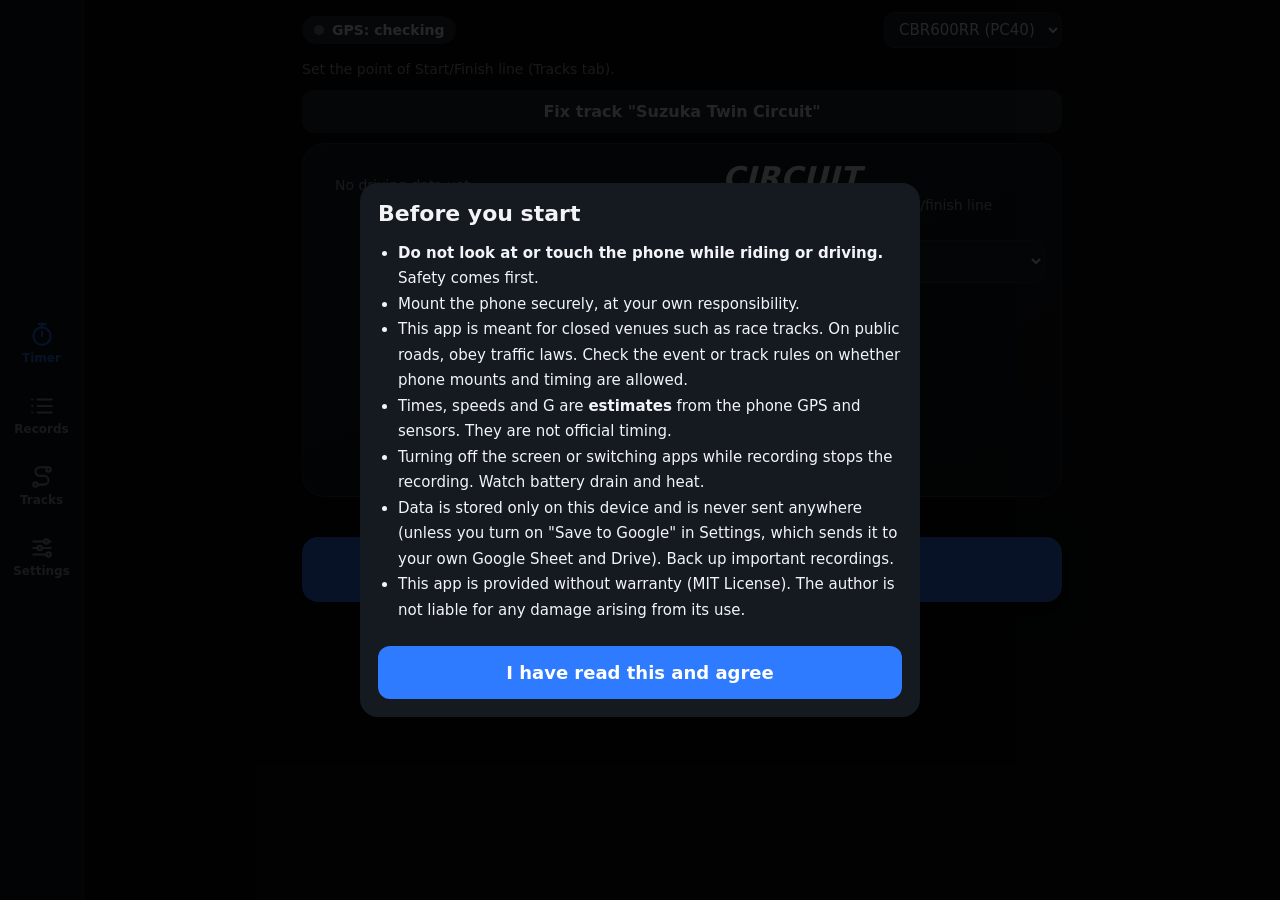
<file: index.html>
<!doctype html>
<html lang="ja">
<head>
<meta charset="utf-8">
<meta name="viewport" content="width=device-width, initial-scale=1, maximum-scale=1, user-scalable=no, viewport-fit=cover">
<meta name="theme-color" content="#0b0d10">
<!-- 外部との通信は、設定で「Googleに保存」を使うときの Apps Script だけを許す（それ以外はこの端末から出さない） -->
<meta http-equiv="Content-Security-Policy" content="default-src 'none'; script-src 'self' 'unsafe-inline'; style-src 'unsafe-inline'; img-src 'self' data: blob:; connect-src https://script.google.com https://script.googleusercontent.com; font-src 'none'; frame-src 'none'; worker-src 'self'; manifest-src 'self'; media-src 'none'; object-src 'none'; base-uri 'none'; form-action 'none'">
<link rel="manifest" href="manifest.webmanifest">
<link rel="icon" href="icon.svg" type="image/svg+xml">
<link rel="apple-touch-icon" href="icon-192.png">
<meta name="mobile-web-app-capable" content="yes">
<meta name="apple-mobile-web-app-capable" content="yes">
<meta name="apple-mobile-web-app-status-bar-style" content="black-translucent">
<meta name="referrer" content="no-referrer">
<title>Lap Logger</title>
<style>
:root {
  --bg: #0b0d10;
  --panel: #151a21;
  --panel2: #1d232c;
  --line: #2a313b;
  --text: #f2f4f7;
  --sub: #9aa3ae;
  --accent: #2f7bff;
  --good: #30d158;
  --bad: #ff453a;
  --best: #bf5af2;
  --warn: #ffd60a;
  --btn: #262d37;
}
* {
  box-sizing: border-box;
}
html,
body {
  margin: 0;
  background: var(--bg);
  color: var(--text);
  overscroll-behavior: none;
  font-family:
    system-ui,
    -apple-system,
    'Hiragino Sans',
    'Noto Sans JP',
    sans-serif;
  -webkit-text-size-adjust: 100%;
}
body {
  padding-top: env(safe-area-inset-top);
  padding-bottom: calc(70px + env(safe-area-inset-bottom));
}
button,
input,
select {
  font: inherit;
  color: inherit;
}
button {
  background: var(--btn);
  border: 0;
  border-radius: 12px;
  padding: 12px 14px;
  font-weight: 600;
  cursor: pointer;
}
button:active {
  filter: brightness(1.3);
}
button:disabled {
  opacity: 0.45;
}
input,
select {
  background: var(--panel2);
  border: 1px solid var(--line);
  border-radius: 10px;
  padding: 10px;
  min-width: 0;
  font-size: 16px;
}
h3 {
  margin: 22px 0 8px;
  font-size: 15px;
  color: var(--sub);
  letter-spacing: 0.04em;
}
h4 {
  margin: 0 0 6px;
  font-size: 13px;
  color: var(--sub);
  letter-spacing: 0.08em;
}
.note {
  color: var(--sub);
  font-size: 14px;
  line-height: 1.6;
}
.warnText {
  color: var(--warn);
}
#homeNote {
  margin: 0 0 10px;
}
#homeNote:empty {
  display: none;
}
#homeFix {
  margin: 0 0 10px;
}
details.help {
  margin: 8px 0;
}
details.help summary {
  color: var(--sub);
  font-size: 14px;
  padding: 8px 0;
  cursor: pointer;
}
details.help[open] summary {
  color: var(--text);
}
.row {
  display: flex;
  gap: 8px;
  margin: 8px 0;
}
.row > * {
  flex: 1;
}
.row > button {
  flex: 0 0 auto;
}
.row.eq > button {
  flex: 1;
}
.wide {
  width: 100%;
}
.sub {
  color: var(--sub);
  font-size: 14px;
}
.good {
  color: var(--good);
}
.bad {
  color: var(--bad);
}
.bestc {
  color: var(--best);
}
.danger {
  background: #5a1d1a;
  color: #fff;
}
.primary {
  background: var(--accent);
  color: #fff;
}
#banner {
  background: #5a4a00;
  color: #fff;
  padding: 10px 16px;
  font-size: 14px;
}
#updBar:not([hidden]) {
  display: flex;
  align-items: center;
  justify-content: space-between;
  gap: 10px;
  background: #12305e;
  color: #fff;
  padding: 8px 16px;
  font-size: 14px;
}
#updBar button {
  padding: 8px 14px;
}
.dueBox:not([hidden]) {
  display: flex;
  align-items: center;
  gap: 10px;
  background: #3a3000;
  border-radius: 12px;
  padding: 10px 12px;
  margin: 8px 0;
  font-size: 14px;
}
.dueBox button {
  flex: 0 0 auto;
  padding: 8px 12px;
}
html,
body {
  touch-action: manipulation;
}
/* iPhone のホーム画面アプリは、ページが短いと画面の高さを上の余白（時計のあたり）の分だけ短く見積もり、下のバーがその分だけ上にずれる。
   ページの高さを上の余白の分だけ足して、画面の下まで届かせる */
html {
  min-height: calc(100% + env(safe-area-inset-top));
}
canvas {
  display: block;
  width: 100%;
  background: var(--panel);
  border-radius: 14px;
  touch-action: pan-y;
}
#cPreview {
  touch-action: none;
  cursor: crosshair;
}

/* 下に40px はみ出させて、iPhone のホーム画面アプリで画面の下に隙間が出ても背景で埋める（ボタンの位置は変わらない） */
nav {
  position: fixed;
  bottom: -40px;
  left: 0;
  right: 0;
  display: flex;
  background: #10141a;
  border-top: 1px solid var(--line);
  padding-bottom: calc(40px + env(safe-area-inset-bottom));
  z-index: 10;
}
nav button {
  flex: 1;
  background: none;
  border-radius: 0;
  color: var(--sub);
  font-size: 12px;
  padding: 8px 0 10px;
  display: flex;
  flex-direction: column;
  align-items: center;
  gap: 3px;
}
nav svg {
  width: 26px;
  height: 26px;
  fill: none;
  stroke: currentColor;
  stroke-width: 2;
  stroke-linecap: round;
  stroke-linejoin: round;
}
nav button.on {
  color: var(--accent);
}
section {
  display: none;
  padding: 12px 16px;
  padding-right: max(16px, env(safe-area-inset-right));
}
section.on {
  display: block;
}
.wrap {
  max-width: 760px;
  margin: 0 auto;
}
body.recording {
  padding-bottom: env(safe-area-inset-bottom);
}
body.recording nav {
  display: none;
}

/* GPS */
.gpsPill {
  display: inline-flex;
  align-items: center;
  gap: 8px;
  padding: 6px 12px;
  border-radius: 999px;
  background: #2a2f37;
  font-size: 14px;
  font-weight: 700;
  color: #fff;
}
.gpsPill::before {
  content: '';
  width: 10px;
  height: 10px;
  border-radius: 50%;
  background: #888;
}
.gpsPill.ok {
  background: #123d22;
}
.gpsPill.ok::before {
  background: var(--good);
}
.gpsPill.weak {
  background: #453b00;
}
.gpsPill.weak::before {
  background: var(--warn);
}
.gpsPill.bad {
  background: #4a1512;
}
.gpsPill.bad::before {
  background: var(--bad);
}

/* ホーム */
.topbar {
  display: flex;
  justify-content: space-between;
  align-items: center;
  gap: 8px;
  margin-bottom: 10px;
}
.topbar select {
  max-width: 55%;
  padding: 7px 10px;
  font-size: 15px;
}
.carousel {
  display: flex;
  overflow-x: auto;
  scroll-snap-type: x mandatory;
  gap: 12px;
  scrollbar-width: none;
}
.carousel::-webkit-scrollbar {
  display: none;
}
.mcard {
  flex: 0 0 100%;
  scroll-snap-align: center;
  background: linear-gradient(160deg, #18212d, #0f1318);
  border: 1px solid var(--line);
  border-radius: 22px;
  padding: 16px;
  display: flex;
  flex-direction: column;
  gap: 10px;
  min-width: 0;
}
.mcard h2 {
  margin: 0;
  font-size: 30px;
  font-weight: 900;
  font-style: italic;
  letter-spacing: 0.02em;
}
.mcard p {
  margin: 2px 0 0;
  color: var(--sub);
  font-size: 14px;
}
.outline {
  height: clamp(120px, 27vh, 300px);
  background: none;
}
.fld {
  display: flex;
  flex-direction: column;
  gap: 4px;
  font-size: 13px;
  color: var(--sub);
}
.fld select,
.fld input {
  color: var(--text);
}
.chips {
  display: flex;
  flex-wrap: wrap;
  gap: 8px;
}
.chips button {
  padding: 8px 12px;
  border-radius: 999px;
  border: 1px solid var(--line);
  background: none;
  color: var(--sub);
}
.chips button.on {
  background: var(--accent);
  border-color: var(--accent);
  color: #fff;
}
.dots {
  display: flex;
  justify-content: center;
  gap: 10px;
  margin: 10px 0;
}
.dots button {
  width: 10px;
  height: 10px;
  padding: 0;
  border-radius: 50%;
  background: #3a414c;
}
.dots button.on {
  background: #fff;
}
.startBtn {
  width: 100%;
  padding: 20px;
  font-size: 22px;
  border-radius: 16px;
  background: var(--accent);
  color: #fff;
  margin-top: 10px;
  letter-spacing: 0.06em;
  position: sticky;
  bottom: calc(78px + env(safe-area-inset-bottom));
  box-shadow: 0 6px 24px rgba(0, 0, 0, 0.6);
}

/* 計測中（走行中はチラ見するだけなので、大きく・高コントラストに） */
body.recording {
  --bg: #000;
  --panel: #000;
  --sub: #e6e6e6;
  --line: #fff;
}
#live:not([hidden]) {
  display: flex;
  flex-direction: column;
  gap: 8px;
  min-height: calc(100vh - env(safe-area-inset-top) - env(safe-area-inset-bottom) - 24px);
  min-height: calc(100dvh - env(safe-area-inset-top) - env(safe-area-inset-bottom) - 24px);
}
.runHead {
  display: flex;
  flex-wrap: wrap;
  align-items: center;
  gap: 6px 12px;
}
.runMain {
  flex: 1;
  display: flex;
  flex-direction: column;
  align-items: center;
  justify-content: center;
  min-height: 0;
  text-align: center;
}
#runNote {
  margin: 0;
}
.mainLbl {
  font-size: 20px;
  font-weight: 700;
  color: var(--sub);
}
.big {
  font-size: clamp(56px, 19vw, 150px);
  font-weight: 800;
  font-variant-numeric: tabular-nums;
  line-height: 1.05;
  letter-spacing: -0.02em;
  white-space: nowrap;
}
.big.short {
  font-size: clamp(64px, 27vw, 200px);
}
.mainSub {
  font-size: clamp(24px, 8vw, 48px);
  font-weight: 700;
  font-variant-numeric: tabular-nums;
  white-space: nowrap;
}
.dragList {
  font-size: 20px;
  font-variant-numeric: tabular-nums;
  text-align: center;
  line-height: 1.5;
}
.cells {
  display: grid;
  grid-template-columns: 1fr 1fr;
  gap: 8px;
}
.cell {
  background: var(--panel);
  border: 2px solid var(--line);
  border-radius: 14px;
  padding: 8px 12px;
  transition: background 0.3s;
  min-width: 0;
}
.cell.span {
  grid-column: 1/-1;
}
.cell.flash {
  background: #34404f;
  color: #fff;
}
.cell.flash.good {
  background: #0d5c26;
  color: #fff;
}
.cell.flash.bad {
  background: #7a1a14;
  color: #fff;
}
.cell.flash.bestc {
  background: #4b1f6e;
  color: #fff;
}
.cell.flash .diff {
  color: #fff;
}
.lbl {
  font-size: 16px;
  color: var(--sub);
  white-space: nowrap;
  overflow: hidden;
  text-overflow: ellipsis;
}
.val {
  font-size: clamp(28px, 9vw, 56px);
  font-weight: 700;
  font-variant-numeric: tabular-nums;
  line-height: 1.1;
  white-space: nowrap;
}
.diff {
  font-size: clamp(20px, 6vw, 36px);
  font-weight: 700;
  font-variant-numeric: tabular-nums;
  min-height: 1.2em;
  white-space: nowrap;
}
.gbox {
  display: flex;
  align-items: center;
  justify-content: center;
  gap: 14px;
}
.gbox[hidden] {
  display: none;
}
#gCanvas {
  width: min(50vw, 240px, 28vh);
  background: none;
  border-radius: 50%;
}
.gvals {
  font-size: 15px;
  color: var(--sub);
  display: flex;
  flex-direction: column;
  gap: 6px;
}
.gvals b {
  display: block;
  color: var(--text);
  font-size: 26px;
  font-variant-numeric: tabular-nums;
}
.runBtns {
  position: relative;
  z-index: 41;
  display: flex;
  gap: 8px;
} /* ラップ完了の全画面表示の上に出して、停止ボタンを隠さない */
.runBtns .hold {
  flex: 1;
}
.runBtns button {
  width: 100%;
  padding: 20px;
  font-size: 22px;
  border-radius: 16px;
}
#live .runBtns #dimBtn {
  width: auto;
  flex: 0 0 auto;
  padding-left: 14px;
  padding-right: 14px;
  font-size: 15px;
  background: var(--btn);
}
/* 省電力表示：黒の上に暗めの文字。有機ELの画面では、黒い部分はほとんど電気を使わない */
body.dim.recording {
  --bg: #000;
  --text: #a8a8a8;
  --sub: #6e6e6e;
  --panel: #000;
}
body.dim.recording #live {
  color: var(--text);
}
body.dim.recording #live .gbox {
  display: none;
}
body.dim.recording #live .cell {
  border: 1px solid #1c1c1c;
}
body.dim.recording #live .gpsPill {
  opacity: 0.6;
}
.hold {
  position: relative;
  overflow: hidden;
  user-select: none;
  -webkit-user-select: none;
  -webkit-touch-callout: none;
  touch-action: none;
}
.hold .fill {
  position: absolute;
  inset: 0;
  background: rgba(255, 255, 255, 0.28);
  transform: scaleX(0);
  transform-origin: left;
}
.hold.pressing .fill {
  transform: scaleX(1);
  transition: transform 1s linear;
}
.hold span {
  position: relative;
  pointer-events: none;
}
/* ラップ完了：数秒だけ画面全体を結果の色にする（触っても下のボタンに届く） */
#lapFlash:not([hidden]) {
  position: fixed;
  inset: 0;
  z-index: 40;
  pointer-events: none;
  display: flex;
  flex-direction: column;
  align-items: center;
  justify-content: center;
  background: #1d4fa8;
  color: #fff;
  text-align: center;
  padding: 16px;
  font-variant-numeric: tabular-nums;
}
#lapFlash.good {
  background: #0d6b2c;
}
#lapFlash.bad {
  background: #a3150c;
}
#lapFlash.bestc {
  background: #6a1fa0;
}
#lapFlash .lfN {
  font-size: clamp(24px, 7vw, 48px);
  font-weight: 800;
}
#lapFlash .lfD {
  font-size: clamp(72px, 28vw, 220px);
  font-weight: 900;
  line-height: 1.05;
  white-space: nowrap;
}
#lapFlash .lfT {
  font-size: clamp(36px, 12vw, 96px);
  font-weight: 800;
  white-space: nowrap;
}

/* 記録 */
.rcard,
.lcard {
  display: block;
  width: 100%;
  text-align: left;
  background: var(--panel);
  border-radius: 16px;
  padding: 14px;
  margin: 8px 0;
  position: relative;
}
.rmode {
  display: inline-block;
  font-size: 12px;
  color: var(--accent);
  font-weight: 800;
  letter-spacing: 0.08em;
}
.rtitle {
  display: block;
  font-size: 19px;
  font-weight: 700;
  margin: 2px 0;
}
.rbest {
  position: absolute;
  right: 14px;
  top: 14px;
  font-size: 19px;
  font-weight: 700;
  font-variant-numeric: tabular-nums;
}
.rsub {
  display: block;
  color: var(--sub);
  font-size: 13px;
  font-weight: 500;
}
.hdr {
  display: flex;
  align-items: center;
  gap: 12px;
  margin-bottom: 8px;
}
.back {
  width: 44px;
  height: 44px;
  border-radius: 50%;
  font-size: 24px;
  padding: 0;
  flex: 0 0 auto;
}
.htitle {
  font-size: 19px;
  font-weight: 700;
  line-height: 1.3;
}
.block {
  background: var(--panel);
  border-radius: 16px;
  padding: 12px 14px;
  margin: 10px 0;
  font-size: 15px;
  line-height: 1.6;
}
.lcard .lt {
  font-size: 22px;
  font-weight: 700;
  font-variant-numeric: tabular-nums;
}
.lcard .ls {
  font-size: 14px;
  color: var(--sub);
  font-weight: 500;
  line-height: 1.5;
  margin-top: 2px;
  padding-right: 72px;
}
.lcard .det {
  position: absolute;
  right: 12px;
  top: 50%;
  transform: translateY(-50%);
  border: 1px solid #fff;
  border-radius: 8px;
  padding: 6px 10px;
  font-size: 13px;
}
.lcard.best {
  background: #26213a;
}
.lcard {
  cursor: pointer;
}
.lcard.excl {
  opacity: 0.5;
}
.lcard .ex {
  position: absolute;
  right: 12px;
  bottom: 10px;
  padding: 4px 10px;
  font-size: 12px;
  border-radius: 8px;
}
.lcard .det {
  top: 14px;
  transform: none;
}
#consent:not([hidden]) {
  position: fixed;
  inset: 0;
  z-index: 50;
  background: rgba(0, 0, 0, 0.85);
  display: flex;
  align-items: center;
  justify-content: center;
  padding: 16px;
}
#consent .box {
  background: var(--panel);
  border-radius: 18px;
  max-width: 560px;
  width: 100%;
  max-height: 90vh;
  overflow: auto;
  padding: 18px;
}
#consent h2 {
  margin: 0 0 10px;
  font-size: 22px;
}
#consent ul {
  padding-left: 20px;
  line-height: 1.7;
  font-size: 15px;
}
#consent button {
  width: 100%;
  padding: 16px;
  font-size: 18px;
  margin-top: 8px;
}
.modal:not([hidden]) {
  position: fixed;
  inset: 0;
  z-index: 49;
  background: rgba(0, 0, 0, 0.85);
  display: flex;
  align-items: center;
  justify-content: center;
  padding: 16px;
}
.modal .box {
  background: var(--panel);
  border-radius: 18px;
  max-width: 480px;
  width: 100%;
  max-height: 90vh;
  overflow: auto;
  padding: 18px;
}
.modal h2 {
  margin: 0 0 10px;
  font-size: 20px;
}
.modal p {
  overflow-wrap: anywhere;
}
.modal button {
  width: 100%;
  padding: 14px;
  margin-top: 8px;
}
#qrCv {
  width: auto;
  max-width: 100%;
  margin: 8px auto;
  background: #fff;
  border-radius: 8px;
  image-rendering: pixelated;
  touch-action: auto;
}
/* 色覚に配慮した配色 */
body.cb {
  --good: #4da3ff;
  --bad: #ff9f0a;
  --best: #f0e442;
}
/* 屋外向けの高コントラスト表示 */
body.hc {
  --bg: #000;
  --panel: #000;
  --panel2: #111;
  --line: #fff;
  --text: #fff;
  --sub: #e6e6e6;
  --btn: #222;
}
body.hc .cell,
body.hc .block,
body.hc .rcard,
body.hc .lcard,
body.hc .mcard,
body.hc .lineCard {
  border: 2px solid #fff;
}
body.hc .lbl,
body.hc .note {
  font-size: 16px;
}
body.hc button {
  border: 2px solid #fff;
}
body.hc .lcard.excl {
  opacity: 0.8;
  text-decoration: line-through;
}
.player {
  display: flex;
  align-items: center;
  gap: 10px;
  margin: 10px 0;
}
.player input {
  flex: 1;
  padding: 0;
  accent-color: var(--accent);
  background: none;
  border: 0;
}
.player button {
  width: 52px;
  padding: 12px 0;
}
.readout {
  display: grid;
  grid-template-columns: repeat(auto-fill, minmax(140px, 1fr));
  gap: 6px;
  font-variant-numeric: tabular-nums;
}
.readout div {
  background: var(--panel);
  border-radius: 10px;
  padding: 6px 10px;
}
.readout i {
  display: block;
  font-style: normal;
  font-size: 12px;
  color: var(--sub);
}
.readout b {
  font-size: 18px;
}
.hrow {
  display: flex;
  align-items: center;
  justify-content: space-between;
  gap: 8px;
  margin: 22px 0 8px;
}
.hrow h3 {
  margin: 0;
}
.hrow select {
  padding: 6px 10px;
  font-size: 15px;
}
.legend {
  font-size: 13px;
  color: var(--sub);
  margin: 6px 0;
  display: flex;
  align-items: center;
  gap: 8px;
  flex-wrap: wrap;
}
.sw {
  display: inline-block;
  width: 10px;
  height: 10px;
  border-radius: 2px;
  margin-right: 6px;
  vertical-align: middle;
}
.grad {
  display: inline-block;
  width: 110px;
  height: 10px;
  border-radius: 5px;
}
.lapGrid {
  display: grid;
  gap: 0 18px;
}
@media (min-width: 820px) {
  .lapGrid {
    grid-template-columns: 1.1fr 1fr;
  }
}

/* コース */
.seg {
  display: flex;
  gap: 0;
  background: var(--panel2);
  border-radius: 12px;
  padding: 3px;
  margin: 8px 0;
}
.seg button,
.seg label {
  flex: 1;
  background: none;
  border-radius: 10px;
  padding: 10px;
  text-align: center;
  color: var(--sub);
  display: flex;
  align-items: center;
  justify-content: center;
  gap: 8px;
}
.seg button.on {
  background: var(--accent);
  color: #fff;
}
.lineCard {
  background: var(--panel);
  border-radius: 14px;
  padding: 10px 12px;
  margin: 10px 0;
}
.lineCard.sel {
  outline: 2px solid var(--accent);
}
.lineHead {
  display: flex;
  justify-content: space-between;
  align-items: center;
  gap: 8px;
  cursor: pointer;
}
.lineHead .sub {
  text-align: right;
}
.lineBody {
  margin-top: 8px;
}
.pad {
  display: grid;
  grid-template-columns: repeat(4, 1fr);
  gap: 6px;
  margin-top: 8px;
}
.pad button {
  padding: 10px 4px;
  font-size: 14px;
}
.pad .w2 {
  grid-column: span 2;
}
.pad .w4 {
  grid-column: span 4;
}
label.f {
  display: block;
  margin: 10px 0;
  font-size: 14px;
  color: var(--sub);
}
label.f input {
  display: block;
  width: 100%;
  margin-top: 4px;
  color: var(--text);
}
.chk {
  display: flex;
  align-items: center;
  gap: 8px;
  background: var(--panel);
  border-radius: 10px;
  padding: 10px 12px;
  font-size: 16px;
}
input[type='checkbox'],
input[type='radio'] {
  width: 22px;
  height: 22px;
  padding: 0;
  margin: 0;
}

/* 横画面 */
@media (orientation: landscape) {
  body {
    padding-bottom: 0;
    padding-left: calc(84px + env(safe-area-inset-left));
  }
  body.recording {
    padding-left: env(safe-area-inset-left);
    padding-bottom: 0;
  }
  nav {
    top: 0;
    bottom: 0;
    right: auto;
    width: calc(84px + env(safe-area-inset-left));
    flex-direction: column;
    justify-content: center;
    border-top: 0;
    border-right: 1px solid var(--line);
    padding: env(safe-area-inset-top) 0 0 env(safe-area-inset-left);
  }
  nav button {
    flex: 0 0 auto;
    padding: 14px 0;
  }
  .startBtn {
    bottom: 10px;
  }
  .mcard {
    display: grid;
    grid-template-columns: 1.2fr 1fr;
    grid-template-rows: auto 1fr;
    gap: 8px 16px;
    align-items: start;
  }
  .mcard .outline {
    grid-row: 1/3;
    grid-column: 1;
    height: clamp(140px, 52vh, 320px);
  }
  #live:not([hidden]) {
    display: grid;
    grid-template-columns: 1.25fr 1fr;
    gap: 6px 16px;
    align-items: stretch;
    grid-template-areas: 'head head' 'main cells' 'g btns' 'note note';
    grid-template-rows: auto 1fr auto auto;
  }
  .runHead {
    grid-area: head;
  }
  .runMain {
    grid-area: main;
  }
  .cells {
    grid-area: cells;
  }
  .gbox {
    grid-area: g;
  }
  .runBtns {
    grid-area: btns;
    align-self: end;
  }
  .cells {
    align-self: start;
  }
  #runNote {
    grid-area: note;
  }
  .big {
    font-size: clamp(40px, 22vh, 150px);
  }
  .big.short {
    font-size: clamp(48px, 32vh, 220px);
  }
  .mainSub {
    font-size: clamp(20px, 9vh, 48px);
  }
  .mainLbl {
    font-size: 17px;
  }
  .dragList {
    font-size: 16px;
  }
  .cell {
    padding: 4px 10px;
  }
  .lbl {
    font-size: 14px;
  }
  .val {
    font-size: clamp(22px, 8vh, 48px);
  }
  .diff {
    font-size: clamp(14px, 5vh, 28px);
  }
  .gbox {
    gap: 10px;
    flex-direction: row;
  }
  #gCanvas {
    width: min(26vh, 18vw);
  }
  .gvals {
    flex-direction: row;
    gap: 14px;
  }
  .gvals b {
    display: inline;
    font-size: 20px;
    margin-left: 4px;
  }
  .runBtns button {
    padding: 14px;
    font-size: 18px;
  }
  #lapFlash .lfD {
    font-size: clamp(64px, 36vh, 240px);
  }
  #lapFlash .lfT {
    font-size: clamp(32px, 15vh, 110px);
  }
}
/* 走行中の数字が枠からはみ出さないように、枠の幅に合わせて字を小さくする */
.cell,
.runMain {
  container-type: inline-size;
}
.runMain {
  min-width: 0;
}
.val,
.diff,
.big {
  overflow: hidden;
  text-overflow: clip;
}
.mainSub {
  white-space: normal;
  overflow-wrap: anywhere;
  max-width: 100%;
}
@supports (width: 1cqi) {
  .val {
    font-size: min(clamp(28px, 9vw, 56px), 21cqi);
  }
  .diff {
    font-size: min(clamp(20px, 6vw, 36px), 16cqi);
  }
  .big {
    font-size: min(clamp(56px, 19vw, 150px), 22cqi);
  }
  .big.short {
    font-size: min(clamp(64px, 27vw, 200px), 30cqi);
  }
  @media (orientation: landscape) {
    .val {
      font-size: min(clamp(22px, 8vh, 48px), 21cqi);
    }
    .diff {
      font-size: min(clamp(14px, 5vh, 28px), 16cqi);
    }
    .big {
      font-size: min(clamp(40px, 22vh, 150px), 22cqi);
    }
    .big.short {
      font-size: min(clamp(48px, 32vh, 220px), 30cqi);
    }
  }
}
</style>
</head>
<body>
<div id="banner" hidden></div>
<div id="lapFlash" hidden aria-live="assertive"><div class="lfN" id="lfN"></div><div class="lfD" id="lfD"></div><div class="lfT" id="lfT"></div></div>
<div id="shareBox" class="modal" hidden role="dialog" aria-modal="true" aria-labelledby="shareH"><div class="box">
  <h2 id="shareH" data-i18n="shareCourse"></h2><p id="shareName"></p>
  <canvas id="qrCv" role="img" aria-label="QR"></canvas><p class="note" id="qrMsg"></p>
  <button id="qrCopy" class="primary" data-i18n="copyLink"></button><button id="qrFile" data-i18n="shareFile"></button><button id="qrClose" data-i18n="qrClose"></button>
</div></div>
<div id="impBox" class="modal" hidden role="dialog" aria-modal="true" aria-labelledby="impH"><div class="box">
  <h2 id="impH" data-i18n="impTitle"></h2><p id="impInfo"></p>
  <button id="impAdd" class="primary" data-i18n="impAdd"></button><button id="impCopy" data-i18n="impCopy"></button>
  <p class="note" data-i18n="impIosNote"></p><button id="impCancel" data-i18n="impCancel"></button>
</div></div>
<div id="consent" hidden><div class="box"><h2 data-i18n="consentTitle"></h2><div data-i18n-html="consentBody"></div><button id="consentOk" class="primary" data-i18n="consentOk"></button></div></div>
<div id="updBar" hidden><span data-i18n="updateAvail"></span><button id="updBtn" class="primary" data-i18n="updateBtn"></button></div>

<section id="v-run" class="on">
  <div id="home" class="wrap">
    <div class="topbar"><span class="gpsPill" data-gps><span class="gtxt"></span></span><select id="selVeh" aria-label="vehicle"></select></div>
    <div class="dueBox" id="dueBox" hidden><span id="dueText"></span><button id="dueBtn" class="primary" data-i18n="backupNow"></button></div>
    <p class="note" id="homeNote" aria-live="polite"></p>
    <button id="homeFix" class="wide" hidden></button>
    <div class="carousel" id="carousel">
      <div class="mcard" data-mode="circuit">
        <canvas class="outline" id="olCircuit"></canvas>
        <div><h2 data-i18n="modeCircuit"></h2><p data-i18n="descCircuit"></p></div>
        <label class="fld"><span data-i18n="course"></span><select id="selCircuit"></select></label>
      </div>
      <div class="mcard" data-mode="drag">
        <canvas class="outline" id="olDrag"></canvas>
        <div><h2 data-i18n="modeDrag"></h2><p data-i18n="descDrag"></p></div>
        <div class="fld"><span data-i18n="dragDists"></span><div class="chips" id="dragChips"></div><span data-i18n="dragSpeeds"></span></div>
      </div>
      <div class="mcard" data-mode="segment">
        <canvas class="outline" id="olSegment"></canvas>
        <div><h2 data-i18n="modeSegment"></h2><p data-i18n="descSegment"></p></div>
        <label class="fld"><span data-i18n="course"></span><select id="selSegment"></select></label>
      </div>
      <div class="mcard" data-mode="free">
        <canvas class="outline" id="olFree"></canvas>
        <div><h2 data-i18n="modeFree"></h2><p data-i18n="descFree"></p></div>
      </div>
    </div>
    <div class="dots" id="dots"><button data-i="0" aria-label="1"></button><button data-i="1" aria-label="2"></button><button data-i="2" aria-label="3"></button><button data-i="3" aria-label="4"></button></div>
    <button id="startBtn" class="startBtn" disabled></button>
  </div>
  <div id="live" hidden>
    <div class="runHead"><span class="gpsPill" data-gps><span class="gtxt"></span></span><span id="wakeText" class="sub"></span><span id="runLabel" class="sub"></span></div>
    <div class="runMain"><div class="mainLbl" id="mainLbl"></div><div class="big" id="mainVal">-:--.-</div><div class="mainSub" id="mainSub"></div><div class="dragList" id="dragList"></div></div>
    <div class="cells">
      <div class="cell" id="cellCur"><div class="lbl" id="lapNo"></div><div class="val" id="curLap">-:--.-</div></div>
      <div class="cell" id="cellLast"><div class="lbl" id="lblLast"></div><div class="val" id="lastLap">--</div><div class="diff" id="lastDiff"></div></div>
      <div class="cell" id="cellBest"><div class="lbl" id="lblBest" data-i18n="pb"></div><div class="val" id="bestLap">--</div></div>
      <div class="cell" id="cellSec"><div class="lbl" id="secLbl"></div><div class="val" id="secTime">--</div><div class="diff" id="secDiff"></div></div>
    </div>
    <div class="gbox" id="gbox">
      <canvas id="gCanvas"></canvas>
      <div class="gvals"><div><span data-i18n="gLat"></span><b id="gLat">--</b></div><div><span data-i18n="gLon"></span><b id="gLon">--</b></div></div>
    </div>
    <div class="runBtns"><button id="stopBtn" class="danger hold"><span class="fill"></span><span data-i18n="holdStop"></span></button><button id="dimBtn"></button></div>
    <p class="note" id="runNote"></p>
  </div>
</section>

<section id="v-rec"><div class="wrap" style="max-width:1100px">
  <div id="recList">
    <div class="row"><select id="recVeh" aria-label="vehicle"></select><button id="impJson" data-i18n="importJson"></button></div>
    <div id="recCards"></div>
    <p class="note" data-i18n="iosNote"></p>
  </div>
  <div id="recSess" hidden>
    <div class="hdr"><button class="back" data-back aria-label="back">‹</button><div class="htitle" id="sTitle"></div></div>
    <div id="sBody"></div>
  </div>
  <div id="recLap" hidden>
    <div class="hdr"><button class="back" data-back aria-label="back">‹</button><div class="htitle" id="lTitle"></div></div>
    <div class="row" id="cmpRow"><select id="cmpSel" aria-label="compare"></select></div>
    <div class="player"><button id="playBtn" class="primary">▶</button><input type="range" id="seek" min="0" max="1000" step="100" value="0"><button id="rateBtn">×1</button></div>
    <div class="readout" id="readout"></div>
    <div class="lapGrid">
      <div>
        <div class="hrow"><h3 data-i18n="map"></h3>
          <select id="mapMode"><option value="v" data-i18n="mSpeed"></option><option value="lat" data-i18n="gLat"></option><option value="lon" data-i18n="gLon"></option><option value="sum" data-i18n="mSum"></option></select></div>
        <canvas id="lMap"></canvas>
        <div class="legend" id="lMapLegend"></div>
        <p class="note" data-i18n="tapHint"></p>
      </div>
      <div>
        <h3 data-i18n="speedGraph"></h3><canvas id="lSpd"></canvas><div class="legend" id="lSpdLegend"></div>
        <div id="deltaBox"><h3 data-i18n="deltaGraph"></h3><canvas id="lDelta"></canvas></div>
        <h3 data-i18n="gGraph"></h3><canvas id="lG"></canvas><div class="legend" id="lGLegend"></div>
        <h3 data-i18n="ggTitle"></h3><canvas id="lGG"></canvas>
      </div>
    </div>
    <div class="block" id="lStats"></div>
  </div>
  <input type="file" id="impFile" accept=".json,application/json" hidden>
</div></section>

<section id="v-course"><div class="wrap">
  <div class="row"><select id="cSel" aria-label="track"></select><button id="cNew" data-i18n="newBtn"></button></div>
  <label class="f"><span data-i18n="courseName"></span><input id="cName" autocomplete="off"></label>
  <div class="seg" id="cType"><button data-t="circuit" data-i18n="typeCircuit"></button><button data-t="segment" data-i18n="typeSegment"></button></div>
  <div class="block" id="cStatus" aria-live="polite"></div>
  <button id="cRound" class="wide" data-i18n="roundBtn" hidden></button>
  <h3 data-i18n="traceTitle"></h3>
  <details class="help"><summary data-i18n="helpMore"></summary><p class="note" data-i18n="traceNote"></p></details>
  <div class="row"><select id="cSessSel" aria-label="recording"></select></div>
  <p class="note" id="cTapHint" aria-live="polite"></p>
  <canvas id="cPreview"></canvas>
  <div class="row eq"><button id="cZin" data-i18n="zoomIn"></button><button id="cZout" data-i18n="zoomOut"></button><button id="cZfit" data-i18n="zoomFit"></button></div>
  <div class="row eq"><button id="cBuild" class="primary" data-i18n="autoBuild"></button><button id="cAuto" data-i18n="autoBtn"></button></div>
  <p class="note" data-i18n="pitNote"></p>
  <div id="cLines"></div>
  <button id="cAddLine" class="wide" data-i18n="addSector"></button>
  <details class="help"><summary data-i18n="helpMore"></summary><p class="note" data-i18n="howToPoint"></p></details>
  <h3 data-i18n="shareCourseTitle"></h3>
  <details class="help"><summary data-i18n="helpMore"></summary><p class="note" data-i18n="shareCourseNote"></p></details>
  <div class="row eq"><button id="cShare" class="primary" data-i18n="shareCourse"></button><button id="cImport" data-i18n="importCourse"></button></div>
  <button id="cPaste" class="wide" data-i18n="pasteCourse"></button>
  <h3 data-i18n="deleteCourse"></h3>
  <button id="cDel" class="danger wide" data-i18n="delCourseBtn"></button>
</div></section>

<section id="v-set"><div class="wrap">
  <h3 data-i18n="language"></h3>
  <div class="seg" id="langSeg"><button data-l="ja">日本語</button><button data-l="en">English</button></div>
  <h3 data-i18n="vehicle"></h3>
  <div class="row"><select id="vehSel" aria-label="vehicle"></select><button id="vehNew" data-i18n="newBtn"></button></div>
  <label class="f"><span data-i18n="vehName"></span><input id="vehName" autocomplete="off"></label>
  <div class="seg">
    <label><input type="radio" name="vehType" value="bike"><span data-i18n="bike"></span></label>
    <label><input type="radio" name="vehType" value="car"><span data-i18n="car"></span></label>
  </div>
  <p class="note" id="bikeBox" data-i18n="bikeNote"></p>
  <div id="carBox">
    <p class="note" data-i18n-html="carNote"></p>
    <button id="calBtn" class="wide" data-i18n="calBtn"></button>
    <p class="note" id="calInfo"></p>
    <p class="note" data-i18n="flipNote"></p>
    <div class="row"><label class="chk"><input type="checkbox" id="flipF"><span data-i18n="flipF"></span></label><label class="chk"><input type="checkbox" id="flipL"><span data-i18n="flipL"></span></label></div>
  </div>
  <button id="vehDel" class="danger wide" data-i18n="delVeh"></button>
  <h3 data-i18n="display"></h3>
  <div class="seg" id="unitSeg"><button data-u="kmh">km/h</button><button data-u="mph">mph</button></div>
  <h4 style="margin-top:14px" data-i18n="liveMainTitle"></h4>
  <div class="seg" id="mainSeg"><button data-m="last" data-i18n="mainLast"></button><button data-m="delta" data-i18n="mainDelta"></button></div>
  <p class="note" data-i18n="liveMainNote"></p>
  <div class="row"><label class="chk"><input type="checkbox" id="optLiveG"><span data-i18n="optLiveG"></span></label></div>
  <div class="row"><label class="chk"><input type="checkbox" id="optHc"><span data-i18n="optHc"></span></label></div>
  <div class="row"><label class="chk"><input type="checkbox" id="optCb"><span data-i18n="optCb"></span></label></div>
  <button id="showConsent" class="wide" data-i18n="showConsent"></button>
  <h3 data-i18n="judge"></h3>
  <label class="f"><span data-i18n="minLap"></span><input id="optMinLap" type="number" inputmode="decimal" min="5"></label>
  <label class="f"><span data-i18n="maxAcc"></span><input id="optAcc" type="number" inputmode="decimal" min="3"></label>
  <p class="note" data-i18n="minCross"></p>
  <h3 data-i18n="dataTitle"></h3>
  <p class="note" data-i18n="dataNote"></p>
  <p class="note" id="lastBackup"></p>
  <div class="row eq"><button id="backupBtn" class="primary" data-i18n="backupBtn"></button><button id="restoreBtn" data-i18n="restoreBtn"></button></div>
  <h4 style="margin-top:14px" data-i18n="autoBackupTitle"></h4>
  <div id="autoBackups"></div>
  <h3 data-i18n="gsTitle"></h3>
  <p class="note" data-i18n="gsNote"></p>
  <button id="gsGuide" class="wide" data-i18n="gsGuide"></button>
  <label class="f"><span data-i18n="gsUrl"></span><input id="gsUrl" type="url" inputmode="url" autocomplete="off" spellcheck="false" placeholder="https://script.google.com/macros/s/…/exec"></label>
  <label class="f"><span data-i18n="gsToken"></span><input id="gsToken" type="password" autocomplete="off" spellcheck="false"></label>
  <label class="f"><span data-i18n="gsName"></span><input id="gsName" autocomplete="off" maxlength="40"></label>
  <div class="row"><label class="chk"><input type="checkbox" id="gsAuto"><span data-i18n="gsAuto"></span></label></div>
  <div class="row eq"><button id="gsTest" data-i18n="gsTest"></button><button id="gsSendAll" data-i18n="gsSendAll"></button></div>
  <p class="note" id="gsStatus"></p>
  <h3 data-i18n="supportTitle"></h3>
  <p class="note" data-i18n="supportNote"></p>
  <div class="row eq"><button id="copyInfo" data-i18n="copyInfo"></button><button id="openIssues" data-i18n="openIssues"></button></div>
  <p class="note" id="verInfo"></p>
</div></section>

<nav>
  <button data-v="v-run" class="on"><svg viewBox="0 0 24 24"><circle cx="12" cy="13" r="8"/><path d="M12 13V9M9 2h6M12 2v3"/></svg><span data-i18n="tabRun"></span></button>
  <button data-v="v-rec"><svg viewBox="0 0 24 24"><path d="M8 6h13M8 12h13M8 18h13M3 6h.01M3 12h.01M3 18h.01"/></svg><span data-i18n="tabRec"></span></button>
  <button data-v="v-course"><svg viewBox="0 0 24 24"><circle cx="6" cy="19" r="2"/><circle cx="18" cy="5" r="2"/><path d="M8 19h6a4 4 0 0 0 0-8h-4a4 4 0 0 1 0-8h6"/></svg><span data-i18n="tabCourse"></span></button>
  <button data-v="v-set"><svg viewBox="0 0 24 24"><path d="M4 6h10M18 6h2M4 12h4M12 12h8M4 18h12M20 18h0"/><circle cx="16" cy="6" r="2"/><circle cx="10" cy="12" r="2"/><circle cx="18" cy="18" r="2"/></svg><span data-i18n="tabSet"></span></button>
</nav>

<script>
'use strict';
// ---------- 言語 ----------
const I18N = {
  ja: {
    liveMainTitle: '走行中の大きな表示',
    mainLast: '前ラップとの差',
    mainDelta: 'ベストとの今の差（予測ラップ）',
    optLiveG: '走行中にGメーターも表示する',
    liveMainNote:
      '「前ラップとの差」は、ラインを越えるたびに、そのラップとベストとの差を大きく出します。「ベストとの今の差」は、ベストラップの同じ地点と比べた今の差と、このまま走ったときの予測ラップを出します（GPSの更新ごと、ふつうは1秒に1回）。',
    lblVsBest: 'ベストとの差',
    lblDeltaNow: 'ベストとの今の差',
    predLap: v => `予測 ${v}`,
    noRefYet: 'ベストラップがまだありません',
    newBest: 'ベスト更新',
    tabRun: '計測',
    tabRec: '記録',
    tabCourse: 'コース',
    tabSet: '設定',
    modeCircuit: 'サーキット',
    modeDrag: 'ドラッグ',
    modeSegment: 'セグメント',
    modeFree: 'フリー走行',
    descFree: 'コース不要。一般道やツーリングを、休憩を挟んで半日でも続けて記録',
    freeNote:
      '長時間の記録は、充電しながら使ってください。iPhoneは「設定 › 画面表示と明るさ › 自動ロック」を「なし」にすると、画面が消えて記録が止まるのを防げます（走ったあとは元に戻してください）。',
    freeDist: '距離',
    freeSpeed: () => `速度 ${U()}`,
    freeMax: () => `最高速 ${U()}`,
    freeAvg: () => `平均 ${U()}（走行中）`,
    freeTimes: (m, st) => `走行 ${m}・停車 ${st}`,
    dimOn: '省電力表示',
    dimOff: '通常表示',
    gapNote: d => `GPSが ${d} 途切れていました。画面が消えたか、他のアプリに切り替わった可能性があります。この区間は線をつなぎません。`,
    rideAll: '全体',
    legN: n => `区間 ${n}`,
    freeNoTrace: 'フリー走行の記録はまだありません',
    rideStat1: (d, tot) => `距離 ${d}・全体 ${tot}`,
    rideStat2: (m, st) => `走行 ${m}・停車 ${st}`,
    rideStat3: (av, mx) => `平均 ${av} ${U()}（走行中）・最高 ${mx} ${U()}`,
    rideGaps: (n, d) => `GPSの途切れ ${n}回（合計 ${d}）`,
    rideRange: (a, b) => `${a}〜${b}`,
    rideDef:
      '「停車」は時速3km未満の時間です。3分以上止まった（またはGPSが途切れた）ところで区間を分けます。GPSが10秒以上途切れたところは、距離にも走行時間にも入れず、線もつなぎません。',
    descCircuit: 'コントロールラインで周回を計測',
    descDrag: '停止から加速。距離と速度のタイム',
    descSegment: 'スタートからゴールまでを1本ずつ計測',
    course: 'コース',
    vehicle: '車両',
    start: '計測開始',
    preparing: '準備中…',
    holdStop: '長押しで停止',
    gpsCheck: 'GPS 確認中',
    gpsGood: a => `GPS 良好 ±${a}m`,
    gpsWeak: a => `GPS 弱い ±${a}m`,
    gpsLost: s => `GPS 途切れ ${s}秒`,
    gpsDenied: 'GPS 使用不可',
    wakeOk: '画面ON固定',
    wakeNo: '画面の自動消灯を手動で切ってください',
    wakeFail: '画面ON固定に失敗（再試行中）',
    noCourse: 'コースがありません。コースタブで作ってください。',
    noCourseOpt: '（コースがありません）',
    needHttps: 'このページは https:// で開いてください。位置情報が使えません。',
    noGeo: 'このブラウザでは位置情報が使えません。',
    recNote: '記録中は画面を消したり、他のアプリに切り替えたりしないでください。記録が止まります。',
    courseIncomplete: p => `${p}\nこのままではラップは計測されません。記録だけ始めますか？（あとで向きを決めて再計算できます）`,
    recordOnly: '記録のみ（ラップ計測なし）',
    outLapWait: 'アウトラップ（ライン通過で計測開始）',
    lapN: n => `ラップ ${n}`,
    segWait: 'スタートライン待ち',
    segRun: '計測中',
    lastLap: '前ラップ',
    lastRun: '前回',
    pb: '自己ベスト',
    sector: 'セクター',
    sectorN: k => `セクター${k}`,
    missed: '取りこぼし',
    bestBadge: 'ベスト',
    gLat: '横G',
    gLon: '前後G',
    mSpeed: '速度',
    mSum: '合成G',
    noG: 'Gなし',
    R: '右',
    L: '左',
    dragStop: '停止してください（2秒止まると準備完了）',
    dragReady: 'スタートできます',
    dragRun: '計測中',
    dragDone: '完了（止まると次の計測）',
    dragDists: '計測する距離',
    dragSpeeds: () =>
      `速度のタイム：${spdTargets()
        .map(x => '0-' + x)
        .join('・')}${U()}`,
    drag1hz: 'スマホのGPSは1秒に1回の更新のため、ドラッグのタイムは目安です。',
    saved: n => `${n}件を保存しました。記録タブで確認できます。`,
    saveFail: '保存に失敗しました。記録タブからJSONで書き出してください。',
    saveFailBanner: '記録を保存できませんでした。容量不足の可能性があります。JSONで書き出してください。',
    dbFail: 'この端末では記録を保存できません（ブラウザの保存領域が使えません）。',
    lsFail: '設定を保存できませんでした。',
    calNeeded: 'この車両はGセンサーのゼロ合わせがまだです（設定タブ）。',
    calNeededConfirm: 'この車両はGセンサーのゼロ合わせがまだです。Gなしで計測を始めますか？',
    motionNo: '加速度センサーが使えないため、Gなしで計測します。',
    motionSilent: '加速度センサーの値が届いていません。Gは記録されません。',
    geoDenied: '位置情報が許可されていません。ブラウザの設定で、このサイトの位置情報を許可してください。',
    geoTimeout: 'GPSの応答を待っています…',
    geoErr: m => 'GPSが使えません：' + m,
    recAllVeh: 'すべての車両',
    importJson: 'JSONを読み込む',
    noRecords: '記録がありません',
    iosNote: 'iPhoneのブラウザは、しばらく開かないサイトの保存データを消すことがあります。大事な記録はJSONで書き出して保管してください。',
    nLaps: n => `${n}周`,
    helpMore: '使い方の説明',
    moreOps: '書き出し（CSV・JSON）・削除・その他',
    fixCourse: n => `コース「${n}」を直す`,
    nRuns: n => `${n}本`,
    recording: '（記録中）',
    statsGps: (hz, n, acc) => `GPS 平均 ${hz} Hz（${n}点、±${acc}m）`,
    statsG: n => `Gセンサー ${n}サンプル`,
    theo: v => `理論ベスト ${v}`,
    pbVehCourse: v => `この車両・コースの自己ベスト ${v}`,
    pbVehDrag: v => `この車両の自己ベスト ${v}`,
    outLap: 'アウトラップ',
    inLap: 'インラップ',
    runN: n => `ラン ${n}`,
    lapStat1: (mn, mx, av) => `速度 ${mn}〜${mx} ${U()}・平均 ${av}`,
    lapStat2: (b, c) => `ブレーキ ${b}秒・惰性 ${c}秒`,
    statDef:
      '「ブレーキ」は前後Gが −0.15G 以下、「惰性」は −0.15G より大きく +0.05G 未満の時間です。⚠はGPSが3秒以上途切れたラップで、ベストに数えません。*はラインで区切られていない周回です。',
    detail: '詳細',
    recalc: '今の設定で再計算',
    recalcConfirm: n => `コース「${n}」と今の設定で計算し直しますか？（GPSとセンサーの記録はそのまま残ります）`,
    recalcDrag: '今のドラッグ設定（距離）と車両設定で計算し直しますか？',
    recalcActive: '記録中は再計算できません。',
    courseGone: '元のコースが見つかりません。',
    autoFromThis: 'この記録からコースの向きを決める',
    del: '削除',
    delConfirm: d => `${d} の記録を削除しますか？元に戻せません。`,
    delActive: '記録中のデータは削除できません。',
    noLapsYet: '完了したラップがありません',
    whyNone: '0周の理由',
    whyFar: (d, w) =>
      `スタートライン（コントロールライン）にいちばん近づいたのは約${d}でした。ラインの長さは${w}mなので、ラインの上を通っていません。コース画面でラインを走ったところへ動かしてから「今の設定で再計算」を押してください。`,
    whyRevOnly: n =>
      `スタートラインを逆向きにだけ通っています（${n}回）。ラインの向きが逆の可能性があります。コース画面でラインを180°回してから「今の設定で再計算」を押してください。`,
    whyOnce:
      '周回は、スタートラインを進行方向に2回通ってはじめて1周と数えます。1回目の通過で計測が始まり（それまではアウトラップ）、2回目で1周です。この記録で進行方向に通ったのは1回だけでした。',
    whyOnceRev: n =>
      `逆向きの通過も${n}回ありました。行きと帰りで同じ道を通る場所にラインがあると、1周で1回しか数えられません。1周して戻ってくる道のうち、1周で1回だけ同じ向きに通る場所にラインを置いてください。ピットを出て1周して戻るだけなら、コースの種類を「区間」にして、スタートとゴールを置く方法もあります。`,
    whyNoCross:
      '走った線はスタートラインの近くを通っていますが、ラインを横切っていません。ラインの長さ（幅）を広げるか、位置を直してください。',
    whySlow: n =>
      `時速${Math.round(MIN_CROSS_V * 3.6)}km未満でラインを通った${n}回は、止まっているときのGPSの揺れとみなして数えていません。`,
    whyShort: (n, m) =>
      `最短ラップ（${m}秒）より短い${n}回の通過は、ラインを二度踏んだとみなして数えていません。設定の「最短ラップ」を確かめてください。`,
    revCross: 'スタートラインを逆向きに通りました（数えません）',
    whySegGoal: (d, w) =>
      `スタートは通りましたが、ゴールを通っていません（いちばん近づいたのは約${d}、ゴールの長さは${w}m）。ゴールの位置と向きを確かめてください。`,
    whySegRev: n => `スタートを逆向きにだけ通っています（${n}回）。途中から始めた記録か、スタートの向きが逆です。`,
    w0Far: 'ラインを通っていません',
    w0Rev: 'ラインを逆向きに通過',
    w0Once: 'ライン通過が1回だけ',
    w0Goal: 'ゴールを通っていません',
    w0Other: '計測できず',
    w0Course: 'コース未完成',
    csOk: '完成：計測できます',
    csNg: '未完成：このままでは計測できません',
    csTry: (d, r) => `${d} の記録で試すと：${r}`,
    csTryLaps: (n, t) => `${n}周（ベスト ${t}）`,
    csTryRuns: (n, t) => `${n}本（${t}）`,
    csTry0: '計測できません。',
    csNoTrace: 'このコースを走った記録がまだないため、実際に計測できるかは試せていません。',
    roundBtn: 'スタートと同じ地点にゴールを置く（1周して戻るコース）',
    roundDone: 'スタートと同じ地点に、逆向きのゴールを置きました。出ていくときに計測が始まり、戻ってきたときに止まります。',
    roundNeed: '先にスタートの地点を決めてください。',
    farStart: d => `今いる場所からスタートラインまで約${d}あります。コースは合っていますか？このまま始めますか？`,
    recalcOther: '別のコースで計算し直す',
    recalcPick: 'コースを選ぶ',
    dragRunLine: (d, t, v) => `${distLabel(d)}  ${t}秒  ${v}${U()}`,
    spdTime: (s, t, u) => `0-${s}${u}  ${t}秒`,
    maxSpd: v => `最高 ${v} ${U()}`,
    importBad: 'このアプリで書き出した記録ではありません。',
    importParse: 'JSONとして読めませんでした。',
    importDup: '同じ記録がすでにあります。上書きしますか？',
    importOk: '読み込みました。',
    compareNone: '比較なし',
    compareWith: x => `比較：${x}`,
    rdTime: '経過',
    rdSector: 'セクター',
    rdSpeed: '速度',
    rdLat: '緯度',
    rdLon: '経度',
    rdHdg: '向き',
    rdDelta: '比較との差',
    map: '走行ライン',
    speedGraph: '速度（距離）',
    deltaGraph: '比較とのタイム差（上が遅い）',
    gGraph: 'G（距離）',
    ggTitle: 'G-G図（上：加速、下：ブレーキ、右：右コーナー）',
    noGData: 'この記録にはGのデータがありません',
    brake: 'ブレーキ',
    accel: '加速',
    latPlus: '横G（右が＋）',
    lonPlus: '前後G（加速が＋）',
    tapHint: '地図やグラフを押すと、その地点に移動します。数字は、速度ならコーナーの最低速度と直線の最高速度、Gならピークの値です。',
    courseName: 'コース名',
    newBtn: '新規',
    newCourse: '新しいコース',
    typeCircuit: 'サーキット（周回）',
    typeSegment: 'セグメント（区間）',
    howToPoint:
      'Googleマップで地点を長押しすると座標が表示されます。それをコピーして、各ラインの欄に貼り付けてください。現地でラインの中央に立って「現在地」を押しても登録できます。向きは、数周走った記録から自動で決められます。',
    lnControl: 'コントロールライン',
    lnStart: 'スタート',
    lnFinish: 'ゴール',
    lnSector: i => `セクターライン${i}`,
    addSector: 'セクターラインを追加',
    paste: '貼り付け',
    here: '現在地',
    measuring: n => `測定中${n}`,
    ptPh: '例：34.84321, 136.54102',
    hdgUnset: '向き未設定',
    ptUnset: '地点未設定',
    lineSummary: (h, w) => `向き ${h}°・幅 ${w}m`,
    fwd: m => `前へ${m}m`,
    bwd: m => `後ろへ${m}m`,
    leftM: m => `左へ${m}m`,
    rightM: m => `右へ${m}m`,
    rotL: d => `⟲ ${d}°`,
    rotR: d => `⟳ ${d}°`,
    wMinus: '幅 −2m',
    wPlus: '幅 +2m',
    snap: '走行ラインに寄せる',
    hdgThis: 'この線の向きを自動で',
    delLine: 'この線を削除',
    delLineConfirm: n => `${n}を削除しますか？`,

    autoBtn: '向きだけ決め直す',
    allSess: 'このコースのすべての記録',
    noSessForCourse: 'まだ記録がありません',
    traceTitle: '走った記録から作る',
    traceNote:
      'まず「記録だけ」で数周走ります（計測画面でコースが未完成なら、記録だけになります）。その記録を選び、下の図の走行ラインをタップすると、選んでいるライン（CL・S1…）がそこに置かれ、向きも自動で決まります。2本指で拡大・移動できます。「自動で作る」は、スタート/ゴールを自動で置きます。',
    tapPlace: n => `タップで置くライン：${n}`,
    tapFar: '走行ラインの近くをタップしてください。',
    zoomIn: '拡大',
    zoomOut: '縮小',
    zoomFit: '全体',
    autoBuild: '自動で作る',
    autoBuildSeg: 'セグメントは自動で作れません。スタートとゴールをタップで置いてください。',
    autoBuildNone: '周回が見つかりませんでした。同じコースを2周以上走った記録を選ぶか、タップで置いてください。',
    autoBuildDone: n => `スタート/ゴールを置きました（${n}回の通過を確認）。位置が違うときは、図をタップして直してください。`,
    autoBuildOver: 'いまのスタート/ゴールの位置を置き換えますか？',
    recalcInto: (n, name, m) =>
      `選んだ記録${n}件を「${name}」で計算し直しますか？` +
      (m
        ? `
そのうち${m}件は別のコースの記録で、このコースの記録に移ります（元のコースでの結果は消えます）。`
        : ''),
    autoNoNear: n => `${n}：近く（25m以内）を走った記録がありません。地点を確認してください。`,
    autoMixed: n => `${n}：走る向きがばらついています。地点を確認してください。`,
    autoDone: n => `${n}本のラインの向きを決めました。`,
    autoRecalcConfirm: n => `記録${n}件を新しいコース設定で再計算しますか？`,
    snapNo: '近く（25m以内）を走った記録がありません。',
    pasteFail: '貼り付けできませんでした。入力欄を長押しして貼り付けてください。',
    badPoint: '座標を読み取れませんでした（例：34.84321, 136.54102）。',
    needPoint: '先に地点を入力してください。',
    deleteCourse: 'コースの削除',
    delCourseBtn: 'このコースを削除',
    delCourseConfirm: n => `「${n}」を削除しますか？（記録済みの走行データは消えません）`,
    oneCourse: 'コースが1つしかないため削除できません。',
    noLinesYet: 'ラインの地点を入れると表示されます',
    noTraceYet: 'まだ走行データがありません',
    cantDelLine: 'この線は削除できません。',
    probPoint: n => `${n}の地点を入力してください（コースタブ）。`,
    probHdg: n => `${n}の向きが未設定です（数周走った記録から自動で決められます）。`,
    probSegLines: 'セグメントにはスタートとゴールが必要です。',
    probNoCourse: 'コースがありません。',
    noHere: '位置が取れませんでした。空が開けた場所で、もう一度試してください。',
    geoDeniedShort: '位置情報が許可されていません。',
    language: '言語',
    vehName: '車両名',
    bike: 'バイク',
    car: '車',
    newVehicle: '新しい車両',
    bikeNote:
      'GはGPSから計算します（速度の変化で前後G、進む向きの変化で横G）。準備は要りません。1秒ごとの値なので、遅れとばらつきがあります。',
    carNote:
      'Gはスマホの加速度センサーで測ります。スマホは<b>画面を運転席に向けて、車の正面へまっすぐ</b>固定してください。画面の自動回転はオンにします。固定したら、平らな場所で停車中に「ゼロ合わせ」を押します。付け直したら、もう一度ゼロ合わせをしてください。',
    calBtn: 'ゼロ合わせ',
    calMeasuring: '測定中…（動かさないでください）',
    calDone: (d, tilt) => `ゼロ合わせ済み（${d}、画面の上向きの傾き ${tilt}°）`,
    calNot: 'まだゼロ合わせをしていません。',
    flipNote:
      '走ってみて、加速で点が下に動く場合は「前後反転」、右コーナーで点が左に動く場合は「左右反転」をオンにします。記録済みのデータには「今の設定で再計算」で反映できます。',
    flipF: '前後反転',
    flipL: '左右反転',
    delVeh: 'この車両を削除',
    delVehConfirm: n => `「${n}」を削除しますか？（記録済みの走行データは消えません）`,
    oneVeh: '車両が1台しかないため削除できません。',
    motionPerm: '加速度センサーが使えません。iPhoneでは、センサーの利用を許可してください。',
    calNoData: 'センサーの値が取れませんでした。',
    calShake: '揺れています。停車した状態でやり直してください。',
    calRotate: '画面の自動回転をオンにして、画面が正しい向きで表示された状態でやり直してください。',
    calFlat: 'スマホが寝すぎています。もう少し立てて固定してください。',
    judge: '判定の設定',
    minLap: '最短ラップ（秒）：これより短いラップは、ラインを二度踏んだとみなして無視します',
    maxAcc: 'GPS精度の上限（m）：これより悪い点は捨てます',
    supportTitle: '不具合の報告',
    supportNote:
      '報告は GitHub の Issues で受け付けています（公開されます）。「端末情報をコピー」の内容を貼ってください。走行データや位置は含まれません。走行データ（JSON・CSV）は貼らないでください。',
    copyInfo: '端末情報をコピー',
    openIssues: '報告ページを開く',
    copied: 'コピーしました。',
    copyManual: 'この内容をコピーしてください：',
    consentTitle: 'ご利用の前に',
    consentOk: '内容を確認して、同意する',
    showConsent: '注意事項をもう一度読む',
    consentBody:
      '<ul><li><b>走行中は、スマホを見たり操作したりしないでください。</b>安全な運転・走行を最優先にしてください。</li><li>スマホは、しっかり固定してください。固定は自己責任で行ってください。</li><li>このアプリは、サーキットなどの閉ざされた場所での使用を想定しています。公道では交通法規を守ってください。車載や計測が認められているかは、走行会やサーキットの規則で確認してください。</li><li>タイム・速度・Gは、スマホのGPSとセンサーから求めた<b>目安</b>です。公式の計時の代わりにはなりません。</li><li>記録中に画面を消したり、他のアプリに切り替えたりすると、記録が止まります。バッテリーの減りと発熱に注意してください。</li><li>データはこの端末の中だけに保存され、外部には送られません（設定の「Googleに保存」を自分でオンにした場合だけ、自分のGoogleスプレッドシート・ドライブに送ります）。大事な記録はバックアップしてください。</li><li>このアプリは無保証で提供されます（MITライセンス）。使用によって生じた損害について、作者は責任を負いません。</li></ul>',

    display: '表示',
    optHc: '屋外向けの高コントラスト表示',
    optCb: '色覚に配慮した配色（青とオレンジ）',
    pitNote: 'ピットロードがラインの近くを通る場合は、幅を狭めてください（プレビューと拡大図で確かめられます）。',
    shareCourseTitle: 'コースの共有',
    shareCourseNote:
      'QRコードを見せるか、リンクやファイルを送って、仲間と共有できます。受け取った人は、スマホのカメラでQRを読むか、リンクを開くか、「コースを読み込む」「コードを貼り付けて追加」で追加できます。走行データは入りません。',
    pasteCourse: 'コードを貼り付けて追加',
    copyLink: 'リンクをコピー',
    shareFile: 'ファイルで送る',
    qrClose: '閉じる',
    qrNote: '相手のスマホのカメラでこのQRコードを読んでもらうと、コースを追加できます。リンクを送っても同じです。走行データは入りません。',
    qrTooLong: 'ラインが多すぎてQRコードにできません。リンクかファイルで送ってください。',
    impTitle: 'コースを追加',
    impInfo: (n, t, k) => `「${n}」（${t}・ライン${k}本）を追加しますか？`,
    impAdd: '追加する',
    impCopy: 'コードをコピー',
    impCancel: 'やめる',
    impIosNote:
      'iPhoneでホーム画面に追加したアプリを使っている場合は、「コードをコピー」を押してから、そのアプリのコースタブで「コードを貼り付けて追加」を押してください（Safariとホーム画面のアプリは、データの置き場所が別です）。',
    courseSame: n => `同じコース「${n}」がすでにあります。`,
    pastePrompt: 'コースのコード（LL1. で始まる文字）か、共有されたリンクを貼り付けてください',
    codeBad: 'コースのコードを読み取れませんでした。',
    shareCourse: 'このコースを共有',
    importCourse: 'コースを読み込む',
    courseImported: n => `コース「${n}」を追加しました。`,
    lowBattery: n => `バッテリーが残り${n}%です。充電してから計測してください。`,
    excl: '除外',
    unexcl: '戻す',
    exclTag: '（除外）',
    dbBlocked: '別のタブでこのアプリが開いています。ほかのタブを閉じてから、読み込み直してください。',
    dbReload: 'アプリが更新されました。読み込み直してください。',
    otherTab: '別のタブ（またはホーム画面のアプリ）で記録中です。同時に2か所で計測しないでください。',
    importTooBig: 'ファイルが大きすぎます（500MBまで）。',
    restoreConfirm: (s, c, v) => `記録${s}件・コース${c}件・車両${v}件を復元します。同じものがあれば上書きします。よろしいですか？`,
    restoreDone: n => `${n}件の記録を復元しました。`,
    autoBackupItem: (d, n) => `${d} の自動バックアップ（記録${n}件）を書き出す`,
    gsTitle: 'Googleに保存（スプレッドシート・ドライブ）',
    gsNote:
      '走行を止めたあと、ラップ一覧を自分のスプレッドシートに、GPSの全データをドライブに自動で送ります。圏外のときは送信待ちに入れ、電波が戻ったら送ります。最初に、手順書のとおりスクリプトを用意してください。',
    gsGuide: '準備の手順を開く',
    gsUrl: 'スクリプトのURL（…/exec）',
    gsToken: '合言葉',
    gsName: '名前（スプレッドシートに書く。空でも可）',
    gsAuto: '走行を止めたら自動で送る',
    gsTest: '接続テスト',
    gsSendAll: '未送信をまとめて送る',
    gsSendOne: 'Googleに送る',
    gsNotSet: 'Googleへの保存は未設定です。',
    gsBadUrl: 'URLか合言葉が正しくありません。URLは https://script.google.com/macros/s/…/exec の形です。',
    gsQueueN: n => `送信待ち：${n}件。`,
    gsLast: d => `最後に送った日時：${d}`,
    gsTestOk: n => `つながりました（${n}）。`,
    gsQWait: '送信待ちです（電波が戻ったら送ります）。',
    gsQErr: e => `送れていません：${e}`,
    gsSentAt: d => `Googleに送信済み（${d}）。`,
    gsChanged: '送ったあとに変更があります。',
    gsErr_net: '通信できませんでした。電波が戻ったら自動でやり直します。',
    gsErr_server: 'スクリプトでエラーが出ました。しばらくしてやり直します。',
    gsErr_token: '合言葉が違います。設定を確認してください。',
    gsErr_notoken: 'スクリプトの準備（setup の実行）が済んでいません。',
    gsErr_reply: 'スクリプトの返事が読めません。URL（…/exec）と、公開範囲が「全員」になっているかを確認してください。',
    gsErr_bad: 'スクリプトが受け付けませんでした。スクリプトを最新にしてください。',
    gsErr_big: '記録が大きすぎて送れません（約45MBまで）。JSONで書き出してください。',
    dataTitle: 'データ（バックアップと復元）',
    dataNote:
      '記録はこの端末の中に保存されます。機種変更や、ブラウザによる自動削除に備えて、ときどき全データをバックアップしてください。共有ボタンから、ファイルアプリやクラウドに保存できます。',
    backupBtn: '全データをバックアップ',
    restoreBtn: 'バックアップから復元',
    backupNow: '今すぐバックアップ',
    autoBackupTitle: '自動バックアップ（データ形式を変えたときに作成）',
    lastBackupAt: d => `前回のバックアップ：${d}`,
    neverBackup: 'まだバックアップしていません。',
    backupDue: n => `前回のバックアップから${n}日以上たっています。`,
    backupDueNever: 'まだ一度もバックアップしていません。',
    updateAvail: '新しいバージョンがあります。',
    updateBtn: '更新',
    verInfo: v => `バージョン ${v}`,
    minCross: '時速約14km未満でラインを通過しても数えません（停車中にGPSが揺れて、ラインをまたいだと判定されるのを防ぐため）。',
    untitled: '(無題)',
    sec: '秒'
  },
  en: {
    liveMainTitle: 'Main display while riding',
    mainLast: 'Last lap vs best',
    mainDelta: 'Live gap to best (predicted lap)',
    optLiveG: 'Show the G meter while riding',
    liveMainNote:
      '"Last lap vs best" shows the gap between each completed lap and your best. "Live gap to best" compares where you are now with the same point on your best lap and shows the predicted lap time (updated with each GPS fix, usually once per second).',
    lblVsBest: 'Gap to best',
    lblDeltaNow: 'Live gap to best',
    predLap: v => `Predicted ${v}`,
    noRefYet: 'No best lap yet',
    newBest: 'NEW BEST',
    tabRun: 'Timer',
    tabRec: 'Records',
    tabCourse: 'Tracks',
    tabSet: 'Settings',
    modeCircuit: 'CIRCUIT',
    modeDrag: 'DRAG',
    modeSegment: 'SEGMENT',
    modeFree: 'FREE RIDE',
    descFree: 'No track needed. Record road rides and tours for hours, rest stops included',
    freeNote:
      'For long recordings, keep the phone charging. On iPhone, set Settings › Display & Brightness › Auto-Lock to "Never" so the screen does not turn off and stop the recording (set it back afterwards).',
    freeDist: 'Distance',
    freeSpeed: () => `Speed ${U()}`,
    freeMax: () => `Top ${U()}`,
    freeAvg: () => `Avg ${U()} (moving)`,
    freeTimes: (m, st) => `Moving ${m} · stopped ${st}`,
    dimOn: 'Power saving',
    dimOff: 'Normal view',
    gapNote: d => `GPS was lost for ${d}. The screen may have turned off or another app was opened. This part is not joined on the map.`,
    rideAll: 'Whole ride',
    legN: n => `Leg ${n}`,
    freeNoTrace: 'No free ride recorded yet',
    rideStat1: (d, tot) => `Distance ${d}, total ${tot}`,
    rideStat2: (m, st) => `Moving ${m}, stopped ${st}`,
    rideStat3: (av, mx) => `Avg ${av} ${U()} (moving), top ${mx} ${U()}`,
    rideGaps: (n, d) => `GPS lost ${n} times (${d} in total)`,
    rideRange: (a, b) => `${a}–${b}`,
    rideDef:
      '"Stopped" = slower than 3 km/h. A new leg starts after a stop (or GPS loss) of 3 minutes or more. Where GPS was lost for 10 s or more, the distance and moving time are not counted and the line is not joined.',
    descCircuit: 'Continuous laps over a start/finish line',
    descDrag: 'Standing start: distance and speed times',
    descSegment: 'One timed run from start to finish',
    course: 'Track',
    vehicle: 'Vehicle',
    start: 'START',
    preparing: 'Loading…',
    holdStop: 'Hold to stop',
    gpsCheck: 'GPS: checking',
    gpsGood: a => `GPS GOOD ±${a}m`,
    gpsWeak: a => `GPS WEAK ±${a}m`,
    gpsLost: s => `GPS LOST ${s}s`,
    gpsDenied: 'GPS unavailable',
    wakeOk: 'Screen kept on',
    wakeNo: 'Turn off auto-lock manually',
    wakeFail: 'Could not keep the screen on (retrying)',
    noCourse: 'No track yet. Create one in the Tracks tab.',
    noCourseOpt: '(no tracks)',
    needHttps: 'Open this page over https:// – location is unavailable.',
    noGeo: 'Location is not available in this browser.',
    recNote: 'Keep the screen on and stay in this app while recording, or recording will stop.',
    courseIncomplete: p => `${p}\nLaps will not be timed. Record anyway? (You can set the line directions and recalculate later.)`,
    recordOnly: 'Recording only (no lap timing)',
    outLapWait: 'Out lap (timing starts at the line)',
    lapN: n => `Lap ${n}`,
    segWait: 'Waiting for the start line',
    segRun: 'Running',
    lastLap: 'Last lap',
    lastRun: 'Last run',
    pb: 'Best',
    sector: 'Sector',
    sectorN: k => `Sector ${k}`,
    missed: 'missed',
    bestBadge: 'BEST',
    gLat: 'Lat G',
    gLon: 'Long G',
    mSpeed: 'Speed',
    mSum: 'Total G',
    noG: 'No G',
    R: 'R',
    L: 'L',
    dragStop: 'Come to a stop (ready after 2 s)',
    dragReady: 'Ready – go!',
    dragRun: 'Running',
    dragDone: 'Done (stop to re-arm)',
    dragDists: 'Distances',
    dragSpeeds: () =>
      `Speed times: ${spdTargets()
        .map(x => '0-' + x)
        .join(', ')} ${U()}`,
    drag1hz: 'Phone GPS updates about once per second, so drag times are approximate.',
    saved: n => `Saved ${n}. See the Records tab.`,
    saveFail: 'Save failed. Export JSON from the Records tab.',
    saveFailBanner: 'Could not save the recording (storage may be full). Export it as JSON.',
    dbFail: 'Recordings cannot be saved on this device (browser storage unavailable).',
    lsFail: 'Could not save settings.',
    calNeeded: 'This vehicle has no G-sensor calibration yet (Settings tab).',
    calNeededConfirm: 'No G-sensor calibration for this vehicle. Start without G?',
    motionNo: 'Motion sensor unavailable – recording without G.',
    motionSilent: 'No motion sensor data – G will not be recorded.',
    geoDenied: 'Location permission denied. Allow location for this site in your browser settings.',
    geoTimeout: 'Waiting for GPS…',
    geoErr: m => 'GPS error: ' + m,
    recAllVeh: 'All vehicles',
    importJson: 'Import JSON',
    noRecords: 'No recordings yet',
    iosNote: 'iPhone browsers may delete data of sites that are not opened for a while. Export important recordings as JSON.',
    nLaps: n => `${n} laps`,
    helpMore: 'How to use',
    moreOps: 'Export, delete and more',
    fixCourse: n => `Fix track "${n}"`,
    nRuns: n => `${n} runs`,
    recording: ' (recording)',
    statsGps: (hz, n, acc) => `GPS average ${hz} Hz (${n} points, ±${acc} m)`,
    statsG: n => `G sensor ${n} samples`,
    theo: v => `Theoretical best ${v}`,
    pbVehCourse: v => `Personal best (vehicle & track) ${v}`,
    pbVehDrag: v => `Personal best (vehicle) ${v}`,
    outLap: 'Out lap',
    inLap: 'In lap',
    runN: n => `Run ${n}`,
    lapStat1: (mn, mx, av) => `Speed ${mn}–${mx} ${U()}, avg ${av}`,
    lapStat2: (b, c) => `Brake ${b} s, coast ${c} s`,
    statDef:
      '"Brake" = long. G at or below −0.15 G; "coast" = between −0.15 G and +0.05 G. ⚠ = GPS gap over 3 s (not counted as best). * = not bounded by the line on both ends.',
    detail: 'DETAIL',
    recalc: 'Recalculate with current settings',
    recalcConfirm: n => `Recalculate with track "${n}" and the current settings? (Raw GPS/sensor data is kept.)`,
    recalcDrag: 'Recalculate with the current drag distances and vehicle settings?',
    recalcActive: 'Cannot recalculate while recording.',
    courseGone: 'The original track no longer exists.',
    autoFromThis: 'Set line directions from this recording',
    del: 'Delete',
    delConfirm: d => `Delete the recording from ${d}? This cannot be undone.`,
    delActive: 'Cannot delete a recording in progress.',
    noLapsYet: 'No completed laps',
    whyNone: 'Why 0 laps',
    whyFar: (d, w) =>
      `The closest the recording came to the start/finish line was about ${d}, but the line is only ${w} m long, so it was never crossed. Move the line onto your driving line in Tracks, then tap "Recalculate with current settings".`,
    whyRevOnly: n =>
      `The start/finish line was only crossed in the wrong direction (${n} times). The line direction may be reversed: rotate it 180° in Tracks, then recalculate.`,
    whyOnce:
      'A lap is counted when you cross the start/finish line twice in the direction of travel: the first crossing starts timing (the out lap before it is not a lap) and the second completes lap 1. This recording crossed it in the direction of travel only once.',
    whyOnceRev: n =>
      `It was also crossed ${n} time(s) in the other direction. If the line sits on road you use both going out and coming back, it can only count once per lap. Put it where each lap passes exactly once in the same direction. If you only leave the pit, do one lap and come back, a Segment track with a start and a finish line also works.`,
    whyNoCross: 'The recording passes near the start/finish line but never crosses it. Make the line longer or move it.',
    whySlow: n => `${n} crossing(s) slower than ${Math.round(MIN_CROSS_V * 3.6)} km/h were ignored as GPS drift while stopped.`,
    whyShort: (n, m) =>
      `${n} crossing(s) came sooner than the minimum lap (${m} s) and were ignored as double crossings. Check "Minimum lap" in Settings.`,
    revCross: 'Crossed the start/finish line in the wrong direction (not counted)',
    whySegGoal: (d, w) =>
      `The start was crossed but the finish was not (closest approach about ${d}; the finish line is ${w} m long). Check the finish position and direction.`,
    whySegRev: n => `The start was only crossed in the wrong direction (${n} time(s)). Its direction may be reversed.`,
    w0Far: 'Line not crossed',
    w0Rev: 'Crossed in the wrong direction',
    w0Once: 'Line crossed only once',
    w0Goal: 'Finish not crossed',
    w0Other: 'Not timed',
    w0Course: 'Track incomplete',
    csOk: 'Ready: timing will work',
    csNg: 'Incomplete: timing will not work yet',
    csTry: (d, r) => `Tried on the ${d} recording: ${r}`,
    csTryLaps: (n, t) => `${n} lap(s) (best ${t})`,
    csTryRuns: (n, t) => `${n} run(s) (${t})`,
    csTry0: 'not timed.',
    csNoTrace: 'No recording on this track yet, so timing could not be tried.',
    roundBtn: 'Put the finish at the start point (out-and-back lap)',
    roundDone: 'A finish facing the other way was placed at the start point. Timing starts when you leave and stops when you come back.',
    roundNeed: 'Set the start point first.',
    farStart: d => `The start line is about ${d} from where you are. Is this the right track? Start anyway?`,
    recalcOther: 'Recalculate with another track',
    recalcPick: 'Choose a track',
    dragRunLine: (d, t, v) => `${distLabel(d)}  ${t} s  ${v} ${U()}`,
    spdTime: (s, t, u) => `0-${s} ${u}  ${t} s`,
    maxSpd: v => `Top ${v} ${U()}`,
    importBad: 'This is not a recording exported from this app.',
    importParse: 'Could not read the file as JSON.',
    importDup: 'This recording already exists. Overwrite?',
    importOk: 'Imported.',
    compareNone: 'No comparison',
    compareWith: x => `Compare: ${x}`,
    rdTime: 'Time',
    rdSector: 'Sector',
    rdSpeed: 'Speed',
    rdLat: 'Latitude',
    rdLon: 'Longitude',
    rdHdg: 'Heading',
    rdDelta: 'Delta',
    map: 'Track map',
    speedGraph: 'Speed vs distance',
    deltaGraph: 'Time delta vs comparison (up = slower)',
    gGraph: 'G vs distance',
    ggTitle: 'G-G diagram (up: accel, down: brake, right: right turn)',
    noGData: 'No G data in this recording',
    brake: 'Brake',
    accel: 'Accel',
    latPlus: 'Lat G (right +)',
    lonPlus: 'Long G (accel +)',
    tapHint: 'Tap the map or a graph to jump there. Labels show corner minimum / straight maximum speed, or G peaks.',
    courseName: 'Track name',
    newBtn: 'New',
    newCourse: 'New track',
    typeCircuit: 'Circuit (laps)',
    typeSegment: 'Segment (A→B)',
    howToPoint:
      'Long-press a spot in Google Maps to see its coordinates, copy them and paste into each line. You can also stand in the middle of the line and tap "Here". Directions can be set automatically from a recording of a few laps.',
    lnControl: 'Start/Finish line',
    lnStart: 'Start',
    lnFinish: 'Finish',
    lnSector: i => `Sector line ${i}`,
    addSector: 'Add sector line',
    paste: 'Paste',
    here: 'Here',
    measuring: n => `Measuring ${n}`,
    ptPh: 'e.g. 34.84321, 136.54102',
    hdgUnset: 'direction not set',
    ptUnset: 'point not set',
    lineSummary: (h, w) => `Heading ${h}°, width ${w} m`,
    fwd: m => `Fwd ${m} m`,
    bwd: m => `Back ${m} m`,
    leftM: m => `Left ${m} m`,
    rightM: m => `Right ${m} m`,
    rotL: d => `⟲ ${d}°`,
    rotR: d => `⟳ ${d}°`,
    wMinus: 'Width −2 m',
    wPlus: 'Width +2 m',
    snap: 'Snap to driven line',
    hdgThis: 'Auto direction (this line)',
    delLine: 'Delete this line',
    delLineConfirm: n => `Delete ${n}?`,

    autoBtn: 'Redo directions only',
    allSess: 'All recordings of this track',
    noSessForCourse: 'No recordings yet',
    traceTitle: 'Build from a recording',
    traceNote:
      'First drive a few laps with recording only (if the track is incomplete, the run screen just records). Pick that recording and tap the driven path below: the selected line (CL, S1…) is placed there and its direction is set automatically. Use two fingers to zoom and move. "Build automatically" places the start/finish for you.',
    tapPlace: n => `Tap to place: ${n}`,
    tapFar: 'Tap close to the driven path.',
    zoomIn: 'Zoom in',
    zoomOut: 'Zoom out',
    zoomFit: 'Fit',
    autoBuild: 'Build automatically',
    autoBuildSeg: 'Segments cannot be built automatically. Tap to place the start and finish.',
    autoBuildNone: 'No laps found. Pick a recording with two or more laps of the same track, or tap to place the line.',
    autoBuildDone: n => `Start/finish placed (${n} passes found). If it is in the wrong place, tap the map to move it.`,
    autoBuildOver: 'Replace the current start/finish position?',
    recalcInto: (n, name, m) =>
      `Recalculate ${n} selected recording(s) with "${name}"?` +
      (m
        ? `
${m} of them belong to another track and will move to this track (their old results are replaced).`
        : ''),
    autoNoNear: n => `${n}: no driving within 25 m. Check the point.`,
    autoMixed: n => `${n}: mixed directions nearby. Check the point.`,
    autoDone: n => `Set ${n} line direction(s).`,
    autoRecalcConfirm: n => `Recalculate ${n} recording(s) with the new track settings?`,
    snapNo: 'No driving within 25 m.',
    pasteFail: 'Could not paste. Long-press the field and paste.',
    badPoint: 'Could not read the coordinates (e.g. 34.84321, 136.54102).',
    needPoint: 'Enter the point first.',
    deleteCourse: 'Delete track',
    delCourseBtn: 'Delete this track',
    delCourseConfirm: n => `Delete "${n}"? (Recordings are kept.)`,
    oneCourse: 'Cannot delete the only track.',
    noLinesYet: 'Lines appear here once points are set',
    noTraceYet: 'No driving data yet',
    cantDelLine: 'This line cannot be deleted.',
    probPoint: n => `Set the point of ${n} (Tracks tab).`,
    probHdg: n => `${n} has no direction yet (can be set from a recording of a few laps).`,
    probSegLines: 'A segment needs a start and a finish.',
    probNoCourse: 'No track.',
    noHere: 'Could not get a position. Try again under open sky.',
    geoDeniedShort: 'Location permission denied.',
    language: 'Language',
    vehName: 'Vehicle name',
    bike: 'Motorcycle',
    car: 'Car',
    newVehicle: 'New vehicle',
    bikeNote:
      'G is calculated from GPS (speed change for long. G, heading change for lat. G). No setup needed. Values come once per second, so they lag and are noisy.',
    carNote:
      'G is measured with the phone motion sensor. Mount the phone <b>with the screen facing the driver, square to the front of the car</b>, with auto-rotate on. Then tap "Calibrate" while parked on level ground. Calibrate again whenever you remount it.',
    calBtn: 'Calibrate',
    calMeasuring: 'Measuring… keep still',
    calDone: (d, tilt) => `Calibrated (${d}, screen tilted up ${tilt}°)`,
    calNot: 'Not calibrated yet.',
    flipNote:
      'If the dot moves down when accelerating, turn on "Flip long."; if it moves left in a right turn, turn on "Flip lat.". Apply to past recordings with "Recalculate".',
    flipF: 'Flip long.',
    flipL: 'Flip lat.',
    delVeh: 'Delete this vehicle',
    delVehConfirm: n => `Delete "${n}"? (Recordings are kept.)`,
    oneVeh: 'Cannot delete the only vehicle.',
    motionPerm: 'Motion sensor unavailable. On iPhone, allow motion access.',
    calNoData: 'No sensor data received.',
    calShake: 'The phone is moving. Try again while parked.',
    calRotate: 'Turn on auto-rotate and try again with the screen shown the right way up.',
    calFlat: 'The phone is too flat. Mount it more upright.',
    judge: 'Detection',
    minLap: 'Minimum lap (s): shorter laps are treated as a double crossing and ignored',
    maxAcc: 'GPS accuracy limit (m): worse fixes are discarded',
    supportTitle: 'Report a problem',
    supportNote:
      'Reports are taken on GitHub Issues (public). Paste the result of "Copy device info" — it contains no driving data or locations. Do not paste driving data (JSON/CSV).',
    copyInfo: 'Copy device info',
    openIssues: 'Open the report page',
    copied: 'Copied.',
    copyManual: 'Copy this text:',
    consentTitle: 'Before you start',
    consentOk: 'I have read this and agree',
    showConsent: 'Read the safety notes again',
    consentBody:
      '<ul><li><b>Do not look at or touch the phone while riding or driving.</b> Safety comes first.</li><li>Mount the phone securely, at your own responsibility.</li><li>This app is meant for closed venues such as race tracks. On public roads, obey traffic laws. Check the event or track rules on whether phone mounts and timing are allowed.</li><li>Times, speeds and G are <b>estimates</b> from the phone GPS and sensors. They are not official timing.</li><li>Turning off the screen or switching apps while recording stops the recording. Watch battery drain and heat.</li><li>Data is stored only on this device and is never sent anywhere (unless you turn on "Save to Google" in Settings, which sends it to your own Google Sheet and Drive). Back up important recordings.</li><li>This app is provided without warranty (MIT License). The author is not liable for any damage arising from its use.</li></ul>',

    display: 'Display',
    optHc: 'High-contrast outdoor display',
    optCb: 'Color-vision friendly colors (blue/orange)',
    pitNote: 'If the pit lane runs close to a line, make the line narrower (check it in the preview and zoom view).',
    shareCourseTitle: 'Share a track',
    shareCourseNote:
      'Show a QR code, or send a link or a file. Friends can scan the QR with their phone camera, open the link, or use "Import track" / "Add from pasted code". No driving data is included.',
    pasteCourse: 'Add from pasted code',
    copyLink: 'Copy link',
    shareFile: 'Send as a file',
    qrClose: 'Close',
    qrNote:
      'Let a friend scan this QR code with their phone camera to add the track. Sending the link works the same way. No driving data is included.',
    qrTooLong: 'Too many lines for a QR code. Send the link or a file instead.',
    impTitle: 'Add a track',
    impInfo: (n, t, k) => `Add "${n}" (${t}, ${k} line(s))?`,
    impAdd: 'Add',
    impCopy: 'Copy code',
    impCancel: 'Cancel',
    impIosNote:
      'On iPhone, if you use the app from the Home Screen, tap "Copy code", then open the app and use "Add from pasted code" on the Track tab (Safari and Home Screen apps keep data separately).',
    courseSame: n => `The same track "${n}" already exists.`,
    pastePrompt: 'Paste a track code (starting with LL1.) or a shared link',
    codeBad: 'Could not read the track code.',
    shareCourse: 'Share this track',
    importCourse: 'Import track',
    courseImported: n => `Added track "${n}".`,
    lowBattery: n => `Battery at ${n}%. Charge before recording.`,
    excl: 'Exclude',
    unexcl: 'Include',
    exclTag: ' (excluded)',
    dbBlocked: 'This app is open in another tab. Close the other tabs and reload.',
    dbReload: 'The app was updated. Please reload.',
    otherTab: 'Recording is in progress in another tab (or the home-screen app). Do not record in two places at once.',
    importTooBig: 'The file is too large (max 500 MB).',
    restoreConfirm: (s, c, v) =>
      `Restore ${s} recordings, ${c} tracks and ${v} vehicles? Existing items with the same ID will be overwritten.`,
    restoreDone: n => `Restored ${n} recordings.`,
    autoBackupItem: (d, n) => `Export automatic backup from ${d} (${n} recordings)`,
    gsTitle: 'Save to Google (Sheets & Drive)',
    gsNote:
      'After you stop recording, the lap list is sent to your own Google Sheet and the full GPS data to your Drive. With no signal, it waits and sends when you are back online. Set up the script first by following the guide.',
    gsGuide: 'Open the setup guide',
    gsUrl: 'Script URL (…/exec)',
    gsToken: 'Passphrase',
    gsName: 'Name (written to the sheet, optional)',
    gsAuto: 'Send automatically when I stop recording',
    gsTest: 'Test connection',
    gsSendAll: 'Send all unsent',
    gsSendOne: 'Send to Google',
    gsNotSet: 'Saving to Google is not set up.',
    gsBadUrl: 'The URL or passphrase is not valid. The URL looks like https://script.google.com/macros/s/…/exec.',
    gsQueueN: n => `Waiting to send: ${n}.`,
    gsLast: d => `Last sent: ${d}`,
    gsTestOk: n => `Connected (${n}).`,
    gsQWait: 'Waiting to send (will send when online).',
    gsQErr: e => `Not sent: ${e}`,
    gsSentAt: d => `Sent to Google (${d}).`,
    gsChanged: ' Changed since it was sent.',
    gsErr_net: 'Could not connect. It will retry when you are back online.',
    gsErr_server: 'The script reported an error. It will retry later.',
    gsErr_token: 'Wrong passphrase. Check the settings.',
    gsErr_notoken: 'The script is not set up yet (run setup).',
    gsErr_reply: 'Could not read the script reply. Check the URL (…/exec) and that access is set to "Anyone".',
    gsErr_bad: 'The script refused the data. Update the script.',
    gsErr_big: 'This recording is too large to send (about 45 MB max). Export it as JSON instead.',
    dataTitle: 'Data (backup & restore)',
    dataNote:
      'Recordings are stored only on this device. Back up all data now and then, in case you change phones or the browser clears site data. Use the share button to save to Files or cloud storage.',
    backupBtn: 'Back up all data',
    restoreBtn: 'Restore from backup',
    backupNow: 'Back up now',
    autoBackupTitle: 'Automatic backups (made when the data format changes)',
    lastBackupAt: d => `Last backup: ${d}`,
    neverBackup: 'No backup yet.',
    backupDue: n => `It has been ${n}+ days since your last backup.`,
    backupDueNever: 'You have never backed up.',
    updateAvail: 'A new version is available.',
    updateBtn: 'Update',
    verInfo: v => `Version ${v}`,
    minCross: 'Line crossings below about 14 km/h are ignored (prevents false crossings from GPS jitter while stopped).',
    untitled: '(untitled)',
    sec: 's'
  }
};
// ---------- 共通 ----------
const $ = s => document.querySelector(s),
  $$ = s => [...document.querySelectorAll(s)];
// iPhone：ページ全体の拡大（ダブルタップ・ピンチ）を止める。図の拡大・ずらしは指の位置（pointer）で別に扱っているので影響しない
['gesturestart', 'gesturechange'].forEach(t => document.addEventListener(t, e => e.preventDefault(), { passive: false }));
// iPhone：キーボードを閉じたあとや画面の高さが変わったあと、下のバーが画面の途中に取り残されることがある。
// 入力中でなければ、バーを置き直して位置を計算し直させる
function renav() {
  const n = document.querySelector('nav');
  if (!n) return;
  const a = document.activeElement;
  if (a && /^(INPUT|TEXTAREA|SELECT)$/.test(a.tagName)) return;
  n.style.display = 'none';
  void n.offsetHeight;
  n.style.display = '';
  window.scrollTo(window.scrollX, window.scrollY);
}
document.addEventListener('focusout', () => setTimeout(renav, 250));
if (window.visualViewport) visualViewport.addEventListener('resize', () => setTimeout(renav, 100));
window.addEventListener('orientationchange', () => setTimeout(renav, 300));
const R = 6371008.8,
  D2R = Math.PI / 180,
  G0 = 9.80665;
const MIN_CROSS_V = 4; // m/s。これ未満のライン通過は数えない（停車中の GPS の揺れ対策）
const STILL_V = 0.8; // m/s。これ未満は停止とみなす
const BRAKE_G = -0.15,
  ACCEL_G = 0.05; // ブレーキ・惰性の判定
const MODES = ['circuit', 'drag', 'segment', 'free'];
const GAP_MS = 10000; // これ以上あいだが空いたら、GPSが途切れたとみなす（線をつながない）
const REST_MS = 180000; // フリー走行：これ以上止まったら（途切れたら）区間を分ける
const hasCourse = m => m === 'circuit' || m === 'segment';
const DRAG_DISTS = [201.168, 402.336, 200, 400, 800, 1000, 1200, 1600];
const KMH = 3.6,
  MPH = 2.2369362920544;
const spdK = () => (settings.unit === 'mph' ? MPH : KMH);
const U = () => (settings.unit === 'mph' ? 'mph' : 'km/h');
const spdTargets = u => ((u || U()) === 'mph' ? [60, 100] : [100, 200]);
const distLabel = d => {
  d = +d;
  return d === 201.168 ? '1/8mi' : d === 402.336 ? '1/4mi' : d + 'm';
};
const PAL = ['#2f7bff', '#ff9f0a', '#30d158', '#ff453a', '#bf5af2', '#64d2ff', '#ffd60a', '#ff6482', '#ac8e68', '#5e5ce6'];
const esc = s => String(s).replace(/[&<>"']/g, c => ({ '&': '&amp;', '<': '&lt;', '>': '&gt;', '"': '&quot;', "'": '&#39;' })[c]);
const sleep = ms => new Promise(r => setTimeout(r, ms));
const clone = o => JSON.parse(JSON.stringify(o));
const pad2 = n => String(n).padStart(2, '0');
const num = Number.isFinite;
// 大きな配列でも使える最大・最小（Math.max(...a) は要素が多いと Safari で失敗する）
const amax = (a, d = -Infinity) => {
  let m = d;
  for (const v of a) if (v > m) m = v;
  return m;
};
const amin = (a, d = Infinity) => {
  let m = d;
  for (const v of a) if (v < m) m = v;
  return m;
};
function fmtDur(ms) {
  if (ms == null || !num(ms)) return '--';
  const sec = Math.floor(Math.max(0, ms) / 1000),
    h = Math.floor(sec / 3600);
  return `${h}:${pad2(Math.floor(sec / 60) % 60)}:${pad2(sec % 60)}`;
}
const fmtDist = m => (settings.unit === 'mph' ? `${(m / 1609.344).toFixed(1)} mi` : `${(m / 1000).toFixed(1)} km`);
// 描くときだけ点を間引く（元の記録はそのまま）。間引いた先でも、途切れ（gap）は残す
function thin(arr, max) {
  if (arr.length <= max) return arr;
  const k = Math.ceil(arr.length / max),
    out = [];
  let gap = false;
  for (let i = 0; i < arr.length; i++) {
    const p = arr[i];
    if (p.gap) gap = true;
    if (i % k && i !== arr.length - 1 && !p.gap) continue;
    out.push(gap && !p.gap ? Object.assign({}, p, { gap: true }) : p);
    gap = false;
  }
  return out;
}

function fmtLap(ms, dec = 2) {
  if (ms == null || !num(ms)) return '--';
  const u = 10 ** dec,
    c = Math.round(Math.max(0, ms) / (1000 / u));
  const sec = Math.floor(c / u),
    m = Math.floor(sec / 60);
  return `${m}:${pad2(sec % 60)}.${String(c % u).padStart(dec, '0')}`;
}
const fmtS = ms => (ms == null ? '--' : (ms / 1000).toFixed(2));
const fmtSec = ms => (ms == null ? '--' : ms >= 60000 ? fmtLap(ms) : fmtS(ms));
const fmtDiff = ms => (Math.abs(ms) < 5 ? '±0.00' : (ms >= 0 ? '+' : '−') + (Math.abs(ms) / 1000).toFixed(2));
const diffCls = ms => (Math.abs(ms) < 5 ? '' : ms < 0 ? 'good' : 'bad'); // 0.005秒未満の差は、速い・遅いの色を付けない
const fmtGLat = g => (g == null ? '--' : `${Math.abs(g).toFixed(2)}${Math.abs(g) < 0.005 ? '' : g > 0 ? tx('R') : tx('L')}`);
const fmtGLon = g => (g == null ? '--' : `${g >= 0 ? '+' : '−'}${Math.abs(g).toFixed(2)}`);
function fmtDate(t) {
  const d = new Date(t);
  return `${d.getFullYear()}/${pad2(d.getMonth() + 1)}/${pad2(d.getDate())} ${pad2(d.getHours())}:${pad2(d.getMinutes())}`;
}
function fileStamp(t) {
  const d = new Date(t);
  return `${d.getFullYear()}${pad2(d.getMonth() + 1)}${pad2(d.getDate())}_${pad2(d.getHours())}${pad2(d.getMinutes())}`;
}
function parseLatLon(text) {
  const m = String(text).match(/(-?\d{1,3}(?:\.\d+)?)\s*[,，\s]\s*(-?\d{1,3}(?:\.\d+)?)/);
  if (!m) return null;
  const lat = Number(m[1]),
    lon = Number(m[2]);
  return Math.abs(lat) <= 90 && Math.abs(lon) <= 180 ? { lat, lon } : null;
}
// ---------- 保存 ----------
const APP_VERSION = '4.6.1';
const SCHEMA = 2;
// github.io では同じユーザーのページ同士が保存領域を共有するので、公開URL以外（テスト用など）は名前を分ける
const NS = location.pathname.replace(/[^/]*$/, '') || '/';
const NS_SUFFIX = NS === '/lap-logger/' ? '' : '@' + NS;
const LSP = 'll' + NS_SUFFIX + '.';
const LS = {
  get(k, d) {
    try {
      const v = localStorage.getItem(LSP + k);
      return v ? JSON.parse(v) : d;
    } catch (e) {
      return d;
    }
  },
  set(k, v) {
    try {
      localStorage.setItem(LSP + k, JSON.stringify(v));
    } catch (e) {
      showBanner(tx('lsFail'));
    }
  }
};
// 記録の本体（GPSの点とGの値）は chunks に追記し、それ以外の情報だけを sessions に置く
function stripSess(s) {
  const o = {};
  for (const k of Object.keys(s)) if (k !== 'points' && k !== 'gs' && k[0] !== '_') o[k] = s[k];
  o.schema = SCHEMA;
  return o;
}
const exportSess = s => Object.assign(stripSess(s), { points: s.points, gs: s.gs });
const DB = {
  db: null,
  q: Promise.resolve(),
  opened: false,
  open() {
    return new Promise((res, rej) => {
      const r = indexedDB.open('lapLogger' + NS_SUFFIX, SCHEMA);
      r.onupgradeneeded = e => {
        const db = r.result,
          trn = r.transaction;
        if (e.oldVersion < 1) db.createObjectStore('sessions', { keyPath: 'id' });
        if (e.oldVersion < 2) {
          db.createObjectStore('chunks', { keyPath: ['sid', 'seq'] });
          db.createObjectStore('backups', { keyPath: 'id' });
          if (e.oldVersion >= 1) {
            // 旧形式から移すまえに、元のデータを丸ごと控えておく
            const ss = trn.objectStore('sessions'),
              cs = trn.objectStore('chunks'),
              bs = trn.objectStore('backups');
            ss.getAll().onsuccess = ev => {
              const all = ev.target.result || [];
              if (all.length) {
                try {
                  const rq = bs.put({
                    id: 'b' + Date.now(),
                    at: Date.now(),
                    reason: 'v1→v2',
                    count: all.length,
                    data: JSON.stringify({ sessions: all, courses: LS.get('courses', []), vehicles: LS.get('vehicles', []) })
                  });
                  rq.onerror = ev => {
                    ev.preventDefault();
                    ev.stopPropagation();
                  }; // 容量不足などでも、移行の取引全体は取り消さない
                } catch (err) {}
              }
              for (const s of all) {
                cs.put({ sid: s.id, seq: 0, points: s.points || [], gs: s.gs || [] });
                ss.put(stripSess(s));
              }
            };
          }
        }
      };
      r.onsuccess = () => {
        this.db = r.result;
        this.opened = true;
        this.db.onversionchange = () => {
          this.db.close();
          this.db = null;
          showBanner(tx('dbReload'));
        };
        res();
      };
      r.onerror = () => rej(r.error);
      r.onblocked = () => showBanner(tx('dbBlocked'));
    });
  },
  write(stores, fn) {
    if (!this.db) return Promise.resolve(this.opened ? false : null); // null：保存領域が使えない（起動時に案内済み）
    return new Promise(res => {
      let trn = null;
      try {
        trn = this.db.transaction(stores, 'readwrite');
        trn.oncomplete = () => res(true);
        trn.onerror = trn.onabort = () => res(false);
        fn(trn);
      } catch (e) {
        try {
          if (trn) trn.abort();
        } catch (e2) {}
        res(false);
      }
    });
  },
  done(p) {
    return p.then(ok => {
      if (ok === false) showBanner(tx('saveFailBanner'));
      return !!ok;
    });
  },
  // 書き込みは順番に処理する（同じ記録への追記が重ならないように）
  serial(fn) {
    const p = this.q.then(fn);
    this.q = p.catch(() => {});
    return p;
  },
  saveMeta(s) {
    return this.serial(() => this.done(this.write(['sessions'], t => t.objectStore('sessions').put(stripSess(s)))));
  },
  append(s) {
    return this.serial(() => {
      const from = s._saved || { p: 0, g: 0 },
        seq = s._seq || 0,
        pEnd = s.points.length,
        gEnd = (s.gs || []).length;
      const pts = s.points.slice(from.p, pEnd),
        gs = (s.gs || []).slice(from.g, gEnd),
        has = pts.length || gs.length;
      return this.done(
        this.write(['sessions', 'chunks'], t => {
          if (has) t.objectStore('chunks').put({ sid: s.id, seq, points: pts, gs });
          t.objectStore('sessions').put(stripSess(s));
        })
      ).then(ok => {
        if (ok && has) {
          s._seq = seq + 1;
          s._saved = { p: pEnd, g: gEnd };
        }
        return ok;
      });
    });
  },
  putFull(s) {
    return this.serial(() =>
      this.done(
        this.write(['sessions', 'chunks'], t => {
          const cs = t.objectStore('chunks');
          cs.delete(IDBKeyRange.bound([s.id, -Infinity], [s.id, Infinity]));
          cs.put({ sid: s.id, seq: 0, points: s.points, gs: s.gs || [] });
          t.objectStore('sessions').put(stripSess(s));
        })
      ).then(ok => {
        if (ok) {
          s._seq = 1;
          s._saved = { p: s.points.length, g: (s.gs || []).length };
        }
        return ok;
      })
    );
  },
  del(id) {
    return this.serial(() =>
      this.done(
        this.write(['sessions', 'chunks'], t => {
          t.objectStore('sessions').delete(id);
          t.objectStore('chunks').delete(IDBKeyRange.bound([id, -Infinity], [id, Infinity]));
        })
      )
    );
  },
  getAll(store) {
    return new Promise((res, rej) => {
      const r = this.db.transaction(store, 'readonly').objectStore(store).getAll();
      r.onsuccess = () => res(r.result || []);
      r.onerror = () => rej(r.error);
    });
  },
  async loadAll() {
    if (!this.db) return [];
    const [metas, chunks] = await Promise.all([this.getAll('sessions'), this.getAll('chunks')]);
    const by = new Map(
      metas.map(m => [m.id, Object.assign(m, { points: [], gs: m.vehicle && m.vehicle.type === 'car' ? [] : undefined, _seq: 0 })])
    );
    chunks.sort((a, b) => a.seq - b.seq);
    for (const c of chunks) {
      const s = by.get(c.sid);
      if (!s) continue;
      for (const q of c.points) s.points.push(q);
      if (c.gs && c.gs.length) {
        if (!s.gs) s.gs = [];
        for (const g of c.gs) s.gs.push(g);
      }
      s._seq = c.seq + 1;
    }
    for (const s of by.values()) {
      if (s.gs === undefined) delete s.gs;
      s._saved = { p: s.points.length, g: (s.gs || []).length };
    }
    return [...by.values()];
  },
  backups() {
    return this.db ? this.getAll('backups') : Promise.resolve([]);
  },
  loadOne(id) {
    if (!this.db) return Promise.resolve(null);
    return new Promise((res, rej) => {
      const t = this.db.transaction(['sessions', 'chunks'], 'readonly');
      const rm = t.objectStore('sessions').get(id),
        rc = t.objectStore('chunks').getAll(IDBKeyRange.bound([id, -Infinity], [id, Infinity]));
      t.oncomplete = () => {
        const m = rm.result;
        if (!m) return res(null);
        const s = Object.assign(m, { points: [], _seq: 0 });
        if (m.vehicle && m.vehicle.type === 'car') s.gs = [];
        for (const c of (rc.result || []).sort((a, b) => a.seq - b.seq)) {
          for (const q of c.points) s.points.push(q);
          if (c.gs && c.gs.length) {
            if (!s.gs) s.gs = [];
            for (const g of c.gs) s.gs.push(g);
          }
          s._seq = c.seq + 1;
        }
        s._saved = { p: s.points.length, g: (s.gs || []).length };
        res(s);
      };
      t.onerror = t.onabort = () => rej(t.error);
    });
  }
};
function showBanner(msg) {
  const b = $('#banner');
  b.textContent = msg;
  b.hidden = false;
}

const CONSENT_VER = 1;
let consentNow = false;
const consented = () => consentNow || LS.get('consent', 0) >= CONSENT_VER;
const DEFAULT_OPT = {
  minLap: 30,
  maxAcc: 20,
  mode: 'circuit',
  unit: 'kmh',
  hc: false,
  cb: false,
  liveMain: 'last',
  liveG: false,
  dragDist: [200, 400],
  courseCircuit: null,
  courseSegment: null,
  lang: (navigator.language || 'ja').toLowerCase().startsWith('ja') ? 'ja' : 'en'
};
let settings = Object.assign({}, DEFAULT_OPT, LS.get('settings', {}));
const saveSettings = () => LS.set('settings', settings);
function tx(k, ...a) {
  const d = I18N[settings.lang] || I18N.ja,
    v = k in d ? d[k] : k in I18N.ja ? I18N.ja[k] : k;
  return typeof v === 'function' ? v(...a) : v;
}

const newLine = () => ({ c: null, hdg: null, w: 30 });
function migrateCourse(c) {
  if (!c.type) c.type = 'circuit';
  if (c.type !== 'segment') c.type = 'circuit';
  c.lines = (Array.isArray(c.lines) ? c.lines : []).map(l => {
    if (l && typeof l === 'object' && ('c' in l || 'hdg' in l))
      return {
        c: ptOk(l.c) ? { lat: l.c.lat, lon: l.c.lon } : null,
        hdg: num(l.hdg) ? l.hdg : null,
        w: num(l.w) && l.w > 0 ? Math.min(200, l.w) : 30
      };
    if (l && typeof l === 'object' && ptOk(l.a) && ptOk(l.b)) {
      // 旧形式（両端の2点）
      const pr = makeProj(l.a.lat, l.a.lon),
        b = pr(l.b);
      return {
        c: pr.inv({ x: b.x / 2, y: b.y / 2 }),
        hdg: (((Math.atan2(b.x, b.y) / D2R + 90) % 360) + 360) % 360,
        w: Math.round(Math.hypot(b.x, b.y) + 30)
      };
    }
    return newLine();
  });
  if (!c.lines.length) c.lines.push(newLine());
  if (c.type === 'segment' && c.lines.length < 2) c.lines.push(newLine());
  return c;
}
let courses = LS.get('courses', null);
if (!Array.isArray(courses) || !courses.length)
  courses = [
    {
      id: 'c' + Date.now(),
      name: settings.lang === 'ja' ? '鈴鹿ツインサーキット' : 'Suzuka Twin Circuit',
      type: 'circuit',
      lines: [newLine()]
    }
  ];
courses.forEach(migrateCourse);
let vehicles = LS.get('vehicles', null);
if (!Array.isArray(vehicles) || !vehicles.length)
  vehicles = [{ id: 'v' + Date.now(), name: 'CBR600RR (PC40)', type: 'bike', cal: null, flipF: false, flipL: false }];
let vehicleId = LS.get('vehicleId', vehicles[0].id);
let sessions = [];
const saveCourses = () => LS.set('courses', courses);
const saveVehicles = () => {
  LS.set('vehicles', vehicles);
  LS.set('vehicleId', vehicleId);
};
const curVehicle = () => vehicles.find(v => v.id === vehicleId) || vehicles[0];
const vehSnap = v => ({ id: v.id, name: v.name, type: v.type, flipF: !!v.flipF, flipL: !!v.flipL });
const courseById = id => courses.find(c => c.id === id);
const coursesOf = type => courses.filter(c => (c.type === 'segment') === (type === 'segment'));
function selCourse(type) {
  const key = type === 'segment' ? 'courseSegment' : 'courseCircuit',
    list = coursesOf(type);
  let c = list.find(x => x.id === settings[key]);
  if (!c && list.length) {
    c = list[0];
    settings[key] = c.id;
  }
  return c || null;
}
const sessById = id => sessions.find(s => s.id === id);
// ---------- 幾何 ----------
function ptOk(p) {
  return !!p && num(p.lat) && num(p.lon);
}
function makeProj(lat0, lon0) {
  const kx = Math.cos(lat0 * D2R) * R * D2R,
    ky = R * D2R;
  const f = p => ({ x: (p.lon - lon0) * kx, y: (p.lat - lat0) * ky });
  f.inv = q => ({ lat: lat0 + q.y / ky, lon: lon0 + q.x / kx });
  return f;
}
function distM(a, b) {
  const dy = (b.lat - a.lat) * D2R * R,
    dx = (b.lon - a.lon) * D2R * R * Math.cos(a.lat * D2R);
  return Math.hypot(dx, dy);
}
function bearing(a, b) {
  return Math.atan2((b.lon - a.lon) * Math.cos(a.lat * D2R), b.lat - a.lat);
}
function angDiff(a, b) {
  let d = a - b;
  while (d > Math.PI) d -= 2 * Math.PI;
  while (d < -Math.PI) d += 2 * Math.PI;
  return d;
}
function offsetLL(c, deg, m) {
  const pr = makeProj(c.lat, c.lon);
  return pr.inv({ x: m * Math.sin(deg * D2R), y: m * Math.cos(deg * D2R) });
}
// ラインの両端（a が進行方向の左、b が右）
function lineSeg(l, proj) {
  const c = proj(l.c),
    h = l.hdg * D2R,
    px = Math.cos(h),
    py = -Math.sin(h),
    r = l.w / 2;
  return { c, a: { x: c.x - px * r, y: c.y - py * r }, b: { x: c.x + px * r, y: c.y + py * r } };
}
// 走行区間 p1→p2 とライン q1→q2 の交点。t は p1→p2 上の位置 (0〜1)、sign は横切る向き
function segCross(p1, p2, q1, q2) {
  const rx = p2.x - p1.x,
    ry = p2.y - p1.y,
    sx = q2.x - q1.x,
    sy = q2.y - q1.y;
  const den = rx * sy - ry * sx;
  if (Math.abs(den) < 1e-9) return null;
  const qx = q1.x - p1.x,
    qy = q1.y - p1.y;
  const t = (qx * sy - qy * sx) / den,
    u = (qx * ry - qy * rx) / den;
  if (t <= 0 || t > 1 || u < 0 || u > 1) return null;
  return { t, sign: den > 0 ? 1 : -1 };
}
function lineName(c, i) {
  if (c.type === 'segment') {
    if (i === 0) return tx('lnStart');
    if (i === c.lines.length - 1) return tx('lnFinish');
  } else if (i === 0) return tx('lnControl');
  return tx('lnSector', i);
}
const nSecOf = c => (c.type === 'segment' ? c.lines.length - 1 : c.lines.length);
// 1周（1本）も計測できなかった理由（判定の記録から）。code は一覧に出す短い名前、lines は説明の文
function why0(det, minLap) {
  const g = det && det.diag,
    out = [],
    dm = d => (d >= 1000 ? fmtDist(d) : Math.round(d) + 'm');
  if (!g || det.laps.length) return { code: '', lines: out };
  let code = '';
  if (!det.loop) {
    if (g.fwd) {
      code = 'w0Goal';
      out.push(tx('whySegGoal', isFinite(g.gNear) ? dm(g.gNear) : '-', Math.round(g.gw)));
    } else if (g.rev) {
      code = 'w0Rev';
      out.push(tx('whySegRev', g.rev));
    } else if (g.near > g.w / 2 + 5) {
      code = 'w0Far';
      out.push(tx('whyFar', dm(g.near), Math.round(g.w)));
    } else {
      code = 'w0Far';
      out.push(tx('whyNoCross'));
    }
  } else if (g.near > g.w / 2 + 5 && !g.fwd && !g.rev) {
    code = 'w0Far';
    out.push(tx('whyFar', dm(g.near), Math.round(g.w)));
  } else if (!g.fwd && g.rev) {
    code = 'w0Rev';
    out.push(tx('whyRevOnly', g.rev));
  } else if (g.fwd <= 1 && (g.fwd || g.rev)) {
    code = 'w0Once';
    out.push(tx('whyOnce'));
    if (g.rev) out.push(tx('whyOnceRev', g.rev));
  } else if (!g.fwd && !g.slow) {
    code = 'w0Far';
    out.push(tx('whyNoCross'));
  }
  if (g.slow) out.push(tx('whySlow', g.slow));
  if (g.short) out.push(tx('whyShort', g.short, minLap));
  if (!code && out.length) code = 'w0Other';
  return { code, lines: out };
}

function courseProblem(c) {
  if (!c) return tx('probNoCourse');
  if (c.type === 'segment' && c.lines.length < 2) return tx('probSegLines');
  for (let i = 0; i < c.lines.length; i++) if (!ptOk(c.lines[i].c)) return tx('probPoint', lineName(c, i));
  for (let i = 0; i < c.lines.length; i++) if (!num(c.lines[i].hdg)) return tx('probHdg', lineName(c, i));
  return null;
}
// ラインの位置まで含めたコースの識別子。ラインを動かしたら別コース扱いにして、ベストを比べない
const courseKey = c =>
  c.id +
  '|' +
  c.type +
  '|' +
  c.lines.map(l => (ptOk(l.c) ? `${l.c.lat.toFixed(6)},${l.c.lon.toFixed(6)},${Math.round(l.hdg)},${Math.round(l.w)}` : '-')).join('/');
// ---------- 判定 ----------
// サーキット：lines[0] がコントロールライン。セクターk はライン k-1 からライン k（最後はコントロールライン）まで。
// セグメント：lines[0] がスタート、最後がゴール。
class LapDetector {
  constructor(course, opt) {
    this.opt = opt;
    this.loop = course.type !== 'segment';
    const c0 = course.lines[0].c;
    this.proj = makeProj(c0.lat, c0.lon);
    this.lines = course.lines.map(l => lineSeg(l, this.proj));
    this.n = this.lines.length;
    this.nSec = this.loop ? this.n : this.n - 1;
    // 通過の向き：ラインの向き（進行方向）が決まっていれば、その向きに越えたときだけ数える（-1 が進行方向）。
    // 決まっていなければ、最初に越えた向きにそろえる
    this.dir = course.lines.map(l => (num(l.hdg) ? -1 : 0));
    this.prev = null;
    this.lapStart = null;
    this.lastSplit = 0;
    this.next = 1;
    this.splits = [];
    this.warn = false;
    this.laps = [];
    // 0周のときに理由を説明するための記録：コントロールラインの通過（向き・遅すぎ・短すぎ）と、いちばん近づいた距離
    this.diag = {
      fwd: 0,
      rev: 0,
      slow: 0,
      short: 0,
      near: Infinity,
      w: course.lines[0].w,
      gNear: Infinity,
      gw: course.lines[course.lines.length - 1].w
    };
  }
  push(p) {
    const ev = [],
      xy = this.proj(p),
      cur = { t: p.t, x: xy.x, y: xy.y, v: p.v };
    const pr = this.prev;
    this.prev = cur;
    const L0 = this.lines[0],
      dg = this.diag,
      dn = Math.hypot(cur.x - L0.c.x, cur.y - L0.c.y);
    if (dn < dg.near) dg.near = dn;
    if (!this.loop && this.lapStart) {
      const G = this.lines[this.n - 1],
        gn = Math.hypot(cur.x - G.c.x, cur.y - G.c.y);
      if (gn < dg.gNear) dg.gNear = gn;
    }
    if (!pr || cur.t <= pr.t) return ev;
    const gap = cur.t - pr.t > 3000;
    if (gap && this.lapStart) this.warn = true;
    const hits = [];
    for (let i = 0; i < this.n; i++) {
      if (i > 0 && (!this.lapStart || i < this.next)) continue;
      const L = this.lines[i],
        h = segCross(pr, cur, L.a, L.b);
      if (!h) continue;
      const v = pr.v + h.t * (cur.v - pr.v);
      if (this.dir[i] && h.sign !== this.dir[i]) {
        if (i === 0 && v >= MIN_CROSS_V) {
          dg.rev++;
          if (this.loop) ev.push({ type: 'rev' });
        }
        continue;
      }
      if (v < MIN_CROSS_V) {
        if (i === 0) dg.slow++;
        continue;
      }
      if (i === 0) dg.fwd++;
      const x = pr.x + h.t * (cur.x - pr.x),
        y = pr.y + h.t * (cur.y - pr.y);
      hits.push({ i, sign: h.sign, v, t: pr.t + h.t * (cur.t - pr.t), ll: this.proj.inv({ x, y }) });
    }
    hits.sort((a, b) => a.t - b.t);
    for (const h of hits) this._hit(h, gap, ev);
    return ev;
  }
  _hit(h, gap, ev) {
    if (h.i === 0) {
      if (this.loop && this.lapStart) {
        if (h.t - this.lapStart.t < this.opt.minLap * 1000) {
          this.diag.short++;
          return;
        }
        this._split(this.n, h, ev);
        this._finish(h, ev);
      }
      if (!this.dir[0]) this.dir[0] = h.sign;
      this.lapStart = h;
      this.lastSplit = h.t;
      this.next = 1;
      this.splits = new Array(this.nSec).fill(null);
      this.warn = gap;
      ev.push({ type: 'start', t: h.t, n: this.laps.length + 1 });
      return;
    }
    if (!this.dir[h.i]) this.dir[h.i] = h.sign;
    this._split(h.i, h, ev);
    if (!this.loop && h.i === this.n - 1) this._finish(h, ev);
  }
  _split(k, h, ev) {
    if (k === this.next) this.splits[k - 1] = h.t - this.lastSplit;
    else for (let j = this.next; j <= k; j++) this.splits[j - 1] = null;
    this.lastSplit = h.t;
    this.next = k + 1;
    if (this.nSec > 1) ev.push({ type: 'sector', k, time: this.splits[k - 1], warn: this.warn });
  }
  _finish(h, ev) {
    const s = this.lapStart;
    const lap = {
      kind: 'lap',
      n: this.laps.length + 1,
      start: s.t,
      end: h.t,
      time: h.t - s.t,
      splits: this.splits.slice(),
      warn: this.warn,
      sll: s.ll,
      sv: s.v,
      ell: h.ll,
      ev: h.v
    };
    this.laps.push(lap);
    ev.push({ type: 'lap', lap });
    this.lapStart = null;
  }
}
// ドラッグ：2秒止まると準備完了。動き出した時刻は、等加速度とみなして最初のGPS点から逆算する
class DragDetector {
  constructor(opt) {
    this.dists = (opt && opt.dragDist && opt.dragDist.length ? opt.dragDist : [200, 400]).slice().sort((a, b) => a - b);
    this.unit = opt && opt.unit === 'mph' ? 'mph' : 'km/h';
    this.spds = spdTargets(this.unit);
    this.k = this.unit === 'mph' ? MPH : KMH;
    this.state = 'wait';
    this.still = null;
    this.rest = null;
    this.cur = null;
    this.laps = [];
    this.stillPts = null;
    this.prev = null;
  }
  push(p) {
    const ev = [],
      prev = this.prev;
    this.prev = p;
    if (this.state === 'run') {
      this._run(p, ev);
      return ev;
    }
    if (p.v < 1) {
      if (this.still == null) {
        this.still = p.t;
        this.stillPts = [];
      }
      this.stillPts.push(p);
      if (this.stillPts.length > 30) this.stillPts.shift();
      this.rest = p;
      if (this.state === 'wait' && p.t - this.still >= 2000) {
        this.state = 'armed';
        ev.push({ type: 'armed' });
      }
      return ev;
    }
    if (this.state !== 'armed') {
      this.still = null;
      return ev;
    }
    if (p.v < 2 || !this.rest) return ev;
    // 発進地点：止まっていた点の平均。動き出した直後（約2.5秒以内）の点は混ぜない
    const r = this.rest,
      early = (this.stillPts || []).filter(q => q.t < p.t - 2500),
      base = early.length ? early : this.stillPts || [r];
    const A = { lat: base.reduce((a, q) => a + q.lat, 0) / base.length, lon: base.reduce((a, q) => a + q.lon, 0) / base.length };
    this.still = null;
    const waited = p.t - r.t;
    if (waited > 5000) {
      this.state = 'wait';
      return ev;
    } // 測位が途切れた
    // 発進地点からの距離 d は (t - t0)² に比例する。発進後の2点が取れていれば、速度の値を使わずに t0 を求める
    const d2 = distM(A, p),
      d1 = prev ? distM(A, prev) : 0;
    let t0,
      rough = false;
    if (prev && d1 > 2 && d2 > d1 * 1.2) {
      const s1 = Math.sqrt(d1),
        s2 = Math.sqrt(d2);
      t0 = Math.min(prev.t, (prev.t * s2 - p.t * s1) / (s2 - s1));
    } else if (p.sp)
      t0 = Math.min(p.t, p.t - ((2 * d2) / p.v) * 1000); // 端末の速度があれば、それで逆算する
    else if (waited <= 3000)
      return ev; // 位置だけでは近すぎて誤差が大きい。次の点を待つ
    else {
      t0 = r.t;
      rough = true;
    } // 待っても求まらない：最後に止まっていた時刻を発進とし、目安の記録（⚠）にする
    // 発進は、止まっていた点（平均に使った点）の最後より前にはならない
    t0 = Math.max(base[base.length - 1].t, p.t - 8000, t0);
    this.cur = {
      n: this.laps.length + 1,
      start: t0,
      sll: { lat: A.lat, lon: A.lon },
      times: {},
      vAt: {},
      spd: {},
      maxV: 0,
      dist: 0,
      last: { t: t0, v: 0, lat: A.lat, lon: A.lon },
      warn: rough,
      fromRest: true
    };
    this.state = 'run';
    ev.push({ type: 'start', t: t0 });
    this._run(p, ev);
    return ev;
  }
  _run(p, ev) {
    const c = this.cur,
      a = c.last,
      dt = p.t - a.t;
    if (dt <= 0) return;
    if (!c.fromRest && dt > 3000) c.warn = true;
    const seg = distM(a, p),
      d0 = c.dist,
      d1 = d0 + seg;
    for (const D of this.dists) {
      if (c.times[D] != null || d1 < D) continue;
      const fr = (D - d0) / (seg || 1),
        f = c.fromRest ? Math.sqrt(fr) : fr,
        t = a.t + f * dt;
      c.times[D] = t - c.start;
      c.vAt[D] = a.v + f * (p.v - a.v);
      ev.push({ type: 'mark', d: D, time: c.times[D], v: c.vAt[D] });
    }
    for (const S of this.spds) {
      const sv = S / this.k;
      if (c.spd[S] != null || p.v < sv || a.v >= sv) continue;
      c.spd[S] = a.t + ((sv - a.v) / (p.v - a.v || 1)) * dt - c.start;
      ev.push({ type: 'spd', s: S, time: c.spd[S] });
    }
    c.dist = d1;
    c.maxV = Math.max(c.maxV, p.v);
    c.last = p;
    c.fromRest = false;
    const done = c.times[this.dists[this.dists.length - 1]] != null;
    if (done || p.v < 1 || (c.maxV > 5 && p.v < c.maxV * 0.5)) this._finish(ev);
  }
  _finish(ev) {
    const c = this.cur,
      l = c.last;
    const run = {
      kind: 'run',
      n: c.n,
      start: c.start,
      end: l.t,
      time: l.t - c.start,
      sll: c.sll,
      sv: 0,
      ell: { lat: l.lat, lon: l.lon },
      ev: l.v,
      times: c.times,
      vAt: c.vAt,
      spd: c.spd,
      spdUnit: this.unit,
      maxV: c.maxV,
      dist: c.dist,
      warn: c.warn,
      splits: []
    };
    this.laps.push(run);
    this.cur = null;
    this.state = 'wait';
    this.still = null;
    ev.push({ type: 'finish', run });
  }
}
const stripLap = l => ({
  n: l.n,
  time: l.time,
  splits: l.splits || [],
  warn: !!l.warn,
  excl: !!l.excl,
  times: l.times,
  spd: l.spd,
  spdUnit: l.spdUnit,
  maxV: l.maxV
});
// 除外は開始時刻で覚える（再計算で時刻が少しずれても、3秒以内なら同じラップとみなす）
const isExcl = (s, l) => (s.excluded || []).some(t => Math.abs(t - l.start) < 3000);
function bestFor(vehId, course) {
  const key = courseKey(course),
    sp = new Array(nSecOf(course)).fill(null);
  let lap = null;
  for (const s of sessions) {
    if (s.mode === 'drag' || !s.vehicle || s.vehicle.id !== vehId || !s.course || courseKey(s.course) !== key) continue;
    for (const l of s.laps || []) {
      if (l.warn || l.excl) continue;
      if (lap == null || l.time < lap) lap = l.time;
      (l.splits || []).forEach((v, k) => {
        if (v != null && (sp[k] == null || v < sp[k])) sp[k] = v;
      });
    }
  }
  return { lap, sp };
}
function dragBest(vehId) {
  const times = {},
    spd = {};
  for (const s of sessions) {
    if (s.mode !== 'drag' || !s.vehicle || s.vehicle.id !== vehId) continue;
    for (const r of s.laps || []) {
      if (r.warn || r.excl) continue;
      for (const [k, v] of Object.entries(r.times || {})) if (times[k] == null || v < times[k]) times[k] = v;
      for (const [k, v] of Object.entries(r.spd || {})) {
        const key = (r.spdUnit || 'km/h') + ':' + k;
        if (spd[key] == null || v < spd[key]) spd[key] = v;
      }
    }
  }
  return { times, spd };
}
// ---------- G ----------
const clampG = g => Math.max(-2.5, Math.min(2.5, g));
// GPSの連続3点から、真ん中の点の G（lat: 右が正、lon: 加速が正）
function g3(a, b, c) {
  if (Math.max(a.v, b.v, c.v) < 2) return null; // ほぼ止まっているときは、GPSの揺れでGを出さない
  const dt = (c.t - a.t) / 1000;
  if (dt <= 0 || dt > 5) return null;
  const lon = (c.v - a.v) / dt / G0;
  let lat = 0;
  if (b.v >= 3 && distM(a, b) >= 1 && distM(b, c) >= 1) lat = (b.v * angDiff(bearing(b, c), bearing(a, b))) / (dt / 2) / G0;
  return { lat: clampG(lat), lon: clampG(lon) };
}
// 各GPS点の G。バイクはGPSから計算、車はセンサーの値を前後0.5秒で平均
function pointG(s) {
  const n = s.points.length,
    lat = new Array(n).fill(null),
    lon = new Array(n).fill(null);
  if (s.vehicle && s.vehicle.type === 'car') {
    const gs = s.gs || [],
      kf = s.vehicle.flipF ? -1 : 1,
      kl = s.vehicle.flipL ? -1 : 1;
    let j = 0;
    for (let i = 0; i < n; i++) {
      const t = s.points[i].t;
      while (j < gs.length && gs[j][0] < t - 500) j++;
      let sf = 0,
        sl = 0,
        c = 0;
      for (let k = j; k < gs.length && gs[k][0] <= t + 500; k++) {
        sf += gs[k][1];
        sl += gs[k][2];
        c++;
      }
      if (c) {
        lon[i] = (kf * sf) / c;
        lat[i] = (kl * sl) / c;
      }
    }
    return { lat, lon };
  }
  const rl = new Array(n).fill(null),
    ro = new Array(n).fill(null);
  for (let i = 1; i < n - 1; i++) {
    const g = g3(s.points[i - 1], s.points[i], s.points[i + 1]);
    if (g) {
      rl[i] = g.lat;
      ro[i] = g.lon;
    }
  }
  const smooth = (src, dst) => {
    for (let i = 0; i < n; i++) {
      if (src[i] == null) continue;
      let a = 0,
        c = 0;
      for (let k = i - 1; k <= i + 1; k++)
        if (src[k] != null) {
          a += src[k];
          c++;
        }
      dst[i] = a / c;
    }
  };
  smooth(rl, lat);
  smooth(ro, lon);
  return { lat, lon };
}
function carSamples(s, t0, t1) {
  const kf = s.vehicle.flipF ? -1 : 1,
    kl = s.vehicle.flipL ? -1 : 1,
    out = [];
  for (const g of s.gs || []) if (g[0] > t0 && g[0] <= t1) out.push({ t: g[0], lon: kf * g[1], lat: kl * g[2] });
  return out;
}
const hasG = s => !(s.vehicle && s.vehicle.type === 'car' && !(s.gs && s.gs.length));

// 加速度センサー（車）
const vdot = (a, b) => a[0] * b[0] + a[1] * b[1] + a[2] * b[2];
const vscl = (a, k) => a.map(x => x * k);
const vsub = (a, b) => a.map((x, i) => x - b[i]);
const vnorm = a => {
  const L = Math.hypot(...a) || 1;
  return a.map(x => x / L);
};
const vcross = (a, b) => [a[1] * b[2] - a[2] * b[1], a[2] * b[0] - a[0] * b[2], a[0] * b[1] - a[1] * b[0]];
function screenAngle() {
  const a =
    screen.orientation && typeof screen.orientation.angle === 'number'
      ? screen.orientation.angle
      : typeof window.orientation === 'number'
        ? window.orientation
        : 0;
  return ((a % 360) + 360) % 360;
}
// 画面の「上」を端末の座標で表したもの（端末を反時計回りに回すと angle 90）
const screenUpDevice = a => (a === 90 ? [1, 0, 0] : a === 180 ? [0, -1, 0] : a === 270 ? [-1, 0, 0] : [0, 1, 0]);
// ゼロ合わせの値から、前・右の向きを端末の座標で求める。前は「画面の奥」を水平にしたもの
function makeBasis(cal) {
  const s = vdot(cal.g, screenUpDevice(cal.angle)) >= 0 ? 1 : -1; // 端末による符号の違いを吸収
  const up = vnorm(vscl(cal.g, s)),
    into = [0, 0, -1];
  const fRaw = vsub(into, vscl(up, vdot(into, up)));
  const f = vnorm(fRaw);
  return { g: cal.g, s, up, f, r: vcross(f, up), flat: Math.hypot(...fRaw) };
}
const mo = { listening: false, basis: null, f: 0, l: 0, lastT: 0, lastStore: 0, count: 0, cal: null };
function onMotion(e) {
  const a = e.accelerationIncludingGravity;
  if (!a || a.x == null) return;
  mo.count++;
  if (mo.cal) mo.cal.push([a.x, a.y, a.z]);
  const B = mo.basis;
  if (!B) return;
  const lin = [B.s * (a.x - B.g[0]), B.s * (a.y - B.g[1]), B.s * (a.z - B.g[2])];
  const now = Date.now(),
    dt = mo.lastT ? Math.min(0.5, (now - mo.lastT) / 1000) : 0.02;
  mo.lastT = now;
  const al = 1 - Math.exp(-dt / 0.25);
  mo.f += al * (vdot(lin, B.f) / G0 - mo.f);
  mo.l += al * (vdot(lin, B.r) / G0 - mo.l);
  if (rec.on && now - mo.lastStore >= 100) {
    mo.lastStore = now;
    rec.session.gs.push([now - live.clockOff, Math.round(mo.f * 1000) / 1000, Math.round(mo.l * 1000) / 1000]);
    const v = rec.session.vehicle;
    gmPush({ lon: (v.flipF ? -1 : 1) * mo.f, lat: (v.flipL ? -1 : 1) * mo.l });
  }
}
function motionListen(on) {
  if (on && !mo.listening) window.addEventListener('devicemotion', onMotion);
  if (!on && mo.listening) window.removeEventListener('devicemotion', onMotion);
  mo.listening = on;
}
async function motionPermission() {
  if (typeof DeviceMotionEvent === 'undefined') return false;
  if (typeof DeviceMotionEvent.requestPermission === 'function') {
    try {
      return (await DeviceMotionEvent.requestPermission()) === 'granted';
    } catch (e) {
      return false;
    }
  }
  return true;
}
// ---------- キャンバス ----------
// h を省くと、高さは CSS に任せる
function setupCanvas(cv, h) {
  const w = cv.clientWidth;
  if (!w) return null;
  const dpr = window.devicePixelRatio || 1;
  if (h == null) h = cv.clientHeight || 200;
  else cv.style.height = h + 'px';
  cv.width = Math.round(w * dpr);
  cv.height = Math.round(h * dpr);
  const ctx = cv.getContext('2d');
  ctx.setTransform(dpr, 0, 0, dpr, 0, 0);
  ctx.clearRect(0, 0, w, h);
  return { ctx, w, h };
}
// 静的な絵を裏に描いておき、再生中は上に点や線だけを重ねる
function makeLayer(cv, h, draw) {
  const w = cv.clientWidth;
  if (!w) return null;
  const dpr = window.devicePixelRatio || 1;
  cv.style.height = h + 'px';
  cv.width = Math.round(w * dpr);
  cv.height = Math.round(h * dpr);
  const off = document.createElement('canvas');
  off.width = cv.width;
  off.height = cv.height;
  const octx = off.getContext('2d');
  octx.setTransform(dpr, 0, 0, dpr, 0, 0);
  const info = draw(octx, w, h) || {};
  const L = {
    info,
    w,
    h,
    frame(over) {
      const c = cv.getContext('2d');
      c.setTransform(1, 0, 0, 1, 0, 0);
      c.clearRect(0, 0, cv.width, cv.height);
      c.drawImage(off, 0, 0);
      c.setTransform(dpr, 0, 0, dpr, 0, 0);
      if (over) over(c, info);
    }
  };
  L.frame();
  return L;
}
function canvasMsg(ctx, msg) {
  ctx.fillStyle = '#9aa3ae';
  ctx.font = '14px system-ui';
  ctx.fillText(msg, 16, 30);
}
function fitter(pts, w, h, pad) {
  let x0 = Infinity,
    x1 = -Infinity,
    y0 = Infinity,
    y1 = -Infinity;
  for (const p of pts) {
    x0 = Math.min(x0, p.x);
    x1 = Math.max(x1, p.x);
    y0 = Math.min(y0, p.y);
    y1 = Math.max(y1, p.y);
  }
  const sc = Math.min((w - 2 * pad) / (x1 - x0 || 1), (h - 2 * pad) / (y1 - y0 || 1));
  const ox = pad + (w - 2 * pad - (x1 - x0) * sc) / 2,
    oy = h - pad - (h - 2 * pad - (y1 - y0) * sc) / 2;
  const f = p => [ox + (p.x - x0) * sc, oy - (p.y - y0) * sc];
  f.sc = sc;
  f.inv = (X, Y) => ({ x: x0 + (X - ox) / sc, y: y0 + (oy - Y) / sc });
  return f;
}
function strokePath(ctx, pts, f) {
  ctx.beginPath();
  pts.forEach((p, i) => (i && !p.gap ? ctx.lineTo(...f(p)) : ctx.moveTo(...f(p))));
  ctx.stroke();
}
function drawCourseLines(ctx, f, course, proj, selIdx) {
  course.lines.forEach((l, i) => {
    if (!ptOk(l.c)) return;
    const name = course.type === 'segment' ? (i === 0 ? 'S' : i === course.lines.length - 1 ? 'G' : 'S' + i) : i ? 'S' + i : 'CL';
    const col = i === selIdx ? '#2f7bff' : '#fff',
      w = ctx.canvas.clientWidth;
    if (num(l.hdg)) {
      const s = lineSeg(l, proj);
      ctx.strokeStyle = col;
      ctx.lineWidth = 3;
      ctx.beginPath();
      ctx.moveTo(...f(s.a));
      ctx.lineTo(...f(s.b));
      ctx.stroke();
      const [tx0, ty0] = f(s.b);
      ctx.fillStyle = col;
      ctx.font = 'bold 12px system-ui';
      ctx.fillText(name, Math.min(tx0 + 4, w - 22), Math.max(ty0 - 4, 14));
    } else {
      const [cx, cy] = f(proj(l.c));
      ctx.strokeStyle = col;
      ctx.lineWidth = 2;
      ctx.beginPath();
      ctx.arc(cx, cy, 6, 0, 2 * Math.PI);
      ctx.stroke();
      ctx.fillStyle = col;
      ctx.font = 'bold 12px system-ui';
      ctx.fillText(name + ' ?', Math.min(cx + 8, w - 30), Math.max(cy - 6, 14));
    }
  });
}
// 標準は青→赤の虹色。色覚に配慮した配色では、青→黄（明るさも変わる）にする
const clamp01 = r => Math.min(1, Math.max(0, r));
const seqColor = r =>
  settings.cb ? `hsl(${225 - 170 * clamp01(r)},85%,${40 + 25 * clamp01(r)}%)` : `hsl(${240 - 240 * clamp01(r)},100%,55%)`;
const SEQ_GRAD = () => `linear-gradient(90deg,${[0, 0.25, 0.5, 0.75, 1].map(seqColor).join(',')})`;
const lonHue = v => (settings.cb ? (v < 0 ? 28 : 210) : v < 0 ? 0 : 130);
const labelCol = bad => (settings.cb ? (bad ? '#b35a00' : '#1f5fae') : bad ? '#c62828' : '#1b8a3a');
function niceStep(range, n) {
  const raw = range / n,
    p = 10 ** Math.floor(Math.log10(raw || 1)),
    m = raw / p;
  return (m < 1.5 ? 1 : m < 3.5 ? 2 : m < 7.5 ? 5 : 10) * p;
}
function drawGRings(ctx, cx, cy, r, maxG) {
  ctx.strokeStyle = '#2a313b';
  ctx.lineWidth = 1;
  ctx.fillStyle = '#9aa3ae';
  ctx.font = '11px system-ui';
  for (let g = 0.5; g <= maxG + 1e-9; g += 0.5) {
    ctx.beginPath();
    ctx.arc(cx, cy, (r * g) / maxG, 0, 2 * Math.PI);
    ctx.stroke();
    ctx.fillText(g.toFixed(1), cx + 3, cy - (r * g) / maxG + 12);
  }
  ctx.beginPath();
  ctx.moveTo(cx - r, cy);
  ctx.lineTo(cx + r, cy);
  ctx.moveTo(cx, cy - r);
  ctx.lineTo(cx, cy + r);
  ctx.stroke();
}
function drawAxes(ctx, w, h, box, maxD, yTicks, yLabel) {
  const { L, T, B, Rr } = box,
    pw = w - L - Rr,
    ph = h - T - B;
  ctx.font = '11px system-ui';
  ctx.fillStyle = '#9aa3ae';
  ctx.strokeStyle = '#2a313b';
  ctx.lineWidth = 1;
  for (const [v, y] of yTicks) {
    ctx.beginPath();
    ctx.moveTo(L, y);
    ctx.lineTo(w - Rr, y);
    ctx.stroke();
    ctx.fillText(yLabel(v), 2, y + 4);
  }
  const ds = niceStep(maxD, 5);
  for (let d = 0; d <= maxD + 1e-6; d += ds) {
    const x = L + (d / maxD) * pw;
    ctx.beginPath();
    ctx.moveTo(x, T);
    ctx.lineTo(x, T + ph);
    ctx.stroke();
    ctx.fillText(d >= 1000 ? +(d / 1000).toFixed(2) + 'km' : Math.round(d) + 'm', x - 10, h - 6);
  }
}
// ---------- 解析 ----------
const anaCache = new Map();
function analyze(s) {
  const key = (s.rev || 0) + ':' + s.points.length + ':' + (s.gs ? s.gs.length : 0);
  let A = anaCache.get(s.id);
  if (A && A.key === key) return A;
  const p0 = s.points[0] || { lat: 0, lon: 0 };
  A = { key, proj: makeProj(p0.lat, p0.lon), traces: new Map(), pg: pointG(s), det: null };
  if (s.mode === 'free') {
    A.laps = [];
    A.pieces = ridePieces(s.points);
    A.ride = A.pieces.length ? rideStats(s.points, 0, s.points.length - 1) : null;
  } else if (s.mode === 'drag') {
    const d = new DragDetector(s.settings);
    for (const p of s.points) d.push(p);
    A.laps = d.laps;
    A.pieces = d.laps.slice();
  } else {
    if (!courseProblem(s.course)) {
      A.det = new LapDetector(s.course, Object.assign({}, DEFAULT_OPT, s.settings));
      for (const p of s.points) A.det.push(p);
    }
    A.laps = A.det ? A.det.laps : [];
    A.pieces = A.laps.slice();
    const pts = s.points;
    if (s.course.type !== 'segment' && A.laps.length && pts.length) {
      const f = A.laps[0],
        L = A.laps[A.laps.length - 1],
        a = pts[0],
        z = pts[pts.length - 1];
      if (a.t < f.start)
        A.pieces.unshift({
          kind: 'out',
          n: 0,
          start: a.t,
          end: f.start,
          time: f.start - a.t,
          sll: a,
          sv: a.v,
          ell: f.sll,
          ev: f.sv,
          splits: []
        });
      if (z.t > L.end)
        A.pieces.push({ kind: 'in', n: 0, start: L.end, end: z.t, time: z.t - L.end, sll: L.ell, sv: L.ev, ell: z, ev: z.v, splits: [] });
    }
  }
  for (const l of A.laps) l.excl = isExcl(s, l);
  if (!s.active) s.laps = A.laps.map(stripLap);
  if (!s.active && s.mode !== 'drag' && s.mode !== 'free') s.why0 = A.laps.length ? '' : A.det ? why0(A.det, 30).code : 'w0Course';
  if (!s.active && A.ride) s.ride = { dist: Math.round(A.ride.dist), mov: A.ride.mov, total: A.ride.total };
  anaCache.set(s.id, A);
  return A;
}
// フリー走行の集計：距離・走行時間（動いていた時間）・停車時間・GPSの途切れ。i0〜i1 は点の番号
function rideStats(pts, i0, i1) {
  let dist = 0,
    mov = 0,
    gapN = 0,
    gapMs = 0,
    vmax = 0;
  for (let i = i0; i <= i1; i++) {
    const p = pts[i];
    if (p.v > vmax) vmax = p.v;
    if (i === i0) continue;
    const q = pts[i - 1],
      dt = p.t - q.t;
    if (dt > GAP_MS) {
      gapN++;
      gapMs += dt;
      continue;
    }
    if (p.v > 0 || q.v > 0) {
      dist += distM(q, p);
      mov += dt;
    }
  }
  const total = i1 >= i0 ? pts[i1].t - pts[i0].t : 0;
  return { dist, mov, gapN, gapMs, vmax, total, stop: Math.max(0, total - mov - gapMs), vavg: mov ? dist / (mov / 1000) : 0 };
}
// 全体と、REST_MS 以上止まった（途切れた）ところで分けた区間
function ridePieces(pts) {
  if (pts.length < 2) return [];
  const mk = (kind, n, a, b) => ({
    kind,
    n,
    start: pts[a].t,
    end: pts[b].t,
    time: pts[b].t - pts[a].t,
    sll: pts[a],
    sv: pts[a].v,
    ell: pts[b],
    ev: pts[b].v,
    splits: [],
    ia: a,
    ib: b
  });
  const legs = [];
  let a = -1,
    last = -1;
  for (let i = 0; i < pts.length; i++) {
    if (!(pts[i].v > 0)) continue;
    if (a < 0) a = i;
    else if (pts[i].t - pts[last].t >= REST_MS) {
      if (last > a) legs.push([a, last]);
      a = i;
    }
    last = i;
  }
  if (a >= 0 && last > a) legs.push([a, last]);
  const out = [mk('ride', 0, 0, pts.length - 1)];
  if (legs.length > 1) legs.forEach(([x, y], k) => out.push(mk('leg', k + 1, x, y)));
  return out;
}
const isFree = s => s && s.mode === 'free';
function getTrace(s, A, pc) {
  const key = pc.kind + ':' + pc.start;
  if (A.traces.has(key)) return A.traces.get(key);
  const pr = A.proj,
    out = [];
  const add = (ll, t, v, gl, go) => {
    const q = pr(ll);
    out.push({ t, lat: ll.lat, lon: ll.lon, x: q.x, y: q.y, v, glat: gl, glon: go, d: 0 });
  };
  add(pc.sll, pc.start, pc.sv || 0, null, null);
  s.points.forEach((p, i) => {
    if (p.t > pc.start && p.t < pc.end) add(p, p.t, p.v, A.pg.lat[i], A.pg.lon[i]);
  });
  add(pc.ell, pc.end, pc.ev || 0, null, null);
  const n = out.length;
  if (n > 2) {
    out[0].glat = out[1].glat;
    out[0].glon = out[1].glon;
    out[n - 1].glat = out[n - 2].glat;
    out[n - 1].glon = out[n - 2].glon;
  }
  const free = isFree(s);
  for (let i = 1; i < n; i++) {
    if (free && out[i].t - out[i - 1].t > GAP_MS) {
      out[i].gap = true;
      out[i].d = out[i - 1].d;
      continue;
    } // 途切れた区間は距離に入れない
    out[i].d = out[i - 1].d + Math.hypot(out[i].x - out[i - 1].x, out[i].y - out[i - 1].y);
  }
  A.traces.set(key, out);
  return out;
}
function lapGPoints(s, A, pc) {
  if (s.vehicle && s.vehicle.type === 'car') return carSamples(s, pc.start, pc.end);
  return getTrace(s, A, pc)
    .filter(p => p.glat != null && p.glon != null)
    .map(p => ({ t: p.t, lat: p.glat, lon: p.glon }));
}
function lapStats(s, A, pc) {
  if (pc._st) return pc._st;
  const tr = getTrace(s, A, pc),
    inner = tr.slice(1, -1).map(p => p.v),
    v = inner.length ? inner : tr.map(p => p.v);
  const dist = tr[tr.length - 1].d;
  let brake = 0,
    coast = 0,
    hasData = false;
  const acc = (g, dt) => {
    hasData = true;
    if (g <= BRAKE_G) brake += dt;
    else if (g < ACCEL_G) coast += dt;
  };
  if (s.vehicle && s.vehicle.type === 'car') {
    const sm = carSamples(s, pc.start, pc.end);
    for (let i = 1; i < sm.length; i++) acc((sm[i].lon + sm[i - 1].lon) / 2, Math.min(0.3, (sm[i].t - sm[i - 1].t) / 1000));
  } else {
    for (let i = 1; i < tr.length; i++) {
      const a = tr[i - 1],
        b = tr[i];
      if (a.glon != null && b.glon != null) acc((a.glon + b.glon) / 2, (b.t - a.t) / 1000);
    }
  }
  return (pc._st = {
    vmin: Math.min(...v) * spdK(),
    vmax: Math.max(...v) * spdK(),
    vavg: (dist / (pc.time / 1000)) * spdK(),
    brake,
    coast,
    hasG: hasData,
    dist
  });
}
// 振れ幅が prom 以上の山と谷
function zigzag(vals, prom) {
  const out = [];
  let mode = 0,
    ci = 0,
    lo = 0,
    hi = 0;
  for (let i = 1; i < vals.length; i++) {
    const v = vals[i];
    if (v == null) continue;
    if (vals[lo] == null) lo = i;
    if (vals[hi] == null) hi = i;
    if (mode === 0) {
      if (v > vals[hi]) hi = i;
      if (v < vals[lo]) lo = i;
      if (vals[hi] - vals[lo] >= prom) {
        mode = hi > lo ? 1 : -1;
        ci = mode === 1 ? hi : lo;
        if (mode === 1) out.push({ i: lo, type: 'min' });
        else out.push({ i: hi, type: 'max' });
      }
      continue;
    }
    if (mode === 1) {
      if (v > vals[ci]) ci = i;
      else if (vals[ci] - v >= prom) {
        out.push({ i: ci, type: 'max' });
        mode = -1;
        ci = i;
      }
    } else {
      if (v < vals[ci]) ci = i;
      else if (v - vals[ci] >= prom) {
        out.push({ i: ci, type: 'min' });
        mode = 1;
        ci = i;
      }
    }
  }
  if (mode) out.push({ i: ci, type: mode === 1 ? 'max' : 'min' });
  return out;
}
const pieceLabel = pc =>
  pc.kind === 'out'
    ? tx('outLap') + '*'
    : pc.kind === 'in'
      ? tx('inLap') + '*'
      : pc.kind === 'run'
        ? tx('runN', pc.n)
        : pc.kind === 'ride'
          ? tx('rideAll')
          : pc.kind === 'leg'
            ? tx('legN', pc.n)
            : tx('lapN', pc.n);
function bestPiece(A) {
  return A.laps.filter(l => !l.warn && !l.excl).reduce((b, l) => (!b || l.time < b.time ? l : b), null);
}
function dragMain(s) {
  const ds = s.settings && s.settings.dragDist && s.settings.dragDist.length ? s.settings.dragDist : [400];
  return Math.max(...ds);
}
function sessBest(s) {
  const ls = (s.laps || []).filter(l => !l.warn && !l.excl);
  if (s.mode === 'drag') {
    const D = dragMain(s),
      v = ls.map(l => l.times && l.times[D]).filter(x => x != null);
    return v.length ? `${distLabel(D)} ${fmtS(Math.min(...v))}` : '';
  }
  return ls.length ? fmtLap(Math.min(...ls.map(l => l.time))) : '';
}
const modeKey = m => (m === 'drag' ? 'modeDrag' : m === 'segment' ? 'modeSegment' : m === 'free' ? 'modeFree' : 'modeCircuit');
const sessName = s => (s.mode === 'drag' ? tx('modeDrag') : s.mode === 'free' ? tx('modeFree') : s.course ? s.course.name : '');
// ---------- 画面切り替え ----------
let curTab = 'v-run';
function showTab(v) {
  curTab = v;
  $$('nav button').forEach(x => x.classList.toggle('on', x.dataset.v === v));
  $$('section').forEach(x => x.classList.toggle('on', x.id === v));
  if (v !== 'v-rec') stopPlay();
  renderTab();
  window.scrollTo(0, 0);
}
function renderTab() {
  if (curTab === 'v-run') {
    if (!rec.on) renderHome();
    else drawGMeter(true);
  }
  if (curTab === 'v-rec') renderRec();
  if (curTab === 'v-course') renderCourseTab();
  if (curTab === 'v-set') renderSettings();
}
$$('nav button').forEach(b => b.addEventListener('click', () => showTab(b.dataset.v)));
function applyLang() {
  document.documentElement.lang = settings.lang;
  $$('[data-i18n]').forEach(el => (el.textContent = tx(el.dataset.i18n)));
  $$('[data-i18n-html]').forEach(el => (el.innerHTML = tx(el.dataset.i18nHtml)));
  $('#startBtn').textContent = ready ? tx('start') : tx('preparing');
  applyDim();
  updateGps();
}
// ---------- GPS ----------
let ready = false;
const geo = { watchId: null, denied: false };
const live = {
  pbLap: null,
  pbSp: [],
  lapStart: null,
  clockOff: 0,
  lastFixAt: 0,
  lastFixT: 0,
  acc: null,
  iv: [],
  err: false,
  gEma: null,
  dragPb: null,
  dragMain: 400
};
function startGeo() {
  if (geo.watchId != null || !('geolocation' in navigator) || !window.isSecureContext) return;
  geo.watchId = navigator.geolocation.watchPosition(onPos, onPosErr, { enableHighAccuracy: true, maximumAge: 0, timeout: 10000 });
}
function onPos(pos) {
  const c = pos.coords,
    now = Date.now(),
    t = pos.timestamp || now;
  if (t <= live.lastFixT) return;
  if (live.lastFixAt) {
    live.iv.push((now - live.lastFixAt) / 1000);
    if (live.iv.length > 5) live.iv.shift();
  }
  live.lastFixAt = now;
  live.lastFixT = t;
  live.acc = c.accuracy;
  live.pos = { lat: c.latitude, lon: c.longitude };
  live.clockOff = now - t;
  geo.denied = false;
  if (live.err) {
    live.err = false;
    if (rec.on) setNote(tx('recNote'));
  }
  updateGps();
  if (!rec.on || !(c.accuracy <= settings.maxAcc)) return;
  const s = rec.session,
    pts = s.points,
    last = pts[pts.length - 1];
  const p = { t, lat: c.latitude, lon: c.longitude, v: 0, acc: Math.round(c.accuracy * 10) / 10 };
  const sv = c.speed != null && c.speed >= 0 ? c.speed : null;
  if (last) {
    const dt = (t - last.t) / 1000,
      d = distM(last, p);
    if (d / dt > 120) return; // 432km/h 超の跳びは誤測位として捨てる
    // 端末が速度を出せないときは、約2秒前の点からの移動で求める。6m 未満の動きは GPS の揺れとみなす
    if (sv != null) {
      p.v = sv;
      p.sp = 1;
    } else {
      let ref = pts[pts.length - 1];
      for (let k = pts.length - 1; k >= 0 && t - pts[k].t <= 2500; k--) ref = pts[k];
      const d2 = distM(ref, p),
        dt2 = (t - ref.t) / 1000;
      p.v = d2 < Math.min(8, Math.max(3, 1.5 * c.accuracy)) ? 0 : d2 / dt2;
    }
  } else if (sv != null) {
    p.v = sv;
    p.sp = 1;
  }
  if (p.v < STILL_V) p.v = 0; // 時速約3km未満は止まっているとみなす
  pts.push(p);
  if (last && t - last.t > GAP_MS) setNote(tx('gapNote', fmtDur(t - last.t)), true);
  if (s.mode === 'free') freeLive(last, p);
  if (rec.det) {
    const ev = rec.det.push(p);
    if (s.mode === 'drag') handleDrag(ev);
    else handleEvents(ev);
  }
  if (s.mode !== 'drag' && rec.det && live.ref && live.lapStart != null) {
    const r = live.ref.at(p, live.lapStart);
    live.delta = r ? r.delta : null;
    live.pred = r ? r.pred : null;
  }
  renderMain();
  if (s.vehicle.type === 'bike' && pts.length >= 3) {
    const g = g3(pts[pts.length - 3], pts[pts.length - 2], pts[pts.length - 1]);
    if (g) {
      const e = live.gEma;
      live.gEma = e ? { lat: e.lat + 0.6 * (g.lat - e.lat), lon: e.lon + 0.6 * (g.lon - e.lon) } : g;
      gmPush(live.gEma);
    }
  }
  const big = s.points.length > 5000 || (s.gs && s.gs.length > 30000); // 大きくなったら書き込みの間隔を延ばす
  if (now - rec.lastSave > (big ? 30000 : 10000)) {
    rec.lastSave = now;
    s.laps = rec.det ? rec.det.laps.map(stripLap) : [];
    DB.append(s);
  }
}
// フリー走行の画面：距離・最高速・平均（走行中）を、点が届くたびに足していく（集計の決まりは rideStats と同じ）
function freeLive(q, p) {
  const f = live.free;
  if (p.v > f.vmax) f.vmax = p.v;
  if (q && p.t - q.t <= GAP_MS && (p.v > 0 || q.v > 0)) {
    f.dist += distM(q, p);
    f.mov += p.t - q.t;
  }
  setText($('#curLap'), String(Math.round(p.v * spdK())));
  setText($('#lastLap'), fmtDist(f.dist));
  setText($('#bestLap'), String(Math.round(f.vmax * spdK())));
  setText($('#secTime'), f.mov ? String(Math.round((f.dist / (f.mov / 1000)) * spdK())) : '--');
}
function onPosErr(e) {
  if (e.code === 1) geo.denied = true;
  updateGps();
  if (!rec.on) return;
  live.err = true;
  setNote(e.code === 1 ? tx('geoDenied') : e.code === 3 ? tx('geoTimeout') : tx('geoErr', e.message), true);
}
let gpsShown = '';
function updateGps() {
  let cls = '',
    txt;
  if (geo.denied) {
    cls = 'bad';
    txt = tx('gpsDenied');
  } else if (!window.isSecureContext || !('geolocation' in navigator)) {
    cls = 'bad';
    txt = tx('gpsDenied');
  } else if (!live.lastFixAt) txt = tx('gpsCheck');
  else {
    const age = (Date.now() - live.lastFixAt) / 1000,
      iv = live.iv.length ? live.iv.reduce((a, b) => a + b, 0) / live.iv.length : null;
    if (age > 3) {
      cls = 'bad';
      txt = tx('gpsLost', Math.round(age));
    } else {
      cls = live.acc <= settings.maxAcc ? 'ok' : 'weak';
      txt = tx(cls === 'ok' ? 'gpsGood' : 'gpsWeak', Math.round(live.acc)) + (iv ? ` · ${(1 / iv).toFixed(1)}Hz` : '');
    }
  }
  const key = cls + '|' + txt + '|' + settings.lang;
  if (key === gpsShown) return; // 0.1秒ごとに呼ばれるので、変わったときだけ書き換える
  gpsShown = key;
  $$('[data-gps]').forEach(el => {
    el.className = 'gpsPill ' + cls;
    el.querySelector('.gtxt').textContent = txt;
  });
}
// ---------- ライブのGメーター ----------
const gm = { trail: [], cur: null, max: 6, w: 0, dirty: true };
function gmPush(g) {
  gm.cur = g;
  gm.trail.push(g);
  while (gm.trail.length > gm.max) gm.trail.shift();
  gm.dirty = true;
}
function drawGMeter(force) {
  const cv = $('#gCanvas'),
    w = cv.clientWidth;
  if (!w) return;
  if (!force && !gm.dirty && gm.w === w) return; // 新しい値が来たときだけ描き直す（発熱と電池のため）
  gm.dirty = false;
  if (force || gm.w !== w) {
    const dpr = window.devicePixelRatio || 1;
    cv.style.height = w + 'px';
    cv.width = Math.round(w * dpr);
    cv.height = Math.round(w * dpr);
    cv.getContext('2d').setTransform(dpr, 0, 0, dpr, 0, 0);
    gm.w = w;
  }
  const ctx = cv.getContext('2d'),
    cx = w / 2,
    cy = w / 2,
    r = w / 2 - 4,
    maxG = 1.5;
  ctx.clearRect(0, 0, w, w);
  ctx.fillStyle = '#151a21';
  ctx.beginPath();
  ctx.arc(cx, cy, r, 0, 2 * Math.PI);
  ctx.fill();
  drawGRings(ctx, cx, cy, r, maxG);
  const P = g => [cx + Math.max(-1, Math.min(1, g.lat / maxG)) * r, cy - Math.max(-1, Math.min(1, g.lon / maxG)) * r];
  if (gm.trail.length > 1) {
    ctx.strokeStyle = 'rgba(47,123,255,.6)';
    ctx.lineWidth = 2;
    ctx.beginPath();
    gm.trail.forEach((g, i) => (i ? ctx.lineTo(...P(g)) : ctx.moveTo(...P(g))));
    ctx.stroke();
  }
  if (gm.cur) {
    ctx.fillStyle = '#ffd60a';
    ctx.beginPath();
    ctx.arc(...P(gm.cur), Math.max(6, w / 28), 0, 2 * Math.PI);
    ctx.fill();
    $('#gLat').textContent = fmtGLat(gm.cur.lat);
    $('#gLon').textContent = fmtGLon(gm.cur.lon);
  }
}
// ---------- ホーム ----------
function renderHome() {
  const fill = (sel, type) => {
    const list = coursesOf(type),
      c = selCourse(type);
    $(sel).innerHTML = list.length
      ? list.map(x => `<option value="${esc(x.id)}"${c && x.id === c.id ? ' selected' : ''}>${esc(x.name)}</option>`).join('')
      : `<option value="">${esc(tx('noCourseOpt'))}</option>`;
  };
  fill('#selCircuit', 'circuit');
  fill('#selSegment', 'segment');
  $('#dragChips').innerHTML = DRAG_DISTS.map(
    d => `<button data-d="${d}" class="${settings.dragDist.includes(d) ? 'on' : ''}">${distLabel(d)}</button>`
  ).join('');
  $('#v-run [data-i18n=dragSpeeds]').textContent = tx('dragSpeeds');
  const v = curVehicle();
  $('#selVeh').innerHTML = vehicles
    .map(x => `<option value="${esc(x.id)}"${x.id === v.id ? ' selected' : ''}>${esc(x.name)}</option>`)
    .join('');
  const idx = Math.max(0, MODES.indexOf(settings.mode));
  $$('#dots button').forEach((b, i) => b.classList.toggle('on', i === idx));
  const car = $('#carousel');
  if (car.clientWidth) car.scrollLeft = idx * (car.clientWidth + 12);
  homeNote();
  const due = backupDue();
  $('#dueBox').hidden = !due;
  if (due) $('#dueText').textContent = LS.get('lastBackup', 0) ? tx('backupDue', due) : tx('backupDueNever');
  drawOutline($('#olCircuit'), selCourse('circuit'));
  drawOutline($('#olSegment'), selCourse('segment'));
  drawDragOutline($('#olDrag'));
  drawFreeOutline($('#olFree'));
}
function homeNote() {
  const v = curVehicle(),
    m = settings.mode,
    msgs = [];
  let fix = null;
  if (m === 'drag') msgs.push(tx('drag1hz'));
  else if (m === 'free') msgs.push(tx('freeNote'));
  else {
    const c = selCourse(m);
    const p = c ? courseProblem(c) : tx('noCourse');
    if (p) msgs.push(p);
    if (c && p) fix = c;
  }
  const fb = $('#homeFix');
  fb.hidden = !fix;
  if (fix) {
    fb.textContent = tx('fixCourse', fix.name);
    fb.dataset.id = fix.id;
  }
  if (v.type === 'car' && !v.cal) msgs.push(tx('calNeeded'));
  if (battery && !battery.charging && battery.level < 0.3) msgs.push(tx('lowBattery', Math.round(battery.level * 100)));
  if (!window.isSecureContext) msgs.push(tx('needHttps'));
  $('#homeNote').textContent = msgs.join(' ');
}
function drawOutline(cv, course) {
  const g = setupCanvas(cv);
  if (!g) return;
  const { ctx, w, h } = g;
  if (!course) return canvasMsg(ctx, tx('noCourse'));
  const ss = sessions.filter(s => s.mode !== 'drag' && s.course && s.course.id === course.id && s.points.length > 2);
  let pts = null,
    proj = null;
  for (const s of ss) {
    const A = analyze(s),
      b = bestPiece(A);
    if (b) {
      pts = getTrace(s, A, b);
      proj = A.proj;
      break;
    }
  }
  if (!pts && ss.length) {
    const A = analyze(ss[0]);
    proj = A.proj;
    pts = ss[0].points.map(proj);
  }
  const lines = course.lines.filter(l => ptOk(l.c));
  if (!proj && lines.length) proj = makeProj(lines[0].c.lat, lines[0].c.lon);
  if (!proj) return canvasMsg(ctx, tx('noTraceYet'));
  const all = (pts || []).concat(lines.map(l => proj(l.c)));
  const f = fitter(
    all.length > 1
      ? all
      : all.concat([
          { x: all[0].x + 50, y: all[0].y + 50 },
          { x: all[0].x - 50, y: all[0].y - 50 }
        ]),
    w,
    h,
    18
  );
  if (pts) {
    ctx.strokeStyle = '#fff';
    ctx.lineWidth = 5;
    ctx.lineJoin = 'round';
    ctx.lineCap = 'round';
    strokePath(ctx, pts, f);
  } else canvasMsg(ctx, tx('noTraceYet'));
  drawCourseLines(ctx, f, course, proj, -1);
}
// 直近のフリー走行の軌跡
function drawFreeOutline(cv) {
  const g = setupCanvas(cv);
  if (!g) return;
  const { ctx, w, h } = g,
    s = sessions.find(x => x.mode === 'free' && !x.active && x.points.length > 2);
  if (!s) return canvasMsg(ctx, tx('freeNoTrace'));
  const pr = makeProj(s.points[0].lat, s.points[0].lon);
  const pts = thin(
    s.points.map((p, i, a) => Object.assign(pr(p), { gap: i > 0 && p.t - a[i - 1].t > GAP_MS })),
    1500
  ); // 途切れは間引く前に印を付ける
  ctx.strokeStyle = '#fff';
  ctx.lineWidth = 4;
  ctx.lineJoin = 'round';
  ctx.lineCap = 'round';
  strokePath(ctx, pts, fitter(pts, w, h, 18));
}
function drawDragOutline(cv) {
  const g = setupCanvas(cv);
  if (!g) return;
  const { ctx, w, h } = g,
    x0 = w * 0.25,
    y0 = h * 0.82,
    x1 = w * 0.75,
    y1 = h * 0.18;
  ctx.strokeStyle = '#fff';
  ctx.lineWidth = 5;
  ctx.lineCap = 'round';
  ctx.beginPath();
  ctx.moveTo(x0, y0);
  ctx.lineTo(x1, y1);
  ctx.stroke();
  const ang = Math.atan2(y1 - y0, x1 - x0) + Math.PI / 2,
    k = 16;
  for (const [x, y] of [
    [x0, y0],
    [x1, y1]
  ]) {
    ctx.beginPath();
    ctx.moveTo(x - Math.cos(ang) * k, y - Math.sin(ang) * k);
    ctx.lineTo(x + Math.cos(ang) * k, y + Math.sin(ang) * k);
    ctx.stroke();
  }
}
(() => {
  const car = $('#carousel');
  let tm = null;
  car.addEventListener('scroll', () => {
    clearTimeout(tm);
    tm = setTimeout(() => {
      const i = Math.round(car.scrollLeft / (car.clientWidth + 12)),
        m = MODES[Math.max(0, Math.min(MODES.length - 1, i))];
      if (m !== settings.mode) {
        settings.mode = m;
        saveSettings();
        $$('#dots button').forEach((b, j) => b.classList.toggle('on', j === i));
        homeNote();
      }
    }, 120);
  });
  $('#dots').addEventListener('click', e => {
    const b = e.target.closest('button');
    if (b) car.scrollTo({ left: +b.dataset.i * (car.clientWidth + 12), behavior: 'smooth' });
  });
})();
$('#selCircuit').addEventListener('change', e => {
  settings.courseCircuit = e.target.value;
  saveSettings();
  renderHome();
});
$('#selSegment').addEventListener('change', e => {
  settings.courseSegment = e.target.value;
  saveSettings();
  renderHome();
});
$('#selVeh').addEventListener('change', e => {
  vehicleId = e.target.value;
  saveVehicles();
  homeNote();
});
// 計測画面の「コースを直す」：そのコースを開いた状態でコース画面へ
$('#homeFix').addEventListener('click', e => {
  cv.id = e.currentTarget.dataset.id;
  cv.sel = 0;
  cv.trace = null;
  cv.z = 1;
  cv.ox = cv.oy = 0;
  showTab('v-course');
  window.scrollTo(0, 0);
});
$('#dragChips').addEventListener('click', e => {
  const b = e.target.closest('button');
  if (!b) return;
  const d = +b.dataset.d,
    on = settings.dragDist.includes(d);
  if (on && settings.dragDist.length === 1) return;
  settings.dragDist = on ? settings.dragDist.filter(x => x !== d) : settings.dragDist.concat(d).sort((a, b) => a - b);
  saveSettings();
  renderHome();
});
// ---------- 計測 ----------
const rec = {
  on: false,
  session: null,
  det: null,
  wake: null,
  wakeHeld: false,
  wakeReq: false,
  lastSave: 0,
  startedAt: 0,
  releasing: new Set()
};
const LOCKP = 'lap-logger-rec' + NS_SUFFIX + ':';
function holdRecLock(id) {
  if (!navigator.locks) return;
  // 取れたときに、もう記録が終わっていたら、すぐ手放す
  navigator.locks
    .request(
      LOCKP + id,
      () =>
        new Promise(r => {
          if (rec.on && rec.session && rec.session.id === id) rec.unlock = r;
          else r();
        })
    )
    .catch(() => {});
}
async function heldRecLocks() {
  if (!navigator.locks) return null;
  try {
    const q = await navigator.locks.query();
    return new Set((q.held || []).map(l => l.name));
  } catch (e) {
    return null;
  }
}
const bc = 'BroadcastChannel' in window ? new BroadcastChannel('lap-logger' + NS_SUFFIX) : null;
function bcast(msg) {
  try {
    if (bc) bc.postMessage(msg);
  } catch (e) {}
}
// 別のタブで記録が始まった・終わったら、その記録を読み直して画面を合わせる
const refreshGen = new Map();
let renderPending = false;
async function refreshSession(id) {
  if (!ready || (rec.on && rec.session && rec.session.id === id)) return;
  const gen = (refreshGen.get(id) || 0) + 1;
  refreshGen.set(id, gen);
  let s;
  try {
    s = await DB.serial(() => DB.loadOne(id));
  } catch (e) {
    return;
  }
  if (refreshGen.get(id) !== gen) return; // もっと新しい読み直しがある
  if (!s) {
    sessions = sessions.filter(x => x.id !== id);
    anaCache.delete(id);
  } else {
    if (s.active) {
      const held = await heldRecLocks();
      if (held && !held.has(LOCKP + id)) s.active = false;
    }
    if (refreshGen.get(id) !== gen) return;
    sessions = sessions.filter(x => x.id !== id);
    sessions.push(s);
    sessions.sort((a, b) => b.startedAt - a.startedAt);
    anaCache.delete(id);
  }
  if (curTab === 'v-rec') {
    if (recState.view === 'lap' && lv.playing) renderPending = true;
    else renderRec();
  } else if (curTab === 'v-run' && !rec.on) renderHome();
}
if (bc)
  bc.onmessage = e => {
    const m = e.data || {};
    if ((m.type === 'rec-start' || m.type === 'rec-stop') && typeof m.id === 'string') refreshSession(m.id);
  };
// 画面に戻ってきたときにも、終わっている記録がないか確かめる（連絡を受け取れなかった場合に備えて）
document.addEventListener('visibilitychange', async () => {
  if (document.visibilityState !== 'visible') return;
  const others = sessions.filter(s => s.active && !(rec.on && rec.session === s));
  if (!others.length) return;
  const held = await heldRecLocks();
  if (!held) return;
  for (const s of others) if (!held.has(LOCKP + s.id)) refreshSession(s.id);
});
function setNote(msg, warn) {
  const el = $('#runNote');
  el.textContent = msg || '';
  el.className = 'note' + (warn ? ' warnText' : '');
}
const flashTm = new Map();
// 結果の色で数秒光らせる（cls：good・bad・bestc、または空）
function flash(sel, cls) {
  const el = $(sel),
    FL = ['flash', 'good', 'bad', 'bestc'];
  clearTimeout(flashTm.get(sel));
  el.classList.remove(...FL);
  void el.offsetWidth;
  el.classList.add('flash');
  if (cls) el.classList.add(cls);
  flashTm.set(
    sel,
    setTimeout(() => el.classList.remove(...FL), 3000)
  );
}
let lapFlashTm = null;
// ラップ完了：数秒だけ、画面全体に結果を大きく出す
function lapFlash(last, loop) {
  const el = $('#lapFlash');
  $('#lfN').textContent = loop ? tx('lapN', last.n) : tx('lastRun');
  if (last.diff == null) {
    $('#lfD').textContent = fmtLap(last.time);
    $('#lfT').textContent = '';
  } else {
    $('#lfD').textContent = fmtDiff(last.diff);
    $('#lfT').textContent = (last.best ? tx('newBest') + '  ' : '') + fmtLap(last.time) + (last.warn ? '⚠' : '');
  }
  el.className = last.cls || '';
  el.hidden = false;
  clearTimeout(lapFlashTm);
  lapFlashTm = setTimeout(() => {
    el.hidden = true;
  }, 5000);
}
const setText = (el, t) => {
  if (el.textContent !== t) el.textContent = t;
};
// 画面中央の大きな表示。設定に合わせて「前ラップとベストの差」か「ベストとの今の差」。出せるものがなければ経過時間
function renderMain() {
  if (!rec.on) return;
  const s = rec.session,
    mv = $('#mainVal');
  let lbl = '',
    val = null,
    sub = '',
    cls = '';
  if (s.mode !== 'drag' && rec.det) {
    if (settings.liveMain === 'delta') {
      if (live.delta != null) {
        lbl = tx('lblDeltaNow');
        val = fmtDiff(live.delta);
        cls = diffCls(live.delta);
        sub = tx('predLap', fmtLap(live.pred));
      } else if (!live.ref) sub = tx('noRefYet');
    } else if (live.last) {
      const lt = fmtLap(live.last.time) + (live.last.warn ? '⚠' : '');
      if (live.last.diff != null) {
        lbl = tx('lblVsBest');
        val = fmtDiff(live.last.diff);
        cls = live.last.cls;
        sub = `${$('#lblLast').textContent} ${lt}`;
      } else {
        lbl = $('#lblLast').textContent;
        val = lt;
      }
    }
  }
  if (s.mode === 'free') {
    // フリー走行：経過時間と、走行／停車の内訳
    const el = Date.now() - rec.startedAt;
    lbl = tx('freeTimes', fmtDur(live.free.mov), fmtDur(Math.max(0, el - live.free.mov)));
    val = fmtDur(el);
  }
  if (val == null) {
    lbl = $('#lapNo').textContent;
    val = $('#curLap').textContent;
    if (lbl === tx('outLap')) lbl = tx('outLapWait');
  }
  setText($('#mainLbl'), lbl);
  setText($('#mainSub'), sub);
  setText(mv, val);
  const c = 'big' + (val.length <= 5 ? ' short' : '') + (cls ? ' ' + cls : '');
  if (mv.className !== c) mv.className = c;
}
// ベストラップの同じ地点と比べた、今のタイム差。pts は {t（ラップ開始からのミリ秒）, lat, lon}
class LiveDelta {
  constructor(pts) {
    this.proj = makeProj(pts[0].lat, pts[0].lon);
    this.p = pts.map(q => {
      const xy = this.proj(q);
      return { x: xy.x, y: xy.y, t: q.t };
    });
    this.total = pts[pts.length - 1].t;
    this.i = 0;
  }
  reset() {
    this.i = 0;
  }
  _near(P, lo, hi, ok) {
    let best = null;
    for (let i = lo; i < hi; i++) {
      const a = this.p[i],
        b = this.p[i + 1],
        dx = b.x - a.x,
        dy = b.y - a.y,
        L2 = dx * dx + dy * dy;
      const k = L2 ? clamp01(((P.x - a.x) * dx + (P.y - a.y) * dy) / L2) : 0,
        d = Math.hypot(a.x + k * dx - P.x, a.y + k * dy - P.y);
      if ((!best || d < best.d) && (!ok || ok(a.t + k * (b.t - a.t)))) best = { d, i, k };
    }
    return best;
  }
  // p：今の点、lapStart：このラップの開始時刻。ベストの走行ラインから 40m 以上離れていれば null
  at(p, lapStart) {
    const n = this.p.length,
      el = p.t - lapStart,
      P = this.proj(p);
    if (n < 2) return null;
    // ふだんは前回の位置の近くだけを探す。見失ったら全体から探す（ただし経過時間が大きく違う所は除く：周回はスタートとゴールが重なるため）
    const near = t => Math.abs(t - el) < this.total * 0.3;
    let b = this._near(P, Math.max(0, this.i - 2), Math.min(n - 1, this.i + 30), near);
    if (!b || b.d > 40) b = this._near(P, 0, n - 1, near);
    if (!b || b.d > 40) return null;
    this.i = b.i;
    const a = this.p[b.i],
      c = this.p[b.i + 1],
      ref = a.t + b.k * (c.t - a.t);
    return { delta: el - ref, pred: this.total + el - ref };
  }
}
// 1周（lap：start・end・sll・ell）の走行ラインから、比べる相手を作る
function makeRef(points, lap) {
  const pts = [{ t: 0, lat: lap.sll.lat, lon: lap.sll.lon }];
  for (const q of points) if (q.t > lap.start && q.t < lap.end) pts.push({ t: q.t - lap.start, lat: q.lat, lon: q.lon });
  pts.push({ t: lap.end - lap.start, lat: lap.ell.lat, lon: lap.ell.lon });
  return pts.length >= 3 ? new LiveDelta(pts) : null;
}
// この車両・コースのベストラップ（記録とラップ）
function bestRef(vehId, course) {
  const key = courseKey(course);
  let best = null;
  for (const s of sessions) {
    if (s.active || s.mode === 'drag' || !s.vehicle || s.vehicle.id !== vehId || !s.course || courseKey(s.course) !== key) continue;
    const A = analyze(s);
    for (const l of A.laps) if (!l.warn && !l.excl && (!best || l.time < best.l.time)) best = { s, l };
  }
  return best;
}
// 見えているセルが奇数なら、最後のセルを横いっぱいにする
function layoutCells() {
  const vis = $$('.cells .cell').filter(c => {
    c.classList.remove('span');
    return !c.hidden;
  });
  if (vis.length % 2) vis[vis.length - 1].classList.add('span');
}
function handleEvents(evs) {
  const loop = rec.session.course.type !== 'segment';
  for (const e of evs) {
    if (e.type === 'rev') {
      setNote(tx('revCross'), true);
      continue;
    }
    if (e.type === 'start') {
      live.lapStart = e.t;
      live.delta = null;
      if (live.ref) live.ref.reset();
      if ($('#runNote').textContent === tx('revCross')) setNote(tx('recNote'));
      $('#lapNo').textContent = loop ? tx('lapN', e.n) : tx('segRun');
    } else if (e.type === 'lap') {
      const t = e.lap.time,
        pb = live.pbLap,
        d = $('#lastDiff'),
        best = !e.lap.warn && pb != null && t < pb;
      let cls = '';
      $('#lastLap').textContent = fmtLap(t) + (e.lap.warn ? '⚠' : '');
      if (pb == null) d.textContent = '';
      else if (best) {
        d.textContent = tx('bestBadge') + ' ' + fmtDiff(t - pb);
        cls = 'bestc';
      } else {
        d.textContent = fmtDiff(t - pb);
        cls = diffCls(t - pb);
      }
      d.className = 'diff ' + cls;
      live.last = { n: e.lap.n, time: t, warn: e.lap.warn, diff: pb == null ? null : t - pb, cls, best };
      live.delta = null;
      if (!e.lap.warn && (pb == null || t < pb)) {
        live.pbLap = t;
        $('#bestLap').textContent = fmtLap(t);
        live.ref = makeRef(rec.session.points, e.lap);
      }
      if (!loop) {
        live.lapStart = null;
        $('#curLap').textContent = fmtLap(t);
        $('#lapNo').textContent = tx('segWait');
      }
      flash('#cellLast', cls);
      lapFlash(live.last, loop);
    } else if (e.type === 'sector') {
      const b = live.pbSp[e.k - 1],
        d = $('#secDiff');
      $('#secLbl').textContent = tx('sectorN', e.k);
      let cls = '';
      if (e.time == null) {
        $('#secTime').textContent = '--';
        d.textContent = tx('missed');
        d.className = 'diff';
      } else {
        $('#secTime').textContent = fmtSec(e.time);
        if (b == null) d.textContent = '';
        else {
          cls = diffCls(e.time - b);
          d.textContent = fmtDiff(e.time - b);
          d.className = 'diff ' + cls;
        }
        if (!e.warn && (b == null || e.time < b)) live.pbSp[e.k - 1] = e.time;
      }
      flash('#cellSec', cls);
    }
  }
}
function handleDrag(evs) {
  const D = live.dragMain,
    pb = live.dragPb;
  for (const e of evs) {
    if (e.type === 'armed') $('#lapNo').textContent = tx('dragReady');
    else if (e.type === 'start') {
      live.lapStart = e.t;
      $('#lapNo').textContent = tx('dragRun');
      $('#dragList').innerHTML = '';
      $('#secTime').textContent = '--';
    } else if (e.type === 'mark') {
      const b = pb.times[e.d],
        diff = b != null ? ` <span class="${diffCls(e.time - b)}">${fmtDiff(e.time - b)}</span>` : '';
      $('#dragList').insertAdjacentHTML(
        'beforeend',
        `<div>${esc(tx('dragRunLine', e.d, fmtS(e.time), Math.round(e.v * spdK())))}${diff}</div>`
      );
    } else if (e.type === 'spd') {
      if (e.s === spdTargets(rec.session.settings.unit === 'mph' ? 'mph' : 'km/h')[0]) $('#secTime').textContent = fmtS(e.time);
      $('#dragList').insertAdjacentHTML('beforeend', `<div>${esc(tx('spdTime', e.s, fmtS(e.time), U()))}</div>`);
    } else if (e.type === 'finish') {
      const r = e.run,
        tm = r.times[D],
        d = $('#lastDiff'),
        b = pb.times[D];
      live.lapStart = null;
      $('#curLap').textContent = tm != null ? fmtS(tm) : fmtS(r.time);
      $('#lastLap').textContent = (tm != null ? fmtS(tm) : '--') + (r.warn ? '⚠' : '');
      if (tm == null || b == null) d.textContent = '';
      else {
        d.textContent = (tm < b && !r.warn ? tx('bestBadge') + ' ' : '') + fmtDiff(tm - b);
        d.className = 'diff ' + (tm < b ? 'bestc' : diffCls(tm - b));
      }
      if (!r.warn) {
        for (const [k, v] of Object.entries(r.times)) if (pb.times[k] == null || v < pb.times[k]) pb.times[k] = v;
        for (const [k, v] of Object.entries(r.spd)) {
          const key = r.spdUnit + ':' + k;
          if (pb.spd[key] == null || v < pb.spd[key]) pb.spd[key] = v;
        }
      }
      $('#bestLap').textContent = pb.times[D] != null ? fmtS(pb.times[D]) : '--';
      $('#lapNo').textContent = tx('dragDone');
      flash('#cellLast', tm != null && b != null ? (tm < b && !r.warn ? 'bestc' : diffCls(tm - b)) : '');
    }
  }
  renderMain();
}
async function wakeOn() {
  const w = $('#wakeText');
  if (!('wakeLock' in navigator)) {
    w.textContent = tx('wakeNo');
    w.className = 'warnText';
    return;
  }
  if (rec.wakeReq) return;
  rec.wakeReq = true;
  try {
    const lock = await navigator.wakeLock.request('screen');
    rec.wakeReq = false;
    if (!rec.on) {
      lock.release().catch(() => {});
      return;
    }
    rec.wake = lock;
    rec.wakeHeld = true;
    w.textContent = tx('wakeOk');
    w.className = 'sub';
    lock.addEventListener('release', () => {
      if (rec.wake !== lock) return;
      rec.wakeHeld = false;
      if (rec.on && document.visibilityState === 'visible') wakeOn();
    });
  } catch (e) {
    rec.wakeReq = false;
    w.textContent = tx('wakeFail');
    w.className = 'warnText';
  }
}
// 新しい記録の入れ物（コースと設定は、始めた時点の写しを持つ）
function newSession(mode, veh, course) {
  const s = {
    id: 's' + Date.now(),
    startedAt: Date.now(),
    mode,
    vehicle: vehSnap(veh),
    course: course ? clone(course) : null,
    settings: { minLap: settings.minLap, maxAcc: settings.maxAcc, dragDist: settings.dragDist.slice(), unit: settings.unit },
    points: [],
    laps: [],
    active: true
  };
  if (veh.type === 'car') s.gs = [];
  return s;
}
// 走行中画面の枠の中身を、種類（フリー走行・ドラッグ・コース）に合わせて最初の状態にする
function initLiveCells(s, veh, course) {
  const mode = s.mode;
  ['#lastLap', '#bestLap', '#secTime', '#gLat', '#gLon'].forEach(k => ($(k).textContent = '--'));
  $('#lastDiff').textContent = '';
  $('#secDiff').textContent = '';
  $('#dragList').innerHTML = '';
  $('#lblBest').textContent = tx('pb');
  if (mode === 'free') {
    // 大きな表示は経過時間（renderMain）。下の4つは、今の速度・距離・最高速・平均（走行中）
    $('#curLap').textContent = '--';
    $('#lapNo').textContent = tx('freeSpeed');
    $('#lblLast').textContent = tx('freeDist');
    $('#lblBest').textContent = tx('freeMax');
    $('#secLbl').textContent = tx('freeAvg');
    $('#lastLap').textContent = fmtDist(0);
    $('#cellSec').hidden = false;
    $('#cellCur').hidden = false;
    $('#runLabel').textContent = `${s.vehicle.name}・${tx('modeFree')}`;
  } else if (mode === 'drag') {
    live.dragMain = Math.max(...s.settings.dragDist);
    live.dragPb = dragBest(veh.id);
    $('#curLap').textContent = '0.00';
    $('#lapNo').textContent = tx('dragStop');
    $('#lblLast').textContent = `${tx('lastRun')}  ${distLabel(live.dragMain)}`;
    $('#secLbl').textContent = `0-${spdTargets()[0]}${U()}`;
    $('#cellSec').hidden = false;
    $('#cellCur').hidden = true;
    if (live.dragPb.times[live.dragMain] != null) $('#bestLap').textContent = fmtS(live.dragPb.times[live.dragMain]);
    $('#runLabel').textContent = `${s.vehicle.name}・${tx('modeDrag')} ${s.settings.dragDist.map(distLabel).join('/')}`;
  } else {
    const pb = bestFor(veh.id, course);
    live.pbLap = pb.lap;
    live.pbSp = pb.sp.slice();
    $('#bestLap').textContent = fmtLap(pb.lap);
    $('#curLap').textContent = '-:--.-';
    $('#lapNo').textContent = !rec.det ? tx('recordOnly') : course.type === 'segment' ? tx('segWait') : tx('outLap'); // 小さな枠には短い名前。大きい表示では説明つきにする
    $('#lblLast').textContent = course.type === 'segment' ? tx('lastRun') : tx('lastLap');
    $('#secLbl').textContent = tx('sector');
    $('#cellSec').hidden = nSecOf(course) < 2;
    $('#cellCur').hidden = false;
    const br = rec.det ? bestRef(veh.id, course) : null;
    live.ref = br ? makeRef(br.s.points, br.l) : null;
    $('#runLabel').textContent = `${s.vehicle.name}・${course.name}`;
  }
}
async function startRec() {
  if (rec.on || !ready) return;
  if (!consented()) {
    $('#consent').hidden = false;
    return;
  }
  const heldNow = await heldRecLocks();
  if (heldNow && [...heldNow].some(n => n.startsWith(LOCKP) && !rec.releasing.has(n))) {
    alert(tx('otherTab'));
    return;
  }
  if (!('geolocation' in navigator)) {
    alert(tx('noGeo'));
    return;
  }
  if (!window.isSecureContext) {
    alert(tx('needHttps'));
    return;
  }
  if (geo.denied) {
    // 設定で許可し直された場合に備えて、位置の取得をやり直す
    if (geo.watchId != null) navigator.geolocation.clearWatch(geo.watchId);
    geo.watchId = null;
    geo.denied = false;
    startGeo();
  }
  const mode = settings.mode,
    veh = curVehicle();
  let course = null;
  if (hasCourse(mode)) {
    course = selCourse(mode);
    if (!course) {
      alert(tx('noCourse'));
      return;
    }
  }
  let basis = null;
  if (veh.type === 'car' && veh.cal) {
    if (await motionPermission()) basis = makeBasis(veh.cal);
    else alert(tx('motionNo'));
  }
  if (course) {
    const p = courseProblem(course);
    if (p && !confirm(tx('courseIncomplete', p))) return;
  }
  if (course && !courseProblem(course) && ptOk(live.pos) && Date.now() - live.lastFixAt < 30000) {
    // 別の場所のコースを選んだままになっていないか
    const d = distM(live.pos, course.lines[0].c);
    if (d > 5000 && !confirm(tx('farStart', fmtDist(d)))) return;
  }
  if (veh.type === 'car' && !veh.cal && !confirm(tx('calNeededConfirm'))) return;
  if (rec.on) return;
  const s = newSession(mode, veh, course);
  rec.session = s;
  rec.on = true;
  rec.lastSave = rec.startedAt = Date.now();
  rec.det =
    mode === 'drag' ? new DragDetector(s.settings) : !course || courseProblem(s.course) ? null : new LapDetector(s.course, s.settings);
  sessions.unshift(s);
  holdRecLock(s.id);
  Object.assign(live, {
    lapStart: null,
    err: false,
    gEma: null,
    last: null,
    delta: null,
    pred: null,
    ref: null,
    free: { dist: 0, mov: 0, vmax: 0 }
  });
  $('#lapFlash').hidden = true;
  Object.assign(gm, { trail: [], cur: null, max: veh.type === 'car' ? 30 : 6 });
  Object.assign(mo, { basis, f: 0, l: 0, lastT: 0, lastStore: 0, count: 0 });
  if (basis) motionListen(true);
  initLiveCells(s, veh, course);
  $('#gbox').hidden = !settings.liveG;
  layoutCells();
  document.body.classList.add('recording');
  $('#updBar').hidden = true;
  $('#home').hidden = true;
  $('#live').hidden = false;
  if (curTab !== 'v-run') showTab('v-run');
  startGeo();
  wakeOn();
  setNote(tx('recNote'));
  if (veh.type === 'car' && !basis) {
    $('#gLat').textContent = tx('noG');
    $('#gLon').textContent = '';
  }
  drawGMeter(true);
  renderMain();
  DB.append(s).then(ok => {
    if (ok) bcast({ type: 'rec-start', id: s.id });
  });
}
function stopRec() {
  if (!rec.on) return;
  rec.on = false;
  motionListen(false);
  mo.basis = null;
  if (rec.wake) {
    const w = rec.wake;
    rec.wake = null;
    rec.wakeHeld = false;
    w.release().catch(() => {});
  }
  const s = rec.session;
  s.active = false;
  s.endedAt = Date.now();
  const unlock = rec.unlock;
  rec.unlock = null;
  rec.releasing.add(LOCKP + s.id);
  anaCache.delete(s.id);
  analyze(s);
  const cleanup = () => {
    if (unlock) unlock();
    setTimeout(() => rec.releasing.delete(LOCKP + s.id), 1000);
  };
  DB.append(s)
    .catch(() => false)
    .then(ok => {
      cleanup();
      if (ok) {
        bcast({ type: 'rec-stop', id: s.id });
        gsAutoAfterStop(s.id);
      }
      if (impC) setTimeout(showImport, 500);
      homeNote();
      const el = $('#homeNote');
      el.textContent = (ok ? tx('saved', 1) : tx('saveFail')) + (el.textContent ? ' ' + el.textContent : '');
      el.className = 'note' + (ok ? '' : ' warnText');
    });
  document.body.classList.remove('recording');
  showUpdate();
  $('#lapFlash').hidden = true;
  $('#home').hidden = false;
  $('#live').hidden = true;
  $('#wakeText').textContent = '';
  renderHome();
}
$('#startBtn').addEventListener('click', startRec);
function applyDim() {
  document.body.classList.toggle('dim', !!settings.dim);
  $('#dimBtn').textContent = tx(settings.dim ? 'dimOff' : 'dimOn');
  if (!settings.dim && rec.on) drawGMeter(true);
}
$('#dimBtn').addEventListener('click', () => {
  settings.dim = !settings.dim;
  saveSettings();
  applyDim();
});
(() => {
  const b = $('#stopBtn');
  let tm = null;
  const cancel = () => {
    clearTimeout(tm);
    tm = null;
    b.classList.remove('pressing');
  };
  b.addEventListener('pointerdown', e => {
    e.preventDefault();
    b.classList.add('pressing');
    tm = setTimeout(() => {
      cancel();
      stopRec();
    }, 1000);
  });
  ['pointerup', 'pointerleave', 'pointercancel'].forEach(t => b.addEventListener(t, cancel));
  b.addEventListener('contextmenu', e => e.preventDefault());
})();
setInterval(() => {
  updateGps();
  if (!rec.on) return;
  const s = rec.session;
  if (live.lapStart != null) {
    const el = Date.now() - live.clockOff - live.lapStart;
    setText($('#curLap'), s.mode === 'drag' ? (el / 1000).toFixed(1) : fmtLap(el, 1));
  } else if (!rec.det && s.mode !== 'drag' && s.mode !== 'free') setText($('#curLap'), fmtLap(Date.now() - rec.startedAt, 1));
  renderMain();
  // 画面ON固定が外れていたら、5秒おきに取り直す
  if (
    !rec.wakeHeld &&
    !rec.wakeReq &&
    'wakeLock' in navigator &&
    document.visibilityState === 'visible' &&
    Date.now() - (rec.wakeTry || 0) > 5000
  ) {
    rec.wakeTry = Date.now();
    wakeOn();
  }
  if (!settings.dim) drawGMeter();
  if (mo.basis && !mo.count && Date.now() - rec.startedAt > 3000) setNote(tx('motionSilent'), true);
}, 100);
document.addEventListener('visibilitychange', () => {
  if (!rec.on) return;
  if (document.visibilityState === 'visible') {
    if (!rec.wakeHeld) wakeOn();
  } else {
    rec.session.laps = rec.det ? rec.det.laps.map(stripLap) : [];
    DB.append(rec.session);
  }
});
window.addEventListener('beforeunload', e => {
  if (!rec.on) return;
  rec.session.laps = rec.det ? rec.det.laps.map(stripLap) : [];
  DB.append(rec.session);
  e.preventDefault();
  e.returnValue = '';
});
// ---------- 記録タブ ----------
const recState = { view: 'list', sid: null, pi: 0, veh: '' };
function vehicleMap() {
  const m = new Map(vehicles.map(v => [v.id, v.name]));
  for (const s of sessions) if (s.vehicle && !m.has(s.vehicle.id)) m.set(s.vehicle.id, s.vehicle.name);
  return m;
}
function renderRec() {
  $('#recList').hidden = recState.view !== 'list';
  $('#recSess').hidden = recState.view !== 'sess';
  $('#recLap').hidden = recState.view !== 'lap';
  if (recState.view === 'list') renderRecList();
  else if (recState.view === 'sess') renderSess();
  else renderLapView();
}
function goRec(view, push) {
  if (push) history.pushState({ rec: view }, '');
  recState.view = view;
  stopPlay();
  renderRec();
  window.scrollTo(0, 0);
}
window.addEventListener('popstate', () => {
  if (curTab !== 'v-rec' || recState.view === 'list') return;
  goRec(recState.view === 'lap' ? 'sess' : 'list', false);
});
$$('[data-back]').forEach(b =>
  b.addEventListener('click', () =>
    history.state && history.state.rec ? history.back() : goRec(recState.view === 'lap' ? 'sess' : 'list', false)
  )
);
function renderRecList() {
  const vmap = vehicleMap();
  if (recState.veh && !vmap.has(recState.veh)) recState.veh = '';
  $('#recVeh').innerHTML =
    `<option value="">${esc(tx('recAllVeh'))}</option>` +
    [...vmap].map(([id, n]) => `<option value="${esc(id)}"${id === recState.veh ? ' selected' : ''}>${esc(n)}</option>`).join('');
  const list = recState.veh ? sessions.filter(s => s.vehicle && s.vehicle.id === recState.veh) : sessions;
  $('#recCards').innerHTML = list.length
    ? list
        .map(s => {
          const n = (s.laps || []).length,
            r = isFree(s) ? s.ride : null;
          const wl = s.mode !== 'drag' && !isFree(s) ? (s.laps || []).filter(l => !l.excl) : []; // ⚠つきしか無いときは、そのタイムに⚠を付けて出す
          const best = isFree(s)
            ? r
              ? fmtDist(r.dist)
              : ''
            : sessBest(s) || (wl.length ? fmtLap(Math.min(...wl.map(l => l.time))) + '⚠' : !n && !s.active && s.why0 ? tx(s.why0) : '');
          const cnt = isFree(s) ? (r ? fmtDur(r.total) : '') : s.mode === 'drag' || s.mode === 'segment' ? tx('nRuns', n) : tx('nLaps', n);
          return `<button class="rcard" data-id="${esc(s.id)}">
      <span class="rmode">${esc(tx(modeKey(s.mode)))}</span>
      <span class="rtitle">${esc(sessName(s))}</span>
      <span class="rbest">${esc(best)}</span>
      <span class="rsub">${fmtDate(s.startedAt)}・${esc(s.vehicle ? s.vehicle.name : '')}${cnt ? '・' + esc(cnt) : ''}${s.active ? esc(tx('recording')) : ''}</span>
    </button>`;
        })
        .join('')
    : `<p class="note">${esc(tx('noRecords'))}</p>`;
}
$('#recVeh').addEventListener('change', e => {
  recState.veh = e.target.value;
  renderRecList();
});
$('#recCards').addEventListener('click', e => {
  const b = e.target.closest('.rcard');
  if (!b) return;
  recState.sid = b.dataset.id;
  goRec('sess', true);
});

const fmtClock = t => {
  const d = new Date(t);
  return `${d.getHours()}:${pad2(d.getMinutes())}`;
};
function pieceRide(s, pc) {
  return pc._rs || (pc._rs = rideStats(s.points, pc.ia, pc.ib));
}
function rideLines(r) {
  const k = spdK(),
    out = [
      tx('rideStat1', fmtDist(r.dist), fmtDur(r.total)),
      tx('rideStat2', fmtDur(r.mov), fmtDur(r.stop)),
      tx('rideStat3', Math.round(r.vavg * k), Math.round(r.vmax * k))
    ];
  if (r.gapN) out.push(tx('rideGaps', r.gapN, fmtDur(r.gapMs)));
  return out;
}
// 記録の詳細：上の集計（GPSの状態、理論ベスト、自己ベスト）
function sessSummaryHtml(s, A) {
  const drag = s.mode === 'drag',
    free = isFree(s),
    pts = s.points;
  const dur = pts.length > 1 ? (pts[pts.length - 1].t - pts[0].t) / 1000 : 0;
  const hz = dur ? ((pts.length - 1) / dur).toFixed(1) : '0',
    acc = pts.length ? (pts.reduce((a, p) => a + p.acc, 0) / pts.length).toFixed(1) : '0';
  let h = `<div class="sub">${fmtDate(s.startedAt)}・${esc(s.vehicle ? s.vehicle.name : '')}</div>
    <div class="block">${esc(tx('statsGps', hz, pts.length, acc))}${s.gs ? '<br>' + esc(tx('statsG', s.gs.length)) : ''}`;
  if (free) {
    if (A.ride) h += '<br>' + rideLines(A.ride).map(esc).join('<br>');
  } else if (!drag) {
    if (!A.det) h += `<br><span class="warnText">${esc(courseProblem(s.course))}</span>`;
    const ok = A.laps.filter(l => !l.warn && !l.excl),
      n = nSecOf(s.course),
      bs = [];
    for (let k = 0; k < n; k++) {
      const v = ok.map(l => l.splits[k]).filter(x => x != null);
      bs[k] = v.length ? Math.min(...v) : null;
    }
    if (n > 1 && bs.every(x => x != null))
      h += `<br><b>${esc(tx('theo', fmtLap(bs.reduce((a, b) => a + b, 0))))}</b><br>${bs.map((v, k) => `${k + 1}) ${fmtSec(v)}`).join(', ')}`;
    if (s.vehicle && A.det) {
      const pb = bestFor(s.vehicle.id, s.course);
      if (pb.lap != null) h += `<br>${esc(tx('pbVehCourse', fmtLap(pb.lap)))}`;
    }
  } else if (s.vehicle) {
    const pb = dragBest(s.vehicle.id),
      D = dragMain(s);
    if (pb.times[D] != null) h += `<br>${esc(tx('pbVehDrag', `${distLabel(D)} ${fmtS(pb.times[D])}`))}`;
  }
  return h + '</div>';
}
// 1周（1本・1区間）の見出しと、その下の数字の行
function pieceText(s, A, pc) {
  const drag = s.mode === 'drag',
    free = isFree(s);
  let title, lines;
  if (free) {
    const r = pieceRide(s, pc);
    title = `${pieceLabel(pc)}  ${tx('rideRange', fmtClock(pc.start), fmtClock(pc.end))}`;
    lines = rideLines(r);
  } else if (drag) {
    const D = dragMain(s);
    title = `${pieceLabel(pc)}  ${pc.times[D] != null ? distLabel(D) + ' ' + fmtS(pc.times[D]) + tx('sec') : ''}`;
    lines = Object.keys(pc.times)
      .sort((a, b) => a - b)
      .map(d => tx('dragRunLine', d, fmtS(pc.times[d]), Math.round(pc.vAt[d] * spdK())))
      .concat(Object.keys(pc.spd).map(k => tx('spdTime', k, fmtS(pc.spd[k]), pc.spdUnit || 'km/h')))
      .concat([tx('maxSpd', Math.round(pc.maxV * spdK()))]);
  } else {
    const st = lapStats(s, A, pc);
    title = `${pieceLabel(pc)}  ${fmtLap(pc.time)}`;
    lines = [tx('lapStat1', st.vmin.toFixed(1), st.vmax.toFixed(1), st.vavg.toFixed(1))];
    if (st.hasG) lines.push(tx('lapStat2', st.brake.toFixed(1), st.coast.toFixed(1)));
    if (pc.splits && pc.splits.length > 1) lines.push(pc.splits.map((v, k) => `S${k + 1} ${fmtSec(v)}`).join('  '));
  }
  return { title, lines };
}
function pieceCardHtml(s, A, pc, i, best) {
  const { title, lines } = pieceText(s, A, pc);
  const exable = pc.kind === 'lap' || pc.kind === 'run';
  return `<div class="lcard${pc === best ? ' best' : ''}${pc.excl ? ' excl' : ''}" data-pi="${i}" role="button" tabindex="0"><div class="lt">${esc(title)}${pc.warn ? '⚠' : ''}${pc === best ? ' <span class="bestc">★</span>' : ''}${pc.excl ? esc(tx('exclTag')) : ''}</div>
    <div class="ls">${lines.map(esc).join('<br>')}</div><span class="det">${esc(tx('detail'))}</span>${exable ? `<button class="ex" data-ex="${i}">${esc(tx(pc.excl ? 'unexcl' : 'excl'))}</button>` : ''}</div>`;
}
// 記録の詳細：下のボタン（計算し直し、書き出し、削除、Google）
function sessActionsHtml(s) {
  const drag = s.mode === 'drag',
    free = isFree(s);
  return `<p class="note">${esc(tx(free ? 'rideDef' : 'statDef'))}</p>
    ${free ? '' : `<button class="wide" data-sa="recalc">${esc(tx('recalc'))}</button>`}
    ${
      drag || free
        ? ''
        : `<div class="row" style="margin-top:8px"><select id="recalcSel" aria-label="${esc(tx('recalcPick'))}">${courses
            .filter(c => !courseProblem(c))
            .map(
              c =>
                `<option value="${esc(c.id)}"${s.course && c.id === s.course.id ? ' selected' : ''}>${esc(c.name)}（${esc(tx(c.type === 'segment' ? 'modeSegment' : 'modeCircuit'))}）</option>`
            )
            .join('')}</select><button data-sa="recalcOther">${esc(tx('recalcOther'))}</button></div>`
    }
    <details class="help" id="moreOps"><summary>${esc(tx('moreOps'))}</summary>
    ${drag || free ? '' : `<button class="wide" style="margin-top:8px" data-sa="auto">${esc(tx('autoFromThis'))}</button>`}
    <div class="row eq"><button data-sa="csv">CSV</button><button data-sa="json">JSON</button><button data-sa="del" class="danger">${esc(tx('del'))}</button></div>
    </details><button class="wide" style="margin-top:8px" data-sa="gs">${esc(tx('gsSendOne'))}</button><p class="note" id="gsSessNote"></p>`;
}
function renderSess() {
  const s = sessById(recState.sid);
  if (!s) {
    recState.view = 'list';
    return renderRec();
  }
  const A = analyze(s),
    drag = s.mode === 'drag',
    free = isFree(s),
    best = bestPiece(A);
  const bl = free ? (A.ride ? fmtDist(A.ride.dist) : '') : sessBest(s);
  $('#sTitle').textContent = sessName(s) + (bl ? ' – ' + bl : '');
  let h = sessSummaryHtml(s, A);
  if (!A.pieces.length) h += `<p class="note">${esc(tx('noLapsYet'))}</p>`;
  if (!drag && !free && !s.active) {
    const why = why0(A.det, (s.settings && s.settings.minLap) || DEFAULT_OPT.minLap).lines;
    if (why.length) h += `<div class="block" id="whyNone"><b>${esc(tx('whyNone'))}</b><br>${why.map(esc).join('<br>')}</div>`;
  }
  h += A.pieces.map((pc, i) => pieceCardHtml(s, A, pc, i, best)).join('');
  $('#sBody').innerHTML = h + sessActionsHtml(s);
  renderGsSess();
}
$('#sBody').addEventListener('keydown', e => {
  if ((e.key === 'Enter' || e.key === ' ') && e.target.classList.contains('lcard')) {
    e.preventDefault();
    e.target.click();
  }
});
$('#sBody').addEventListener('click', async e => {
  const ex = e.target.closest('[data-ex]');
  if (ex) {
    const s = sessById(recState.sid),
      pc = s && analyze(s).pieces[+ex.dataset.ex];
    if (!pc) return;
    if (s.active) {
      alert(tx('recalcActive'));
      return;
    }
    const ts = (s.excluded || []).filter(t => Math.abs(t - pc.start) >= 3000);
    s.excluded = pc.excl ? ts : ts.concat(pc.start);
    anaCache.delete(s.id);
    analyze(s);
    DB.saveMeta(s);
    gsResend(s.id);
    renderSess();
    return;
  }
  const card = e.target.closest('.lcard');
  if (card) {
    recState.pi = +card.dataset.pi;
    lv.cmpKey = null;
    lv.t = 0;
    goRec('lap', true);
    return;
  }
  const b = e.target.closest('[data-sa]');
  if (!b) return;
  const s = sessById(recState.sid);
  if (!s) return;
  const act = b.dataset.sa;
  if (act === 'recalc') recalcSession(s, true);
  else if (act === 'recalcOther') {
    const c = courseById(($('#recalcSel') || {}).value);
    if (!c) {
      alert(tx('courseGone'));
      return;
    }
    recalcSession(s, true, c);
  } else if (act === 'auto') {
    const c = courseById(s.course.id);
    if (!c) {
      alert(tx('courseGone'));
      return;
    }
    if (autoHeadings(c, [s])) {
      if (confirm(tx('autoRecalcConfirm', 1))) recalcSession(s, false);
    }
  } else if (act === 'gs') {
    if (s.active) {
      alert(tx('recalcActive'));
      return;
    }
    if (!gsReady()) {
      alert(tx('gsNotSet'));
      return;
    }
    LS.set(
      'gsQueue',
      gsQueue()
        .filter(q => q.id !== s.id)
        .concat({ id: s.id, tries: 0, next: 0, err: '' })
    );
    renderGsSess();
    gsFlush(true);
  } else if (act === 'csv') exportCsv(s);
  else if (act === 'json') download(`lap_${fileStamp(s.startedAt)}.json`, JSON.stringify(exportSess(s)), 'application/json');
  else if (act === 'del') {
    if (s.active) {
      alert(tx('delActive'));
      return;
    }
    if (!confirm(tx('delConfirm', fmtDate(s.startedAt)))) return;
    refreshGen.set(s.id, (refreshGen.get(s.id) || 0) + 1);
    if (DB.db && !(await DB.del(s.id))) return;
    sessions = sessions.filter(x => x.id !== s.id);
    anaCache.delete(s.id);
    history.state && history.state.rec ? history.back() : goRec('list', false);
  }
});
function recalcSession(s, ask, into) {
  if (s.active) {
    alert(tx('recalcActive'));
    return false;
  }
  if (isFree(s)) return false; // フリー走行はコースで計算し直さない
  const v = s.vehicle && vehicles.find(x => x.id === s.vehicle.id);
  if (s.mode === 'drag') {
    if (ask && !confirm(tx('recalcDrag'))) return false;
    s.settings = Object.assign({}, s.settings, { dragDist: settings.dragDist.slice(), unit: settings.unit });
  } else {
    const c = into || (s.course && courseById(s.course.id));
    if (!c) {
      alert(tx('courseGone'));
      return false;
    }
    if (ask && !confirm(tx('recalcConfirm', c.name))) return false;
    s.course = clone(c);
    s.mode = c.type === 'segment' ? 'segment' : 'circuit';
    s.settings = Object.assign({}, s.settings, { minLap: settings.minLap, maxAcc: settings.maxAcc });
  }
  if (v) s.vehicle = vehSnap(v);
  s.rev = (s.rev || 0) + 1;
  analyze(s);
  DB.saveMeta(s);
  gsResend(s.id);
  if (curTab === 'v-rec') renderRec();
  return true;
}
function download(name, text, type) {
  const a = document.createElement('a');
  a.href = URL.createObjectURL(new Blob([text], { type }));
  a.download = name;
  document.body.appendChild(a);
  a.click();
  setTimeout(() => {
    URL.revokeObjectURL(a.href);
    a.remove();
  }, 60000);
}
function exportCsv(s) {
  const A = analyze(s),
    t0 = s.points.length ? s.points[0].t : 0,
    f3 = v => (v == null ? '' : v.toFixed(3));
  const rows = ['time,elapsed_s,lat,lon,speed_kmh,accuracy_m,lap,g_lat,g_lon'];
  s.points.forEach((p, i) => {
    const l = A.laps.find(x => p.t > x.start && p.t <= x.end);
    rows.push(
      [
        new Date(p.t).toISOString(),
        ((p.t - t0) / 1000).toFixed(3),
        p.lat.toFixed(7),
        p.lon.toFixed(7),
        (p.v * 3.6).toFixed(1),
        p.acc,
        l ? l.n : 0,
        f3(A.pg.lat[i]),
        f3(A.pg.lon[i])
      ].join(',')
    );
  });
  download(`lap_${fileStamp(s.startedAt)}.csv`, '﻿' + rows.join('\r\n'), 'text/csv');
}
$('#impJson').addEventListener('click', () => $('#impFile').click());
$('#impFile').addEventListener('change', async e => {
  const file = e.target.files[0];
  e.target.value = '';
  if (file) await importFile(file);
});
const MAX_IMPORT = 500 * 1024 * 1024;
// 読み込んだ記録を検査して、このアプリの形にそろえる。使えないものは null
function sanitizeSession(o) {
  if (!o || typeof o.id !== 'string' || !num(o.startedAt) || !Array.isArray(o.points)) return null;
  const s = {};
  for (const k of Object.keys(o)) if (k[0] !== '_') s[k] = o[k];
  s.mode = MODES.includes(s.mode) ? s.mode : 'circuit';
  if (hasCourse(s.mode)) {
    if (!s.course || !Array.isArray(s.course.lines)) return null;
    migrateCourse(s.course);
    s.course.name = String(s.course.name || tx('untitled'));
  } else s.course = null;
  s.points = s.points
    .filter(p => p && num(p.t) && num(p.lat) && num(p.lon) && num(p.v))
    .map(p => ({ t: p.t, lat: p.lat, lon: p.lon, v: p.v, acc: num(p.acc) ? p.acc : 0 }));
  if (Array.isArray(s.gs)) s.gs = s.gs.filter(g => Array.isArray(g) && g.length === 3 && g.every(num));
  else delete s.gs;
  s.active = false;
  if (!s.vehicle || typeof s.vehicle.id !== 'string') s.vehicle = vehSnap(curVehicle());
  s.vehicle = {
    id: s.vehicle.id,
    name: String(s.vehicle.name || tx('untitled')),
    type: s.vehicle.type === 'car' ? 'car' : 'bike',
    flipF: !!s.vehicle.flipF,
    flipL: !!s.vehicle.flipL
  };
  s.settings = Object.assign({}, DEFAULT_OPT, s.settings && typeof s.settings === 'object' ? s.settings : {});
  s.settings.dragDist = (Array.isArray(s.settings.dragDist) ? s.settings.dragDist : []).filter(num);
  if (!s.settings.dragDist.length) s.settings.dragDist = [400];
  if (!num(s.settings.minLap)) s.settings.minLap = DEFAULT_OPT.minLap;
  if (!num(s.settings.maxAcc)) s.settings.maxAcc = DEFAULT_OPT.maxAcc;
  if (!Array.isArray(s.excluded)) delete s.excluded;
  else s.excluded = s.excluded.filter(num);
  if (!Array.isArray(s.laps)) s.laps = [];
  delete s.ride;
  if (s.mode === 'free' && s.points.length > 1) {
    const r = rideStats(s.points, 0, s.points.length - 1);
    s.ride = { dist: Math.round(r.dist), mov: r.mov, total: r.total };
  }
  return s;
}
async function addSessions(list) {
  let n = 0;
  for (const s of list) {
    const old = sessById(s.id);
    if (old && old.active) continue;
    analyze(s);
    if (DB.db && !(await DB.putFull(s))) continue;
    sessions = sessions.filter(x => x.id !== s.id);
    sessions.push(s);
    anaCache.delete(s.id);
    analyze(s);
    n++;
  }
  sessions.sort((a, b) => b.startedAt - a.startedAt);
  return n;
}
async function importFile(file) {
  if (rec.on) {
    alert(tx('recalcActive'));
    return;
  }
  if (file.size > MAX_IMPORT) {
    alert(tx('importTooBig'));
    return;
  }
  let o;
  try {
    o = JSON.parse(await file.text());
  } catch (err) {
    alert(tx('importParse'));
    return;
  }
  if (o && o.kind === 'backup' && o.app === 'lap-logger') return restoreBackup(o);
  if (o && o.kind === 'course' && o.app === 'lap-logger' && o.course && Array.isArray(o.course.lines)) {
    addCourse(
      migrateCourse({
        id: 'c' + Date.now(),
        name: String(o.course.name || tx('untitled')).slice(0, 80),
        type: o.course.type,
        lines: o.course.lines
      })
    );
    return;
  }
  const s = sanitizeSession(o);
  if (!s) {
    alert(tx('importBad'));
    return;
  }
  const old = sessById(s.id);
  if (old && old.active) {
    alert(tx('delActive'));
    return;
  }
  if (old && !confirm(tx('importDup'))) return;
  if (await addSessions([s])) alert(tx('importOk'));
  renderTab();
}
// ---------- 全データのバックアップ ----------
function buildBackup() {
  return {
    app: 'lap-logger',
    kind: 'backup',
    schema: SCHEMA,
    version: APP_VERSION,
    exportedAt: Date.now(),
    settings,
    courses,
    vehicles,
    sessions: sessions.filter(s => !s.active).map(exportSess)
  };
}
async function shareOrDownload(name, text, type) {
  try {
    const f = new File([text], name, { type });
    if (navigator.canShare && navigator.canShare({ files: [f] })) {
      await navigator.share({ files: [f], title: name });
      return true;
    }
  } catch (e) {
    if (e && e.name === 'AbortError') return false;
  }
  download(name, text, type);
  return true;
}
async function backupAll() {
  const d = new Date(),
    name = `lap-logger-backup_${fileStamp(d.getTime())}.json`;
  if (await shareOrDownload(name, JSON.stringify(buildBackup()), 'application/json')) {
    LS.set('lastBackup', Date.now());
    renderTab();
  }
}
async function restoreBackup(o) {
  const ss = (Array.isArray(o.sessions) ? o.sessions : []).map(sanitizeSession).filter(Boolean);
  const cs = (Array.isArray(o.courses) ? o.courses : [])
    .filter(c => c && typeof c.id === 'string')
    .map(c => migrateCourse({ id: c.id, name: String(c.name || tx('untitled')), type: c.type, lines: c.lines }));
  const vs = (Array.isArray(o.vehicles) ? o.vehicles : [])
    .filter(v => v && typeof v.id === 'string')
    .map(v => ({
      id: v.id,
      name: String(v.name || tx('untitled')),
      type: v.type === 'car' ? 'car' : 'bike',
      cal: v.cal && Array.isArray(v.cal.g) && v.cal.g.length === 3 && v.cal.g.every(num) ? v.cal : null,
      flipF: !!v.flipF,
      flipL: !!v.flipL
    }));
  if (!confirm(tx('restoreConfirm', ss.length, cs.length, vs.length))) return;
  for (const c of cs) {
    courses = courses.filter(x => x.id !== c.id);
    courses.push(c);
  }
  for (const v of vs) {
    vehicles = vehicles.filter(x => x.id !== v.id);
    vehicles.push(v);
  }
  saveCourses();
  saveVehicles();
  const n = await addSessions(ss);
  alert(tx('restoreDone', n));
  renderTab();
}
async function renderBackups() {
  const list = (await DB.backups()).sort((a, b) => b.at - a.at);
  $('#autoBackups').innerHTML = list.length
    ? list.map(b => `<button class="wide" data-bk="${esc(b.id)}">${esc(tx('autoBackupItem', fmtDate(b.at), b.count))}</button>`).join('')
    : '';
}
$('#autoBackups').addEventListener('click', async e => {
  const b = e.target.closest('[data-bk]');
  if (!b) return;
  const rec0 = (await DB.backups()).find(x => x.id === b.dataset.bk);
  if (!rec0) return;
  const d = JSON.parse(rec0.data),
    snap = Array.isArray(d) ? { sessions: d } : d;
  const data = {
    app: 'lap-logger',
    kind: 'backup',
    schema: 1,
    version: 'auto',
    exportedAt: rec0.at,
    settings,
    courses: snap.courses || courses,
    vehicles: snap.vehicles || vehicles,
    sessions: snap.sessions || []
  };
  shareOrDownload(`lap-logger-auto-backup_${fileStamp(rec0.at)}.json`, JSON.stringify(data), 'application/json');
});
$('#backupBtn').addEventListener('click', backupAll);
$('#restoreBtn').addEventListener('click', () => $('#impFile').click());
// しばらくバックアップしていなければ、ホームで知らせる
function backupDue() {
  const last = LS.get('lastBackup', 0),
    newest = sessions.reduce((m, s) => Math.max(m, s.endedAt || s.startedAt), 0);
  if (!newest || newest <= last) return 0;
  const days = Math.floor((Date.now() - (last || newest)) / 86400000);
  return (!last && sessions.length >= 3) || days >= 7 ? Math.max(days, 1) : 0;
}
// ---------- Google に保存（自分で用意した Apps Script に送る） ----------
// 送り先と合言葉はバックアップに入れない。送信待ちは記録のIDだけを覚え、送るときに端末内の記録から作る。
// 他のタブと共有するので、毎回 localStorage から読み直す。送り直しても、スクリプト側でその記録の行を置き換える
const GS_URL_RE = /^https:\/\/script\.google\.com\/(?:a\/macros\/[\w.-]+\/|macros\/)s\/[\w-]{20,}\/exec$/;
const GS_MAX = 45 * 1024 * 1024;
const gsConf = () => Object.assign({ url: '', token: '', name: '', auto: true }, LS.get('gsync', {}));
const gsReady = (c = gsConf()) => GS_URL_RE.test(c.url) && !!c.token;
const gsQueue = () => LS.get('gsQueue', []); // [{ id, tries, next, err }]
const gsSentMap = () => LS.get('gsSent', {}); // id -> { at, rev, url }
let gsBusy = false;
function gsEnqueue(id) {
  LS.set(
    'gsQueue',
    gsQueue()
      .filter(q => q.id !== id)
      .concat({ id, tries: 0, next: 0, err: '' })
  );
  gsFlush();
}
// 送ったことのある記録を直したら、自動送信がオンなら送り直す
function gsResend(id) {
  if (gsSentMap()[id] && gsReady() && gsConf().auto) gsEnqueue(id);
}
function gsAutoAfterStop(id) {
  if (gsReady() && gsConf().auto) gsEnqueue(id);
}
function gsCell(v) {
  return v == null || (typeof v === 'number' && !num(v)) ? '' : v;
}
async function gzip64(text) {
  if (typeof CompressionStream === 'undefined') return null;
  const buf = new Uint8Array(await new Response(new Blob([text]).stream().pipeThrough(new CompressionStream('gzip'))).arrayBuffer());
  let bin = '';
  for (let i = 0; i < buf.length; i += 0x8000) bin += String.fromCharCode.apply(null, buf.subarray(i, i + 0x8000));
  return btoa(bin);
}
async function gsPayload(s, c) {
  const A = analyze(s),
    drag = s.mode === 'drag',
    ja = settings.lang === 'ja',
    pts = s.points;
  const course = drag ? '' : s.course ? s.course.name : '',
    veh = s.vehicle ? s.vehicle.name : '';
  const mode = tx(modeKey(s.mode));
  const kmh = pc => {
    const st = lapStats(s, A, pc);
    return Math.round((st.vmax / spdK()) * KMH * 10) / 10;
  };
  const sec = ms => (num(ms) ? Math.round(ms) / 1000 : '');
  let dist = 0;
  if (A.ride)
    dist = A.ride.dist; // フリー走行：途切れと停車中の揺れを除いた距離
  else
    for (let i = 1; i < pts.length; i++) {
      const a = A.proj(pts[i - 1]),
        b = A.proj(pts[i]);
      dist += Math.hypot(b.x - a.x, b.y - a.y);
    }
  const vmax = pts.reduce((m, p) => Math.max(m, p.v), 0),
    best = bestPiece(A);
  const end = s.endedAt || (pts.length ? pts[pts.length - 1].t : s.startedAt);
  const nSec = Math.min(
    10,
    A.laps.reduce((m, l) => Math.max(m, (l.splits || []).length), 0)
  );
  const lapHead = (
    ja
      ? ['記録ID', '開始', '名前', '車両', 'モード', 'コース', '周', 'タイム(秒)', 'タイム', '最高速(km/h)', '除外', '警告', 'メモ']
      : [
          'Recording ID',
          'Start',
          'Name',
          'Vehicle',
          'Mode',
          'Track',
          'Lap',
          'Time (s)',
          'Time',
          'Top speed (km/h)',
          'Excluded',
          'Warning',
          'Note'
        ]
  ).concat(Array.from({ length: nSec }, (_, i) => (ja ? `セクター${i + 1}(秒)` : `Sector ${i + 1} (s)`)));
  const laps = A.laps.map(l =>
    [
      s.id,
      { t: l.start },
      c.name,
      veh,
      mode,
      course,
      l.n,
      sec(l.time),
      fmtLap(l.time, 3),
      kmh(l),
      !!l.excl,
      !!l.warn,
      drag
        ? Object.keys(l.times || {})
            .map(k => `${distLabel(k)} ${fmtS(l.times[k])}s`)
            .concat(Object.keys(l.spd || {}).map(k => `0-${k}${l.spdUnit || 'km/h'} ${fmtS(l.spd[k])}s`))
            .join(' / ')
        : ''
    ].concat(Array.from({ length: nSec }, (_, i) => sec((l.splits || [])[i])))
  );
  const sessHead = ja
    ? [
        '記録ID',
        '開始',
        '終了',
        '名前',
        '車両',
        'モード',
        'コース',
        '周回数',
        'ベスト(秒)',
        'ベスト',
        '走行時間(分)',
        '距離(km)',
        '最高速(km/h)',
        'GPS点数',
        'ファイル',
        '送信日時',
        'アプリ版'
      ]
    : [
        'Recording ID',
        'Start',
        'End',
        'Name',
        'Vehicle',
        'Mode',
        'Track',
        'Laps',
        'Best (s)',
        'Best',
        'Duration (min)',
        'Distance (km)',
        'Top speed (km/h)',
        'GPS points',
        'File',
        'Sent at',
        'App version'
      ];
  const sess = [
    s.id,
    { t: s.startedAt },
    { t: end },
    c.name,
    veh,
    mode,
    course,
    A.laps.length,
    best ? sec(best.time) : '',
    best ? fmtLap(best.time, 3) : '',
    Math.round((end - s.startedAt) / 6000) / 10,
    Math.round(dist / 10) / 100,
    Math.round(vmax * KMH * 10) / 10,
    pts.length,
    '',
    { t: Date.now() },
    APP_VERSION
  ];
  const json = JSON.stringify(exportSess(s)),
    gz = await gzip64(json).catch(() => null);
  const file = { name: `lap_${fileStamp(s.startedAt)}_${s.id}.json` };
  if (gz) file.gz = gz;
  else file.json = json;
  return {
    app: 'lap-logger',
    v: 1,
    kind: 'session',
    token: c.token,
    id: s.id,
    file,
    tables: [
      { sheet: ja ? '走行' : 'Sessions', head: sessHead, rows: [sess.map(gsCell)], fileCol: 14 },
      { sheet: ja ? 'ラップ' : 'Laps', head: lapHead, rows: laps.map(r => r.map(gsCell)) }
    ]
  };
}
async function gsPost(c, body) {
  const ctl = new AbortController(),
    tm = setTimeout(() => ctl.abort(), 120000);
  try {
    // text/plain にすると、ブラウザの事前確認（Apps Script は受けられない）が起きない
    const r = await fetch(c.url, {
      method: 'POST',
      body: JSON.stringify(body),
      headers: { 'Content-Type': 'text/plain;charset=utf-8' },
      credentials: 'omit',
      redirect: 'follow',
      signal: ctl.signal
    });
    const t = await r.text();
    try {
      return JSON.parse(t);
    } catch (e) {
      return { ok: false, error: 'reply', status: r.status };
    }
  } catch (e) {
    return { ok: false, error: 'net' };
  } finally {
    clearTimeout(tm);
  }
}
const gsFatal = e => e === 'token' || e === 'notoken' || e === 'bad' || e === 'big' || e === 'reply';
async function gsFlushNow(force) {
  const c = gsConf();
  if (!gsReady(c) || rec.on || !DB.opened || navigator.onLine === false) return;
  for (;;) {
    const q = gsQueue(),
      it = q.find(x => force || (Date.now() >= x.next && !gsFatal(x.err)));
    if (!it) break;
    const s = sessById(it.id);
    let res;
    if (!s) {
      LS.set(
        'gsQueue',
        gsQueue().filter(x => x.id !== it.id)
      );
      continue;
    }
    if (s.active) break;
    const body = await gsPayload(s, c);
    res = JSON.stringify(body).length > GS_MAX ? { ok: false, error: 'big' } : await gsPost(c, body);
    const now = gsQueue();
    if (res && res.ok) {
      LS.set(
        'gsQueue',
        now.filter(x => x.id !== it.id)
      );
      LS.set('gsSent', Object.assign(gsSentMap(), { [it.id]: { at: Date.now(), rev: s.rev || 0, url: String(res.fileUrl || '') } }));
    } else {
      const e0 = (res && res.error) || 'net',
        err = ['net', 'server', 'token', 'notoken', 'reply', 'bad', 'big'].includes(e0) ? e0 : 'bad',
        tries = it.tries + 1;
      LS.set(
        'gsQueue',
        now.map(x =>
          x.id === it.id ? Object.assign(x, { tries, err, next: Date.now() + Math.min(1800000, 15000 * 2 ** Math.min(tries, 7)) }) : x
        )
      );
      if (err === 'net' || err === 'server') break; // 電波や混雑のときは、全部まとめて後でやり直す
    }
    force = false;
    if (curTab === 'v-set') renderGs();
  }
}
async function gsFlush(force) {
  if (gsBusy) return;
  gsBusy = true;
  try {
    if (navigator.locks)
      await navigator.locks.request('lap-logger-gsync' + NS_SUFFIX, { ifAvailable: true }, l => (l ? gsFlushNow(force) : null));
    else await gsFlushNow(force);
  } catch (e) {
  } finally {
    gsBusy = false;
    if (curTab === 'v-set') renderGs();
    if (curTab === 'v-rec' && recState.view === 'sess') renderGsSess();
  }
}
window.addEventListener('online', () => gsFlush());
document.addEventListener('visibilitychange', () => {
  if (document.visibilityState === 'visible') gsFlush();
});
setInterval(() => {
  if (gsQueue().length) gsFlush();
}, 60000);
function gsStateOf(s) {
  const q = gsQueue().find(x => x.id === s.id),
    sent = gsSentMap()[s.id];
  if (q) return q.err ? tx('gsQErr', tx('gsErr_' + q.err)) : tx('gsQWait');
  if (sent) return tx('gsSentAt', fmtDate(sent.at)) + ((s.rev || 0) !== sent.rev ? tx('gsChanged') : '');
  return '';
}
function renderGsSess() {
  const s = sessById(recState.sid),
    el = $('#gsSessNote');
  if (el && s) el.textContent = gsReady() ? gsStateOf(s) : tx('gsNotSet');
}
function renderGs() {
  const c = gsConf(),
    q = gsQueue();
  $('#gsUrl').value = c.url;
  $('#gsToken').value = c.token;
  $('#gsName').value = c.name;
  $('#gsAuto').checked = !!c.auto;
  const last = Object.values(gsSentMap()).reduce((m, x) => Math.max(m, x.at || 0), 0),
    errs = q.filter(x => x.err);
  $('#gsStatus').textContent =
    !c.url && !c.token
      ? tx('gsNotSet')
      : !gsReady(c)
        ? tx('gsBadUrl')
        : [tx('gsQueueN', q.length), last ? tx('gsLast', fmtDate(last)) : '', errs.length ? tx('gsErr_' + errs[errs.length - 1].err) : '']
            .filter(Boolean)
            .join(' ');
  $('#gsStatus').className = 'note' + (gsReady(c) && !errs.length ? '' : ' warnText');
}
function gsSetConf(patch) {
  const c = Object.assign(gsConf(), patch);
  LS.set('gsync', c);
  // 設定を直したら、止まっていた送信をやり直す
  LS.set(
    'gsQueue',
    gsQueue().map(x => Object.assign(x, { tries: 0, next: 0, err: '' }))
  );
  renderGs();
}
$('#gsUrl').addEventListener('change', e => gsSetConf({ url: e.target.value.trim() }));
$('#gsToken').addEventListener('change', e => gsSetConf({ token: e.target.value.trim() }));
$('#gsName').addEventListener('change', e => gsSetConf({ name: e.target.value.trim().slice(0, 40) }));
$('#gsAuto').addEventListener('change', e => gsSetConf({ auto: e.target.checked }));
$('#gsTest').addEventListener('click', async () => {
  const c = gsConf();
  if (!gsReady(c)) {
    alert(tx('gsBadUrl'));
    return;
  }
  const b = $('#gsTest');
  b.disabled = true;
  const r = await gsPost(c, { app: 'lap-logger', v: 1, kind: 'ping', token: c.token });
  b.disabled = false;
  alert(r && r.ok ? tx('gsTestOk', String(r.sheet || '')) : tx('gsErr_' + ((r && r.error) || 'net')));
});
$('#gsSendAll').addEventListener('click', () => {
  if (!gsReady()) {
    alert(tx('gsBadUrl'));
    return;
  }
  const sent = gsSentMap(),
    have = new Set(gsQueue().map(x => x.id));
  const add = sessions
    .filter(s => !s.active && !have.has(s.id) && (!sent[s.id] || (s.rev || 0) !== sent[s.id].rev))
    .map(s => ({ id: s.id, tries: 0, next: 0, err: '' }));
  LS.set(
    'gsQueue',
    gsQueue()
      .map(x => Object.assign(x, { tries: 0, next: 0, err: '' }))
      .concat(add)
  );
  gsFlush();
  renderGs();
});
$('#gsGuide').addEventListener('click', () => {
  window.open('https://github.com/kiha81-png/lap-logger/blob/main/docs/GOOGLE_SYNC.md', '_blank', 'noopener');
});
// ---------- 1周の詳しい画面 ----------
const MAX_DRAW = 6000; // 1つのグラフに描く点の上限
const LV_RATES = s => (isFree(s) ? [1, 10, 60, 300] : [1, 2, 4]); // 再生の速さ。フリー走行は長いので速く送れるように
const lv = {
  s: null,
  A: null,
  pc: null,
  tr: null,
  cmp: null,
  ctr: null,
  cmpKey: null,
  t: 0,
  playing: false,
  rate: 1,
  raf: 0,
  L: {},
  mode: 'v',
  ci: 0,
  cmpCi: 1
};
function atT(tr, T) {
  let lo = 0,
    hi = tr.length - 1;
  if (T <= tr[lo].t) return Object.assign({}, tr[lo], { i: 0 });
  if (T >= tr[hi].t) return Object.assign({}, tr[hi], { i: hi });
  while (hi - lo > 1) {
    const m = (lo + hi) >> 1;
    if (tr[m].t <= T) lo = m;
    else hi = m;
  }
  const a = tr[lo],
    b = tr[hi],
    f = (T - a.t) / (b.t - a.t || 1),
    mix = k => (a[k] == null || b[k] == null ? (a[k] ?? b[k]) : a[k] + (b[k] - a[k]) * f);
  return {
    t: T,
    x: mix('x'),
    y: mix('y'),
    v: mix('v'),
    d: mix('d'),
    lat: mix('lat'),
    lon: mix('lon'),
    glat: mix('glat'),
    glon: mix('glon'),
    i: lo
  };
}
function timeAtD(tr, d) {
  let lo = 0,
    hi = tr.length - 1;
  if (d <= tr[lo].d) return tr[lo].t;
  if (d >= tr[hi].d) return tr[hi].t;
  while (hi - lo > 1) {
    const m = (lo + hi) >> 1;
    if (tr[m].d <= d) lo = m;
    else hi = m;
  }
  return tr[lo].t + ((tr[hi].t - tr[lo].t) * (d - tr[lo].d)) / (tr[hi].d - tr[lo].d || 1);
}
function tToD(tr, t) {
  return atT(tr, t).d;
}
function renderLapView() {
  const s = sessById(recState.sid);
  if (!s) {
    recState.view = 'list';
    return renderRec();
  }
  const A = analyze(s),
    pc = A.pieces[recState.pi];
  if (!pc) {
    recState.view = 'sess';
    return renderRec();
  }
  Object.assign(lv, { s, A, pc, tr: getTrace(s, A, pc), ci: recState.pi });
  const free = isFree(s);
  if (free) lv.cmpKey = ''; // 別の道どうしは比べられないので、比較はしない
  $('#cmpRow').style.display = free ? 'none' : '';
  if (!LV_RATES(s).includes(lv.rate)) {
    lv.rate = 1;
  }
  $('#rateBtn').textContent = '×' + lv.rate;
  const others = A.pieces.map((p, i) => ({ p, i })).filter(o => o.i !== recState.pi);
  if (lv.cmpKey == null) {
    const b = bestPiece(A);
    const o = others.find(x => x.p === b);
    lv.cmpKey = o ? String(o.i) : '';
  }
  $('#cmpSel').innerHTML =
    `<option value="">${esc(tx('compareNone'))}</option>` +
    others
      .map(
        ({ p, i }) =>
          `<option value="${i}"${String(i) === lv.cmpKey ? ' selected' : ''}>${esc(tx('compareWith', `${pieceLabel(p)} ${s.mode === 'drag' ? fmtS(p.time) : fmtLap(p.time)}`))}</option>`
      )
      .join('');
  lv.cmp = lv.cmpKey !== '' ? A.pieces[+lv.cmpKey] : null;
  lv.cmpCi = lv.cmp ? +lv.cmpKey : 0;
  lv.ctr = lv.cmp ? getTrace(s, A, lv.cmp) : null;
  $('#lTitle').textContent =
    `${sessName(s)} | ${pieceLabel(pc)}  ${s.mode === 'drag' ? fmtS(pc.time) : free ? fmtDur(pc.time) : fmtLap(pc.time)}`;
  $('#mapMode').value = lv.mode;
  $('#seek').max = Math.round(pc.time);
  lv.t = Math.min(lv.t, pc.time);
  $('#deltaBox').hidden = !lv.cmp;
  buildLapLayers();
  if (free)
    $('#lStats').innerHTML = rideLines(pieceRide(s, pc)).map(esc).join('<br>') + `<br><span class="sub">${esc(tx('rideDef'))}</span>`;
  else {
    const st = lapStats(s, A, pc);
    $('#lStats').innerHTML =
      esc(tx('lapStat1', st.vmin.toFixed(1), st.vmax.toFixed(1), st.vavg.toFixed(1))) +
      (st.hasG ? '<br>' + esc(tx('lapStat2', st.brake.toFixed(1), st.coast.toFixed(1))) : '') +
      `<br><span class="sub">${esc(tx('statDef'))}</span>`;
  }
  lvUpdate();
}
function mapVal(p, mode) {
  if (mode === 'v') return p.v * spdK();
  if (p.glat == null || p.glon == null) return null;
  return mode === 'lat' ? Math.abs(p.glat) : mode === 'lon' ? p.glon : Math.hypot(p.glat, p.glon);
}
function buildLapLayers() {
  const { s, A, pc, ctr, cmp } = lv,
    mode = lv.mode,
    colA = PAL[0],
    colB = PAL[1];
  const g = hasG(s),
    tr = thin(lv.tr, MAX_DRAW); // 長い記録は、描く点だけ間引く
  // 地図
  const mapCv = $('#lMap');
  lv.L.map = makeLayer(mapCv, Math.min(460, Math.max(260, mapCv.clientWidth * 0.95)), (ctx, w, h) => {
    const all = isFree(s) ? [] : thin(s.points, MAX_DRAW).map(A.proj),
      f = fitter(tr.concat(ctr || []), w, h, 26);
    ctx.strokeStyle = '#2a313b';
    ctx.lineWidth = 1;
    strokePath(ctx, all, f);
    if (ctr) {
      ctx.strokeStyle = colB;
      ctx.globalAlpha = 0.6;
      ctx.lineWidth = 2;
      strokePath(ctx, ctr, f);
      ctx.globalAlpha = 1;
    }
    const vals = tr.map(p => mapVal(p, mode)),
      finite = vals.filter(v => v != null);
    const lo = mode === 'lon' ? -amax(finite.map(Math.abs), 0.3) : amin(finite),
      hi = mode === 'lon' ? -lo : amax(finite);
    ctx.lineWidth = 5;
    ctx.lineCap = 'round';
    for (let i = 1; i < tr.length; i++) {
      if (tr[i].gap) continue; // GPSが途切れたところはつながない
      const a = vals[i - 1],
        b = vals[i];
      if (a == null || b == null) {
        ctx.strokeStyle = '#555';
      } else if (mode === 'lon') {
        const v = (a + b) / 2,
          r = Math.min(1, Math.abs(v) / hi);
        ctx.strokeStyle = `hsl(${lonHue(v)},100%,${Math.round(90 - 40 * r)}%)`;
      } else ctx.strokeStyle = seqColor(hi > lo ? ((a + b) / 2 - lo) / (hi - lo) : 0.5);
      ctx.beginPath();
      ctx.moveTo(...f(tr[i - 1]));
      ctx.lineTo(...f(tr[i]));
      ctx.stroke();
    }
    if (s.course) drawCourseLines(ctx, f, s.course, A.proj, -1);
    // ラベル
    const prom = mode === 'v' ? 8 : 0.2;
    const ext = finite.length ? zigzag(vals, prom) : [];
    const placed = [];
    ctx.font = 'bold 12px system-ui';
    for (const e of ext) {
      if (mode === 'lat' || mode === 'sum') {
        if (e.type !== 'max') continue;
      }
      const v = vals[e.i];
      if (v == null) continue;
      const [x, y] = f(tr[e.i]);
      const txt = mode === 'v' ? v.toFixed(0) : (mode === 'lon' && v < 0 ? '−' : '') + Math.abs(v).toFixed(2);
      const tw = ctx.measureText(txt).width + 8,
        bx = Math.min(w - tw - 2, x + 6),
        by = Math.max(2, y - 20);
      if (placed.some(q => Math.abs(q[0] - bx) < tw && Math.abs(q[1] - by) < 18)) continue;
      placed.push([bx, by]);
      const isMin = e.type === 'min';
      ctx.fillStyle = mode === 'v' ? labelCol(isMin) : mode === 'lon' ? labelCol(v < 0) : '#7b2cbf';
      ctx.fillRect(bx, by, tw, 18);
      ctx.fillStyle = '#fff';
      ctx.fillText(txt, bx + 4, by + 13);
    }
    return { f, lo, hi };
  });
  const lg = $('#lMapLegend'),
    info = lv.L.map ? lv.L.map.info : null;
  if (!info) lg.textContent = '';
  else if (mode !== 'v' && !g) lg.textContent = tx('noGData');
  else if (mode === 'v')
    lg.innerHTML = `${Math.round(info.lo)} ${U()}<span class="grad" style="background:${SEQ_GRAD()}"></span>${Math.round(info.hi)} ${U()}`;
  else if (mode === 'lon')
    lg.innerHTML = `${esc(tx('brake'))} ${info.hi.toFixed(2)}G<span class="grad" style="background:linear-gradient(90deg,hsl(${lonHue(-1)},100%,50%),hsl(${lonHue(-1)},100%,90%) 50%,hsl(${lonHue(1)},100%,90%) 50%,hsl(${lonHue(1)},100%,50%))"></span>${esc(tx('accel'))} ${info.hi.toFixed(2)}G`;
  else lg.innerHTML = `${info.lo.toFixed(2)}G<span class="grad" style="background:${SEQ_GRAD()}"></span>${info.hi.toFixed(2)}G`;
  if (ctr) lg.insertAdjacentHTML('beforeend', ` <span><span class="sw" style="background:${colB}"></span>${esc(pieceLabel(cmp))}</span>`);
  // 速度
  const LA = tr[tr.length - 1].d || 1,
    LB = ctr ? ctr[ctr.length - 1].d || 1 : 1;
  const box = { L: 36, B: 22, T: 8, Rr: 8 };
  lv.L.spd = makeLayer($('#lSpd'), 220, (ctx, w, h) => {
    const maxV =
        Math.ceil(
          amax(
            tr.concat(ctr || []).map(p => p.v * spdK()),
            0
          ) / 50
        ) * 50 || 50,
      pw = w - box.L - box.Rr,
      ph = h - box.T - box.B;
    const X = d => box.L + (d / LA) * pw,
      Y = v => box.T + ph - (v / maxV) * ph,
      ticks = [];
    for (let v = 0; v <= maxV; v += 50) ticks.push([v, Y(v)]);
    drawAxes(ctx, w, h, box, LA, ticks, v => v);
    if (ctr) {
      ctx.strokeStyle = colB;
      ctx.lineWidth = 1.5;
      ctx.beginPath();
      ctr.forEach((p, i) => {
        const x = X((p.d * LA) / LB),
          y = Y(p.v * spdK());
        i ? ctx.lineTo(x, y) : ctx.moveTo(x, y);
      });
      ctx.stroke();
    }
    ctx.strokeStyle = colA;
    ctx.lineWidth = isFree(s) ? 1.5 : 2.5;
    ctx.beginPath();
    tr.forEach((p, i) => (i && !p.gap ? ctx.lineTo(X(p.d), Y(p.v * spdK())) : ctx.moveTo(X(p.d), Y(p.v * spdK()))));
    ctx.stroke();
    return { X, pw };
  });
  $('#lSpdLegend').innerHTML =
    `<span><span class="sw" style="background:${colA}"></span>${esc(pieceLabel(pc))}</span>` +
    (cmp ? `<span><span class="sw" style="background:${colB}"></span>${esc(pieceLabel(cmp))}</span>` : '');
  // タイム差
  lv.L.delta = null;
  if (ctr) {
    const N = 300,
      ser = [];
    for (let i = 0; i <= N; i++) {
      const d = (LA * i) / N;
      ser.push([d, timeAtD(tr, d) - pc.start - (timeAtD(ctr, (d * LB) / LA) - cmp.start)]);
    }
    lv.deltaSer = ser;
    lv.L.delta = makeLayer($('#lDelta'), 180, (ctx, w, h) => {
      const m = Math.max(0.5, ...ser.map(x => Math.abs(x[1]) / 1000)),
        maxS = Math.ceil(m * 2) / 2,
        pw = w - box.L - box.Rr,
        ph = h - box.T - box.B;
      const X = d => box.L + (d / LA) * pw,
        Y = v => box.T + ph / 2 - ((v / maxS) * ph) / 2,
        ticks = [];
      const st = maxS > 2 ? 1 : 0.5;
      for (let v = -maxS; v <= maxS + 1e-9; v += st) ticks.push([v, Y(v)]);
      drawAxes(ctx, w, h, box, LA, ticks, v => (v > 0 ? '+' : '') + v.toFixed(1));
      ctx.strokeStyle = '#fff';
      ctx.lineWidth = 2;
      ctx.beginPath();
      ser.forEach(([d, v], i) => (i ? ctx.lineTo(X(d), Y(v / 1000)) : ctx.moveTo(X(d), Y(v / 1000))));
      ctx.stroke();
      return { X };
    });
  }
  // G（距離）
  lv.L.g = makeLayer($('#lG'), 200, (ctx, w, h) => {
    if (!g) {
      canvasMsg(ctx, tx('noGData'));
      return {};
    }
    const pts = thin(lapGPoints(s, A, pc), MAX_DRAW),
      mx = amax(
        pts.map(p => Math.max(Math.abs(p.lat), Math.abs(p.lon))),
        0
      );
    const maxG = Math.max(0.5, Math.ceil(mx * 2) / 2),
      pw = w - box.L - box.Rr,
      ph = h - box.T - box.B;
    const X = d => box.L + (d / LA) * pw,
      Y = v => box.T + ph / 2 - ((v / maxG) * ph) / 2,
      ticks = [];
    for (let v = -maxG; v <= maxG + 1e-9; v += 0.5) ticks.push([v, Y(v)]);
    drawAxes(ctx, w, h, box, LA, ticks, v => v.toFixed(1));
    const line = (k, col) => {
      ctx.strokeStyle = col;
      ctx.lineWidth = 2;
      ctx.beginPath();
      pts.forEach((p, i) => {
        const x = X(tToD(tr, p.t)),
          y = Y(p[k]);
        i ? ctx.lineTo(x, y) : ctx.moveTo(x, y);
      });
      ctx.stroke();
    };
    line('lat', '#64d2ff');
    line('lon', '#ff9f0a');
    return { X };
  });
  $('#lGLegend').innerHTML = g
    ? `<span><span class="sw" style="background:#64d2ff"></span>${esc(tx('latPlus'))}</span><span><span class="sw" style="background:#ff9f0a"></span>${esc(tx('lonPlus'))}</span>`
    : '';
  // G-G
  const ggCv = $('#lGG');
  lv.L.gg = makeLayer(ggCv, Math.min(360, ggCv.clientWidth || 300), (ctx, w, h) => {
    if (!g) {
      canvasMsg(ctx, tx('noGData'));
      return {};
    }
    const pa = thin(lapGPoints(s, A, pc), MAX_DRAW),
      pb = cmp ? thin(lapGPoints(s, A, cmp), MAX_DRAW) : [];
    const mx = amax(
      pa.concat(pb).map(p => Math.max(Math.abs(p.lat), Math.abs(p.lon))),
      0
    );
    const maxG = Math.max(1, Math.ceil(mx * 2) / 2),
      cx = w / 2,
      cy = h / 2,
      r = Math.min(w, h) / 2 - 10;
    drawGRings(ctx, cx, cy, r, maxG);
    const dots = (ps, col, a) => {
      ctx.fillStyle = col;
      ctx.globalAlpha = a;
      for (const p of ps) {
        ctx.beginPath();
        ctx.arc(cx + (p.lat / maxG) * r, cy - (p.lon / maxG) * r, 2.2, 0, 2 * Math.PI);
        ctx.fill();
      }
      ctx.globalAlpha = 1;
    };
    dots(pb, colB, 0.45);
    dots(pa, colA, 0.8);
    return { cx, cy, r, maxG };
  });
}
function lvUpdate() {
  const { pc, tr, ctr, cmp, s } = lv;
  if (!pc) return;
  const T = pc.start + lv.t,
    P = atT(tr, T),
    Q = ctr ? atT(ctr, cmp.start + lv.t) : null;
  $('#seek').value = Math.round(lv.t);
  const i = P.i,
    a = tr[Math.max(0, i)],
    b = tr[Math.min(tr.length - 1, i + 1)],
    hdg = (bearing(a, b) / D2R + 360) % 360;
  let sec = '-';
  if (pc.splits && pc.splits.length > 1) {
    let acc = 0;
    sec = String(pc.splits.length);
    for (let k = 0; k < pc.splits.length; k++) {
      if (pc.splits[k] == null) {
        sec = '-';
        break;
      }
      acc += pc.splits[k];
      if (lv.t <= acc) {
        sec = String(k + 1);
        break;
      }
    }
  }
  const cells = [
    [tx('rdTime'), s.mode === 'drag' ? fmtS(lv.t) : isFree(s) ? `${fmtDur(lv.t)}（${fmtClock(T)}）` : fmtLap(lv.t)],
    [tx('rdSpeed'), `${(P.v * spdK()).toFixed(1)} ${U()}`]
  ];
  if (ctr) {
    const LA = tr[tr.length - 1].d || 1,
      LB = ctr[ctr.length - 1].d || 1;
    const dl = timeAtD(tr, P.d) - pc.start - (timeAtD(ctr, (P.d * LB) / LA) - cmp.start);
    cells.push([tx('rdDelta'), `<span class="${dl <= 0 ? 'good' : 'bad'}">${fmtDiff(dl)}</span>`]);
  }
  cells.push([tx('gLat'), fmtGLat(P.glat)], [tx('gLon'), fmtGLon(P.glon)]);
  if (pc.splits && pc.splits.length > 1) cells.push([tx('rdSector'), sec]);
  cells.push([tx('rdLat'), P.lat.toFixed(7)], [tx('rdLon'), P.lon.toFixed(7)], [tx('rdHdg'), hdg.toFixed(1) + '°']);
  $('#readout').innerHTML = cells.map(([k, v]) => `<div><i>${esc(k)}</i><b>${v.startsWith('<span') ? v : esc(v)}</b></div>`).join('');
  const L = lv.L;
  if (L.map)
    L.map.frame((c, info) => {
      if (Q) {
        const [qx, qy] = info.f(Q);
        c.fillStyle = PAL[1];
        c.beginPath();
        c.arc(qx, qy, 6, 0, 2 * Math.PI);
        c.fill();
      }
      const [x, y] = info.f(P);
      c.fillStyle = '#fff';
      c.strokeStyle = '#000';
      c.lineWidth = 2;
      c.beginPath();
      c.arc(x, y, 8, 0, 2 * Math.PI);
      c.fill();
      c.stroke();
      const label = `${(P.v * spdK()).toFixed(1)} ${U()}`;
      c.font = 'bold 13px system-ui';
      const tw = c.measureText(label).width + 10,
        bx = Math.min(L.map.w - tw - 2, Math.max(2, x - tw / 2)),
        by = Math.max(2, y - 34);
      c.fillStyle = 'rgba(0,0,0,.75)';
      c.fillRect(bx, by, tw, 20);
      c.fillStyle = '#fff';
      c.fillText(label, bx + 5, by + 14);
    });
  const head = Lr => {
    if (Lr && Lr.info.X)
      Lr.frame((c, info) => {
        const x = info.X(P.d);
        c.strokeStyle = '#fff';
        c.lineWidth = 1.5;
        c.beginPath();
        c.moveTo(x, 4);
        c.lineTo(x, Lr.h - 20);
        c.stroke();
      });
  };
  head(L.spd);
  head(L.delta);
  head(L.g);
  if (L.gg && L.gg.info.r)
    L.gg.frame((c, info) => {
      if (P.glat == null) return;
      c.fillStyle = '#ffd60a';
      c.beginPath();
      c.arc(info.cx + (P.glat / info.maxG) * info.r, info.cy - (P.glon / info.maxG) * info.r, 7, 0, 2 * Math.PI);
      c.fill();
    });
}
function stopPlay() {
  const was = lv.playing;
  lv.playing = false;
  cancelAnimationFrame(lv.raf);
  $('#playBtn').textContent = '▶';
  if (was && renderPending) {
    renderPending = false;
    if (curTab === 'v-rec') renderRec();
  }
}
function play() {
  if (!lv.pc) return;
  if (lv.t >= lv.pc.time) lv.t = 0;
  lv.playing = true;
  $('#playBtn').textContent = '❚❚';
  let last = performance.now();
  const step = now => {
    if (!lv.playing) return;
    lv.t = Math.min(lv.pc.time, lv.t + (now - last) * lv.rate);
    last = now;
    lvUpdate();
    if (lv.t >= lv.pc.time) stopPlay();
    else lv.raf = requestAnimationFrame(step);
  };
  lv.raf = requestAnimationFrame(step);
}
$('#playBtn').addEventListener('click', () => (lv.playing ? stopPlay() : play()));
$('#rateBtn').addEventListener('click', () => {
  const r = LV_RATES(lv.s);
  lv.rate = r[(r.indexOf(lv.rate) + 1) % r.length];
  $('#rateBtn').textContent = '×' + lv.rate;
});
$('#seek').addEventListener('input', e => {
  stopPlay();
  lv.t = +e.target.value;
  lvUpdate();
});
$('#cmpSel').addEventListener('change', e => {
  lv.cmpKey = e.target.value;
  renderLapView();
});
$('#mapMode').addEventListener('change', e => {
  lv.mode = e.target.value;
  buildLapLayers();
  lvUpdate();
});
function seekToD(d) {
  stopPlay();
  lv.t = Math.max(0, Math.min(lv.pc.time, timeAtD(lv.tr, d) - lv.pc.start));
  lvUpdate();
}
$('#lMap').addEventListener('click', e => {
  const L = lv.L.map;
  if (!L) return;
  const r = e.currentTarget.getBoundingClientRect(),
    x = e.clientX - r.left,
    y = e.clientY - r.top;
  let bi = 0,
    bd = Infinity;
  lv.tr.forEach((p, i) => {
    const [px, py] = L.info.f(p),
      d = (px - x) ** 2 + (py - y) ** 2;
    if (d < bd) {
      bd = d;
      bi = i;
    }
  });
  stopPlay();
  lv.t = lv.tr[bi].t - lv.pc.start;
  lvUpdate();
});
['#lSpd', '#lDelta', '#lG'].forEach(sel =>
  $(sel).addEventListener('click', e => {
    const L = sel === '#lSpd' ? lv.L.spd : sel === '#lDelta' ? lv.L.delta : lv.L.g;
    if (!L || !L.info.X) return;
    const r = e.currentTarget.getBoundingClientRect(),
      x = e.clientX - r.left,
      LA = lv.tr[lv.tr.length - 1].d || 1;
    seekToD(Math.max(0, Math.min(LA, ((x - 36) / (L.w - 44)) * LA)));
  })
);
// ---------- コースタブ ----------
const cv = { id: null, sel: 0, trace: null, z: 1, ox: 0, oy: 0, hit: null };
const editCourse = () => courseById(cv.id) || courses[0];
function courseSessions(c) {
  return sessions.filter(s => s.mode !== 'drag' && s.course && s.course.id === c.id && s.points.length > 2);
}
// 軌跡に使える記録：このコースのものを先に、ほかのコースの記録も選べる
function traceCands(c) {
  const own = courseSessions(c),
    other = sessions.filter(s => s.mode !== 'drag' && s.points.length > 2 && !own.includes(s));
  return own.concat(other).filter(s => !s.active);
}
function traceSessions(c) {
  if (cv.trace === '*') return courseSessions(c).filter(s => !s.active);
  const s = sessById(cv.trace);
  return s && !s.active && s.mode !== 'drag' && s.points.length > 2 ? [s] : [];
}
function renderCourseTab() {
  const c = editCourse();
  cv.id = c.id;
  if (cv.sel >= c.lines.length) cv.sel = 0;
  $('#cSel').innerHTML = courses
    .map(
      x =>
        `<option value="${esc(x.id)}"${x.id === c.id ? ' selected' : ''}>${esc(x.name)}（${esc(tx(x.type === 'segment' ? 'modeSegment' : 'modeCircuit'))}）</option>`
    )
    .join('');
  $('#cName').value = c.name;
  $$('#cType button').forEach(b => b.classList.toggle('on', b.dataset.t === c.type));
  const own = courseSessions(c).filter(s => !s.active),
    cands = traceCands(c);
  if (!(cv.trace === '*' && own.length) && !cands.some(s => s.id === cv.trace))
    cv.trace = own.length ? '*' : cands.length ? cands[0].id : null;
  $('#cSessSel').innerHTML = cands.length
    ? (own.length ? `<option value="*">${esc(tx('allSess'))}</option>` : '') +
      cands
        .map(
          s =>
            `<option value="${esc(s.id)}">${fmtDate(s.startedAt)}・${esc(s.vehicle ? s.vehicle.name : '')}${isFree(s) ? '・' + esc(tx('modeFree')) : s.course && s.course.id !== c.id ? '・' + esc(s.course.name) : ''}</option>`
        )
        .join('')
    : `<option value="">${esc(tx('noSessForCourse'))}</option>`;
  if (cv.trace) $('#cSessSel').value = cv.trace;
  $('#cAuto').disabled = $('#cBuild').disabled = !cands.length;
  $('#cTapHint').textContent = tx('tapPlace', lineName(c, cv.sel));
  $('#cLines').innerHTML = c.lines.map((l, i) => lineCardHtml(c, l, i)).join('');
  $('#cRound').hidden = c.type !== 'segment';
  renderCourseStatus();
  drawCoursePreview();
  drawLineZoom();
}
// コースが完成しているか。完成していれば、走った記録で実際に計測できるかも試して見せる
function courseTry(c, s) {
  const det = new LapDetector(c, Object.assign({}, DEFAULT_OPT, { minLap: settings.minLap, maxAcc: settings.maxAcc }));
  for (const p of s.points) det.push(p);
  return det;
}
function renderCourseStatus() {
  const el = $('#cStatus'),
    c = editCourse(),
    prob = courseProblem(c);
  if (prob) {
    el.innerHTML = `<b class="warnText">${esc(tx('csNg'))}</b><br>${esc(prob)}`;
    return;
  }
  let h = `<b class="good">${esc(tx('csOk'))}</b>`;
  // 近く（2km以内）を走った記録だけで試す。新しいものから3件まで
  const P0 = c.lines[0].c,
    tried = [];
  for (const s of traceCands(c)) {
    if (tried.length >= 3) break;
    if (isFree(s) || s.points.length > 20000 || !s.points.some((p, i) => i % 5 === 0 && distM(p, P0) < 2000)) continue;
    tried.push(s);
  }
  if (!tried.length) h += `<br>${esc(tx('csNoTrace'))}`;
  for (const s of tried) {
    const det = courseTry(c, s),
      ok = det.laps.filter(l => !l.warn),
      best = ok.length ? fmtLap(Math.min(...ok.map(l => l.time))) : det.laps.length ? fmtLap(det.laps[0].time) : '';
    const r = det.laps.length
      ? tx(c.type === 'segment' ? 'csTryRuns' : 'csTryLaps', det.laps.length, best)
      : tx('csTry0') + why0(det, settings.minLap).lines.join(' ');
    h += `<br>${esc(tx('csTry', fmtDate(s.startedAt), r))}`;
  }
  el.innerHTML = h;
}
// セグメント：スタートと同じ地点に、逆向きのゴールを置く。スタートの向きは、走った記録で最初にそこを通った向きにそろえる
$('#cRound').addEventListener('click', () => {
  const c = editCourse(),
    st = c.lines[0],
    gl = c.lines[c.lines.length - 1];
  if (c.type !== 'segment' || !ptOk(st.c)) {
    alert(tx('roundNeed'));
    return;
  }
  let first = null;
  for (const s of traceCands(c).filter(x => !x.active && !isFree(x))) {
    const { out } = nearSegs(st.c, [s], 25);
    if (out.length) {
      first = out[0].dir;
      break;
    }
  }
  if (first != null) st.hdg = (((first / D2R) % 360) + 360) % 360;
  else if (!num(st.hdg)) {
    alert(tx('probHdg', lineName(c, 0)));
    return;
  }
  gl.c = { lat: st.c.lat, lon: st.c.lon };
  gl.hdg = (st.hdg + 180) % 360;
  gl.w = st.w;
  saveCourses();
  renderCourseTab();
  alert(tx('roundDone'));
});
function lineSummary(l) {
  if (!ptOk(l.c)) return tx('ptUnset');
  return num(l.hdg) ? tx('lineSummary', Math.round(l.hdg), Math.round(l.w)) : `${tx('hdgUnset')}・${Math.round(l.w)}m`;
}
function lineCardHtml(c, l, i) {
  const sel = i === cv.sel;
  return `<div class="lineCard${sel ? ' sel' : ''}" data-i="${i}">
    <div class="lineHead" data-act="pick"><b>${esc(lineName(c, i))}</b><span class="sub" data-sum>${esc(lineSummary(l))}</span></div>
    ${
      sel
        ? `<div class="lineBody">
      <div class="row"><input class="pt" data-f="pt" placeholder="${esc(tx('ptPh'))}" value="${ptOk(l.c) ? l.c.lat.toFixed(6) + ', ' + l.c.lon.toFixed(6) : ''}"><button data-act="paste">${esc(tx('paste'))}</button><button data-act="here">${esc(tx('here'))}</button></div>
      <canvas class="zoom" data-zoom></canvas>
      <div class="pad">
        <button data-act="mv" data-v="5">${esc(tx('fwd', 5))}</button><button data-act="mv" data-v="1">${esc(tx('fwd', 1))}</button>
        <button data-act="mv" data-v="-1">${esc(tx('bwd', 1))}</button><button data-act="mv" data-v="-5">${esc(tx('bwd', 5))}</button>
        <button class="w2" data-act="sd" data-v="-1">${esc(tx('leftM', 1))}</button><button class="w2" data-act="sd" data-v="1">${esc(tx('rightM', 1))}</button>
        <button data-act="rot" data-v="-5">${esc(tx('rotL', 5))}</button><button data-act="rot" data-v="-1">${esc(tx('rotL', 1))}</button>
        <button data-act="rot" data-v="1">${esc(tx('rotR', 1))}</button><button data-act="rot" data-v="5">${esc(tx('rotR', 5))}</button>
        <button class="w2" data-act="wd" data-v="-2">${esc(tx('wMinus'))}</button><button class="w2" data-act="wd" data-v="2">${esc(tx('wPlus'))}</button>
        <button class="w2" data-act="snap">${esc(tx('snap'))}</button><button class="w2" data-act="hdg1">${esc(tx('hdgThis'))}</button>
        ${i === 0 || (c.type === 'segment' && i === c.lines.length - 1) ? '' : `<button class="w4 danger" data-act="del">${esc(tx('delLine'))}</button>`}
      </div></div>`
        : ''
    }
  </div>`;
}
function previewData(c) {
  return traceSessions(c)
    .slice(0, 5)
    .map(s => s.points);
}
function drawCoursePreview() {
  const g = setupCanvas($('#cPreview'), 320);
  cv.hit = null;
  if (!g) return;
  const c = editCourse(),
    { ctx, w, h } = g,
    ready = c.lines.filter(l => ptOk(l.c)),
    raw = previewData(c);
  // 走行の記録があれば、それを基準に表示する（線を置いても図が動かない）
  const o = raw.length ? raw[0][0] : ready.length ? ready[0].c : null;
  if (!o) return canvasMsg(ctx, tx('noLinesYet'));
  const key =
    o.lat +
    ',' +
    o.lon +
    '|' +
    traceSessions(c)
      .slice(0, 5)
      .map(s => s.id + ':' + (s.rev || 0) + ':' + s.points.length)
      .join(',');
  if (!cv.cache || cv.cache.key !== key) {
    const pj = makeProj(o.lat, o.lon);
    cv.cache = {
      key,
      proj: pj,
      traces: raw.map(ps =>
        ps.map(p => {
          const q = pj(p);
          q.t = p.t;
          return q;
        })
      )
    };
  }
  const { proj, traces } = cv.cache;
  const pts = traces.length
    ? [].concat(...traces)
    : [].concat(...ready.map(l => (num(l.hdg) ? [lineSeg(l, proj).a, lineSeg(l, proj).b] : [proj(l.c)])));
  const base = fitter(
    pts.length > 1
      ? pts
      : pts.concat([
          { x: 60, y: 60 },
          { x: -60, y: -60 }
        ]),
    w,
    h,
    22
  );
  // 拡大・移動：画面上の座標を、中央を基準に z 倍して (ox, oy) ずらす
  const f = p => {
    const [X, Y] = base(p);
    return [(X - w / 2) * cv.z + w / 2 + cv.ox, (Y - h / 2) * cv.z + h / 2 + cv.oy];
  };
  f.sc = base.sc * cv.z;
  f.inv = (X, Y) => base.inv((X - w / 2 - cv.ox) / cv.z + w / 2, (Y - h / 2 - cv.oy) / cv.z + h / 2);
  ctx.save();
  ctx.beginPath();
  ctx.rect(0, 0, w, h);
  ctx.clip();
  ctx.strokeStyle = '#6b7480';
  ctx.lineWidth = 2;
  for (const tr of traces) {
    // 測位が途切れたところは線をつながない
    ctx.beginPath();
    let lx = 0,
      ly = 0;
    tr.forEach((p, i) => {
      const [X, Y] = f(p);
      if (!i || p.t - tr[i - 1].t > 3000) {
        ctx.moveTo(X, Y);
        lx = X;
        ly = Y;
      } else if (Math.abs(X - lx) + Math.abs(Y - ly) >= 1 || i === tr.length - 1) {
        ctx.lineTo(X, Y);
        lx = X;
        ly = Y;
      }
    });
    ctx.stroke();
  }
  drawCourseLines(ctx, f, c, proj, cv.sel);
  ctx.restore();
  cv.hit = { f, proj, traces, w, h };
}
// 画面の (X, Y) に一番近い走行区間。maxPx より遠ければ null
function nearestTrace(X, Y, maxPx) {
  const H = cv.hit;
  if (!H) return null;
  const P = H.f.inv(X, Y),
    lim = maxPx / H.f.sc;
  let best = null;
  for (const tr of H.traces) {
    for (let i = 1; i < tr.length; i++) {
      if (tr[i].t - tr[i - 1].t > 3000) continue;
      const a = tr[i - 1],
        b = tr[i],
        dx = b.x - a.x,
        dy = b.y - a.y,
        L2 = dx * dx + dy * dy;
      if (L2 < 0.25) continue;
      const k = Math.max(0, Math.min(1, ((P.x - a.x) * dx + (P.y - a.y) * dy) / L2)),
        q = { x: a.x + k * dx, y: a.y + k * dy };
      const d = Math.hypot(q.x - P.x, q.y - P.y);
      if (d <= lim && (!best || d < best.d)) best = { d, q, dir: Math.atan2(dx, dy) };
    }
  }
  return best && { c: H.proj.inv(best.q), dir: best.dir };
}
// 走行区間の上に線を置く。同じ向きで通った周の平均の位置・向きにそろえる
function placeLine(l, c0, dir, arr) {
  l.c = c0;
  l.hdg = (((dir / D2R) % 360) + 360) % 360;
  snapLine(l, arr);
  const { out } = nearSegs(l.c, arr, 15),
    ref = l.hdg * D2R,
    use = out.filter(o => Math.cos(o.dir - ref) > 0.7);
  if (use.length) {
    const sx = use.reduce((a, o) => a + Math.sin(o.dir), 0),
      sy = use.reduce((a, o) => a + Math.cos(o.dir), 0);
    l.hdg = (Math.atan2(sx, sy) / D2R + 360) % 360;
  }
}
// 周回を見つけて、スタート/ゴールの位置と向きを決める（見つからなければ null）
function findStartLine(arr) {
  let best = null;
  for (const s of arr) {
    const ps = s.points;
    if (ps.length < 20) continue;
    const pr = makeProj(ps[0].lat, ps[0].lon),
      q = [],
      CELL = 20;
    // 更新間隔が短いと点の揺れが距離や向きを乱すので、4m 以上離れた点だけを使う
    let dist = 0,
      lastT = -Infinity;
    for (let i = 0; i < ps.length; i++) {
      const x = pr(ps[i]),
        pv = q[q.length - 1],
        gap = ps[i].t - lastT > 3000;
      lastT = ps[i].t;
      if (pv && !gap) {
        const d = Math.hypot(x.x - pv.x, x.y - pv.y);
        if (d < 4) continue;
        dist += d;
      }
      if (pv && gap) x.gap = true;
      x.s = dist;
      x.v = ps[i].v || 0;
      q.push(x);
    }
    for (let i = 0; i < q.length; i++) {
      // 向き：前後2点から
      const a = q[Math.max(0, i - 2)],
        b = q[Math.min(q.length - 1, i + 2)];
      q[i].dir = Math.atan2(b.x - a.x, b.y - a.y);
    }
    const grid = new Map(),
      key = (gx, gy) => gx + ',' + gy;
    q.forEach((p, i) => {
      const k = key(Math.floor(p.x / CELL), Math.floor(p.y / CELL));
      if (!grid.has(k)) grid.set(k, []);
      grid.get(k).push(i);
    });
    let lastS = -Infinity;
    for (let i = 0; i < q.length; i++) {
      const p = q[i];
      if (p.s - lastS < 5 || p.v < MIN_CROSS_V * 2) continue;
      lastS = p.s;
      // まっすぐか：前後 80m の向きが ±12° 以内
      let ok = true,
        sumV = 0,
        nV = 0;
      for (let j = i; j >= 0 && p.s - q[j].s <= 80 && ok; j--) {
        if (q[j].gap && j !== i) {
          ok = false;
          break;
        }
        if (Math.cos(q[j].dir - p.dir) < Math.cos(12 * D2R)) ok = false;
        sumV += q[j].v;
        nV++;
      }
      for (let j = i + 1; j < q.length && q[j].s - p.s <= 80 && ok; j++) {
        if (q[j].gap) {
          ok = false;
          break;
        }
        if (Math.cos(q[j].dir - p.dir) < Math.cos(12 * D2R)) ok = false;
        sumV += q[j].v;
        nV++;
      }
      if (!ok || !nV) continue;
      // 同じ場所を同じ向きで通った回数（200m 以上走ってから戻ってきたら、別の周）
      const near = [],
        gx = Math.floor(p.x / CELL),
        gy = Math.floor(p.y / CELL);
      for (let dx = -1; dx <= 1; dx++)
        for (let dy = -1; dy <= 1; dy++)
          for (const j of grid.get(key(gx + dx, gy + dy)) || []) {
            const o = q[j];
            if (Math.hypot(o.x - p.x, o.y - p.y) < 12 && Math.cos(o.dir - p.dir) > 0.9) near.push(o.s);
          }
      near.sort((a, b) => a - b);
      let passes = 0,
        prevS = -Infinity;
      for (const v of near) {
        if (v - prevS > 200) passes++;
        prevS = v;
      }
      if (passes < 2) continue;
      const score = passes * 1000 + sumV / nV;
      if (!best || score > best.score) best = { score, passes, c: pr.inv(p), dir: p.dir };
    }
  }
  return best;
}
let pz = null,
  pzRaf = 0; // 図の上の指（pointerId → 位置）
const redrawSoon = () => {
  if (!pzRaf)
    pzRaf = requestAnimationFrame(() => {
      pzRaf = 0;
      drawCoursePreview();
    });
};
function zoomAt(X, Y, k) {
  const z = Math.max(1, Math.min(60, cv.z * k)),
    H = cv.hit;
  if (!H) return;
  // (X, Y) の下にある点が動かないように、ずらし量を直す
  cv.ox = X - H.w / 2 - ((X - H.w / 2 - cv.ox) / cv.z) * z;
  cv.oy = Y - H.h / 2 - ((Y - H.h / 2 - cv.oy) / cv.z) * z;
  cv.z = z;
  if (z === 1) {
    cv.ox = 0;
    cv.oy = 0;
  }
  if (pz) redrawSoon();
  else drawCoursePreview();
}
function tapPreview(X, Y) {
  const c = editCourse(),
    l = c.lines[cv.sel],
    hit = nearestTrace(X, Y, 28);
  if (!l) return;
  if (!hit) {
    alert(tx('tapFar'));
    return;
  }
  placeLine(l, hit.c, hit.dir, traceSessions(c));
  refreshLine();
}
{
  const el = $('#cPreview'),
    pos = e => {
      const r = el.getBoundingClientRect();
      return [e.clientX - r.left, e.clientY - r.top];
    };
  el.addEventListener('pointerdown', e => {
    if (!pz) pz = { pts: new Map(), moved: 0, multi: false, start: pos(e) };
    pz.pts.set(e.pointerId, pos(e));
    if (pz.pts.size > 1) pz.multi = true;
    try {
      el.setPointerCapture(e.pointerId);
    } catch (err) {}
  });
  el.addEventListener('pointermove', e => {
    if (!pz || !pz.pts.has(e.pointerId)) return;
    const before = [...pz.pts.values()],
      p = pos(e);
    pz.pts.set(e.pointerId, p);
    const after = [...pz.pts.values()];
    if (after.length >= 2) {
      const [a0, b0] = before,
        [a1, b1] = after,
        d0 = Math.hypot(a0[0] - b0[0], a0[1] - b0[1]),
        d1 = Math.hypot(a1[0] - b1[0], a1[1] - b1[1]);
      const m0 = [(a0[0] + b0[0]) / 2, (a0[1] + b0[1]) / 2],
        m1 = [(a1[0] + b1[0]) / 2, (a1[1] + b1[1]) / 2];
      if (cv.z > 1 || d1 > d0) {
        cv.ox += m1[0] - m0[0];
        cv.oy += m1[1] - m0[1];
      }
      if (d0 > 0) zoomAt(m1[0], m1[1], d1 / d0);
      else redrawSoon();
    } else {
      pz.moved = Math.max(pz.moved, Math.hypot(p[0] - pz.start[0], p[1] - pz.start[1]));
      if (cv.z > 1 && pz.moved > 8) {
        cv.ox += p[0] - before[0][0];
        cv.oy += p[1] - before[0][1];
        redrawSoon();
      }
    }
  });
  const end = e => {
    if (!pz || !pz.pts.has(e.pointerId)) return;
    pz.pts.delete(e.pointerId);
    if (pz.pts.size) return;
    const tap = e.type === 'pointerup' && !pz.multi && pz.moved <= 8,
      p = pos(e);
    pz = null;
    drawCoursePreview();
    if (tap) tapPreview(p[0], p[1]);
  };
  el.addEventListener('pointerup', end);
  el.addEventListener('pointercancel', end);
  el.addEventListener('lostpointercapture', end);
}
$('#cZin').addEventListener('click', () => {
  if (cv.hit) zoomAt(cv.hit.w / 2, cv.hit.h / 2, 2);
});
$('#cZout').addEventListener('click', () => {
  if (cv.hit) zoomAt(cv.hit.w / 2, cv.hit.h / 2, 0.5);
});
$('#cZfit').addEventListener('click', () => {
  cv.z = 1;
  cv.ox = cv.oy = 0;
  drawCoursePreview();
});
$('#cSessSel').addEventListener('change', e => {
  cv.trace = e.target.value || null;
  cv.z = 1;
  cv.ox = cv.oy = 0;
  drawCoursePreview();
  drawLineZoom();
});
function offerRecalc(c, arr) {
  const done = arr.filter(s => !s.active && !isFree(s)),
    prob = courseProblem(c);
  if (!done.length) return;
  if (prob) {
    alert(prob);
    return;
  } // まだ使えないコース：何が足りないかを伝える
  if (!confirm(tx('recalcInto', done.length, c.name, done.filter(s => !s.course || s.course.id !== c.id).length))) return;
  done.forEach(s => recalcSession(s, false, c));
  if (curTab === 'v-course') renderCourseTab();
}
$('#cBuild').addEventListener('click', () => {
  const c = editCourse(),
    arr = traceSessions(c);
  if (c.type === 'segment') {
    alert(tx('autoBuildSeg'));
    return;
  }
  if (!arr.length) return;
  const r = findStartLine(arr);
  if (!r) {
    alert(tx('autoBuildNone'));
    return;
  }
  const l = c.lines[0];
  if (ptOk(l.c) && !confirm(tx('autoBuildOver'))) return;
  placeLine(l, r.c, r.dir, arr);
  cv.sel = 0;
  saveCourses();
  renderCourseTab();
  alert(tx('autoBuildDone', r.passes));
  offerRecalc(c, arr);
});
function drawLineZoom() {
  const el = $('[data-zoom]');
  if (!el) return;
  const g = setupCanvas(el, 240);
  if (!g) return;
  const c = editCourse(),
    l = c.lines[cv.sel],
    { ctx, w, h } = g;
  if (!ptOk(l.c)) return canvasMsg(ctx, tx('needPoint'));
  const proj = makeProj(l.c.lat, l.c.lon),
    Rm = Math.max(35, l.w * 0.9);
  const sc = Math.min(w, h) / (2 * Rm),
    f = p => [w / 2 + p.x * sc, h / 2 - p.y * sc];
  ctx.save();
  ctx.beginPath();
  ctx.rect(0, 0, w, h);
  ctx.clip();
  ctx.strokeStyle = '#5b6470';
  ctx.lineWidth = 1.5;
  for (const ps of previewData(c)) {
    ctx.beginPath();
    let pen = false;
    for (const p of ps) {
      const q = proj(p);
      if (Math.abs(q.x) > Rm * 3 || Math.abs(q.y) > Rm * 3) {
        pen = false;
        continue;
      }
      if (pen) ctx.lineTo(...f(q));
      else {
        ctx.moveTo(...f(q));
        pen = true;
      }
    }
    ctx.stroke();
  }
  c.lines.forEach((o, i) => {
    if (i !== cv.sel && ptOk(o.c) && num(o.hdg)) {
      const s = lineSeg(o, proj);
      ctx.strokeStyle = '#fff';
      ctx.lineWidth = 2;
      ctx.beginPath();
      ctx.moveTo(...f(s.a));
      ctx.lineTo(...f(s.b));
      ctx.stroke();
    }
  });
  if (num(l.hdg)) {
    const s = lineSeg(l, proj);
    ctx.strokeStyle = '#2f7bff';
    ctx.lineWidth = 4;
    ctx.beginPath();
    ctx.moveTo(...f(s.a));
    ctx.lineTo(...f(s.b));
    ctx.stroke();
    const tip = { x: Math.sin(l.hdg * D2R) * 14, y: Math.cos(l.hdg * D2R) * 14 };
    ctx.strokeStyle = '#ffd60a';
    ctx.lineWidth = 2.5;
    ctx.beginPath();
    ctx.moveTo(...f({ x: 0, y: 0 }));
    ctx.lineTo(...f(tip));
    ctx.stroke();
    const back = a => ({ x: tip.x - Math.sin((l.hdg + a) * D2R) * 5, y: tip.y - Math.cos((l.hdg + a) * D2R) * 5 });
    ctx.beginPath();
    ctx.moveTo(...f(back(30)));
    ctx.lineTo(...f(tip));
    ctx.lineTo(...f(back(-30)));
    ctx.stroke();
  }
  ctx.fillStyle = '#2f7bff';
  ctx.beginPath();
  ctx.arc(w / 2, h / 2, 4, 0, 2 * Math.PI);
  ctx.fill();
  ctx.restore();
  ctx.strokeStyle = '#fff';
  ctx.lineWidth = 2;
  ctx.beginPath();
  ctx.moveTo(12, h - 12);
  ctx.lineTo(12 + 10 * sc, h - 12);
  ctx.stroke();
  ctx.fillStyle = '#fff';
  ctx.font = '11px system-ui';
  ctx.fillText('10 m', 12, h - 18);
}
// ライン中心から radius 以内を通った走行区間（向きと、中心に一番近い点）
function nearSegs(c, sessArr, radius) {
  const pr = makeProj(c.lat, c.lon),
    out = [];
  for (const s of sessArr) {
    const ps = s.points;
    for (let i = 1; i < ps.length; i++) {
      if (ps[i].t - ps[i - 1].t > 3000) continue;
      const a = pr(ps[i - 1]),
        b = pr(ps[i]),
        dx = b.x - a.x,
        dy = b.y - a.y,
        L2 = dx * dx + dy * dy;
      if (L2 < 1) continue;
      const k = Math.max(0, Math.min(1, -(a.x * dx + a.y * dy) / L2)),
        q = { x: a.x + k * dx, y: a.y + k * dy },
        d = Math.hypot(q.x, q.y);
      if (d <= radius) out.push({ q, dir: Math.atan2(dx, dy), d });
    }
  }
  return { out, pr };
}
function autoHeadingLine(l, sessArr) {
  const { out } = nearSegs(l.c, sessArr, 25);
  if (!out.length) return 'none';
  let sx = 0,
    sy = 0;
  for (const o of out) {
    sx += Math.sin(o.dir);
    sy += Math.cos(o.dir);
  }
  if (Math.hypot(sx, sy) / out.length < 0.5) return 'mixed';
  l.hdg = (Math.atan2(sx, sy) / D2R + 360) % 360;
  return 'ok';
}
function autoHeadings(c, sessArr) {
  const msgs = [];
  let n = 0;
  c.lines.forEach((l, i) => {
    if (!ptOk(l.c)) return;
    const r = autoHeadingLine(l, sessArr);
    if (r === 'ok') n++;
    else msgs.push(tx(r === 'none' ? 'autoNoNear' : 'autoMixed', lineName(c, i)));
  });
  saveCourses();
  alert([tx('autoDone', n)].concat(msgs).join('\n'));
  if (curTab === 'v-course') renderCourseTab();
  return n > 0;
}
function snapLine(l, sessArr) {
  const { out, pr } = nearSegs(l.c, sessArr, 25);
  const ref = num(l.hdg) ? l.hdg * D2R : null;
  const use = out.filter(o => ref == null || Math.cos(o.dir - ref) > 0.7);
  if (!use.length) return false;
  const mx = use.reduce((a, o) => a + o.q.x, 0) / use.length,
    my = use.reduce((a, o) => a + o.q.y, 0) / use.length;
  l.c = pr.inv({ x: mx, y: my });
  return true;
}
function refreshLine() {
  const c = editCourse(),
    l = c.lines[cv.sel],
    card = $(`.lineCard[data-i="${cv.sel}"]`);
  saveCourses();
  if (card) {
    card.querySelector('[data-sum]').textContent = lineSummary(l);
    const inp = card.querySelector('[data-f=pt]');
    if (inp) inp.value = ptOk(l.c) ? l.c.lat.toFixed(6) + ', ' + l.c.lon.toFixed(6) : '';
  }
  renderCourseStatus();
  drawCoursePreview();
  drawLineZoom();
}
function sampleHere(btn) {
  return new Promise(resolve => {
    if (!('geolocation' in navigator) || !window.isSecureContext) {
      alert(tx('needHttps'));
      return resolve(null);
    }
    const fixes = [],
      label = btn.textContent;
    let done = false,
      winTimer = null,
      id = null;
    btn.disabled = true;
    btn.textContent = tx('measuring', '');
    const finish = () => {
      if (done) return;
      done = true;
      if (id != null) navigator.geolocation.clearWatch(id);
      clearTimeout(winTimer);
      clearTimeout(maxTimer);
      btn.disabled = false;
      btn.textContent = label;
      if (!fixes.length) {
        alert(tx('noHere'));
        return resolve(null);
      }
      const bestAcc = Math.min(...fixes.map(f => f.accuracy)),
        use = fixes.filter(f => f.accuracy <= bestAcc * 1.5);
      const avg = k => use.reduce((a, f) => a + f[k], 0) / use.length;
      resolve({ lat: avg('latitude'), lon: avg('longitude') });
    };
    const maxTimer = setTimeout(finish, 20000);
    id = navigator.geolocation.watchPosition(
      p => {
        fixes.push(p.coords);
        btn.textContent = tx('measuring', fixes.length);
        if (!winTimer) winTimer = setTimeout(finish, 6000);
      },
      e => {
        if (e.code === 1) {
          alert(tx('geoDeniedShort'));
          finish();
        }
      },
      { enableHighAccuracy: true, maximumAge: 0, timeout: 20000 }
    );
  });
}
$('#cLines').addEventListener('click', async e => {
  const el = e.target.closest('[data-act]');
  if (!el) return;
  const card = el.closest('.lineCard'),
    i = +card.dataset.i,
    c = editCourse(),
    l = c.lines[i],
    act = el.dataset.act;
  if (act === 'pick') {
    cv.sel = i;
    renderCourseTab();
    return;
  }
  const v = +el.dataset.v,
    needPt = ['mv', 'sd', 'rot', 'wd', 'snap', 'hdg1'];
  if (needPt.includes(act) && !ptOk(l.c)) {
    alert(tx('needPoint'));
    return;
  }
  if (act === 'mv' || act === 'sd') {
    const h = num(l.hdg) ? l.hdg : 0;
    l.c = offsetLL(l.c, act === 'mv' ? h : h + 90, v);
  } else if (act === 'rot') l.hdg = ((((num(l.hdg) ? l.hdg : 0) + v) % 360) + 360) % 360;
  else if (act === 'wd') l.w = Math.max(4, Math.min(200, l.w + v));
  else if (act === 'snap') {
    if (!snapLine(l, traceSessions(c))) {
      alert(tx('snapNo'));
      return;
    }
  } else if (act === 'hdg1') {
    const r = autoHeadingLine(l, traceSessions(c));
    if (r !== 'ok') {
      alert(tx(r === 'none' ? 'autoNoNear' : 'autoMixed', lineName(c, i)));
      return;
    }
  } else if (act === 'paste') {
    try {
      const p = parseLatLon(await navigator.clipboard.readText());
      if (!p) {
        alert(tx('badPoint'));
        return;
      }
      l.c = p;
    } catch (err) {
      alert(tx('pasteFail'));
      return;
    }
  } else if (act === 'here') {
    const r = await sampleHere(el);
    if (!r) return;
    if (c.lines.includes(l)) l.c = r;
    else if (c.lines[i])
      c.lines[i].c = r; // 測定中に種別を切り替えて、線が作り直された
    else return;
  } else if (act === 'del') {
    const fixed = i === 0 || (c.type === 'segment' && i === c.lines.length - 1);
    if (fixed) {
      alert(tx('cantDelLine'));
      return;
    }
    if (!confirm(tx('delLineConfirm', lineName(c, i)))) return;
    c.lines.splice(i, 1);
    cv.sel = Math.max(0, i - 1);
    saveCourses();
    renderCourseTab();
    return;
  }
  refreshLine();
});
$('#cLines').addEventListener('change', e => {
  if (e.target.dataset.f !== 'pt') return;
  const c = editCourse(),
    l = c.lines[+e.target.closest('.lineCard').dataset.i];
  if (!e.target.value.trim()) {
    l.c = null;
    refreshLine();
    return;
  }
  const p = parseLatLon(e.target.value);
  if (!p) {
    alert(tx('badPoint'));
    return;
  }
  l.c = p;
  refreshLine();
});
$('#cSel').addEventListener('change', e => {
  cv.id = e.target.value;
  cv.sel = 0;
  cv.trace = null;
  cv.z = 1;
  cv.ox = cv.oy = 0;
  renderCourseTab();
});
$('#cName').addEventListener('change', e => {
  editCourse().name = e.target.value.trim() || tx('untitled');
  saveCourses();
  renderCourseTab();
});
$('#cType').addEventListener('click', e => {
  const b = e.target.closest('button');
  if (!b) return;
  const c = editCourse();
  c.type = b.dataset.t;
  migrateCourse(c);
  saveCourses();
  renderCourseTab();
});
$('#cNew').addEventListener('click', () => {
  const c = migrateCourse({ id: 'c' + Date.now(), name: tx('newCourse'), type: 'circuit', lines: [newLine()] });
  courses.push(c);
  cv.id = c.id;
  cv.sel = 0;
  cv.trace = null;
  cv.z = 1;
  cv.ox = cv.oy = 0;
  saveCourses();
  renderCourseTab();
  $('#cName').focus();
});
$('#cAddLine').addEventListener('click', () => {
  const c = editCourse();
  if (c.type === 'segment') {
    c.lines.splice(c.lines.length - 1, 0, newLine());
    cv.sel = c.lines.length - 2;
  } else {
    c.lines.push(newLine());
    cv.sel = c.lines.length - 1;
  }
  saveCourses();
  renderCourseTab();
});
// ---------- QRコード（バイトモード、誤り訂正 M。入らなければ L） ----------
const QR = (() => {
  const ECC = {
    // 1ブロックの誤り訂正の語数と、ブロック数（型番 1〜40）
    L: {
      per: [
        0, 7, 10, 15, 20, 26, 18, 20, 24, 30, 18, 20, 24, 26, 30, 22, 24, 28, 30, 28, 28, 28, 28, 30, 30, 26, 28, 30, 30, 30, 30, 30, 30,
        30, 30, 30, 30, 30, 30, 30, 30
      ],
      n: [
        0, 1, 1, 1, 1, 1, 2, 2, 2, 2, 4, 4, 4, 4, 4, 6, 6, 6, 6, 7, 8, 8, 9, 9, 10, 12, 12, 12, 13, 14, 15, 16, 17, 18, 19, 19, 20, 21, 22,
        24, 25
      ],
      fmt: 1
    },
    M: {
      per: [
        0, 10, 16, 26, 18, 24, 16, 18, 22, 22, 26, 30, 22, 22, 24, 24, 28, 28, 26, 26, 26, 26, 28, 28, 28, 28, 28, 28, 28, 28, 28, 28, 28,
        28, 28, 28, 28, 28, 28, 28, 28
      ],
      n: [
        0, 1, 1, 1, 2, 2, 4, 4, 4, 5, 5, 5, 8, 9, 9, 10, 10, 11, 13, 14, 16, 17, 17, 18, 20, 21, 23, 25, 26, 28, 29, 31, 33, 35, 37, 38, 40,
        43, 45, 47, 49
      ],
      fmt: 0
    }
  };
  const rawModules = v => {
    let r = (16 * v + 128) * v + 64;
    if (v >= 2) {
      const na = Math.floor(v / 7) + 2;
      r -= (25 * na - 10) * na - 55;
      if (v >= 7) r -= 36;
    }
    return r;
  };
  const dataWords = (v, e) => Math.floor(rawModules(v) / 8) - ECC[e].per[v] * ECC[e].n[v];
  const gmul = (x, y) => {
    let z = 0;
    for (let i = 7; i >= 0; i--) {
      z = (z << 1) ^ ((z >>> 7) * 0x11d);
      z ^= ((y >>> i) & 1) * x;
    }
    return z & 0xff;
  };
  function rsDivisor(deg) {
    const r = new Array(deg).fill(0);
    r[deg - 1] = 1;
    let root = 1;
    for (let i = 0; i < deg; i++) {
      for (let j = 0; j < deg; j++) {
        r[j] = gmul(r[j], root);
        if (j + 1 < deg) r[j] ^= r[j + 1];
      }
      root = gmul(root, 2);
    }
    return r;
  }
  function rsRemainder(data, div) {
    const r = new Array(div.length).fill(0);
    for (const b of data) {
      const f = b ^ r.shift();
      r.push(0);
      div.forEach((d, i) => {
        r[i] ^= gmul(d, f);
      });
    }
    return r;
  }
  function alignPos(v) {
    if (v === 1) return [];
    const na = Math.floor(v / 7) + 2,
      step = Math.floor((v * 8 + na * 3 + 5) / (na * 4 - 4)) * 2,
      r = [6];
    for (let i = na - 1, pos = v * 4 + 10; i >= 1; i--, pos -= step) r[i] = pos;
    return r;
  }
  function encode(text) {
    const bytes = Array.from(new TextEncoder().encode(text));
    let v = 0,
      e = null;
    for (const ec of ['M', 'L']) {
      for (let t = 1; t <= 40; t++) {
        if (4 + (t < 10 ? 8 : 16) + 8 * bytes.length <= dataWords(t, ec) * 8) {
          v = t;
          break;
        }
      }
      if (v) {
        e = ec;
        break;
      }
    }
    if (!v) return null; // 長すぎる
    // データのビット列
    const bits = [],
      put = (val, n) => {
        for (let i = n - 1; i >= 0; i--) bits.push((val >>> i) & 1);
      };
    put(4, 4);
    put(bytes.length, v < 10 ? 8 : 16);
    bytes.forEach(b => put(b, 8));
    const cap = dataWords(v, e) * 8;
    put(0, Math.min(4, cap - bits.length));
    put(0, (8 - (bits.length % 8)) % 8);
    for (let pad = 0xec; bits.length < cap; pad ^= 0xec ^ 0x11) put(pad, 8);
    const data = [];
    for (let i = 0; i < bits.length; i += 8) {
      let b = 0;
      for (let j = 0; j < 8; j++) b = (b << 1) | bits[i + j];
      data.push(b);
    }
    // ブロックに分けて誤り訂正を付け、交互に並べる
    const nb = ECC[e].n[v],
      el = ECC[e].per[v],
      raw = Math.floor(rawModules(v) / 8),
      nShort = nb - (raw % nb),
      shortLen = Math.floor(raw / nb);
    const div = rsDivisor(el),
      blocks = [];
    for (let i = 0, k = 0; i < nb; i++) {
      const d = data.slice(k, k + shortLen - el + (i < nShort ? 0 : 1));
      k += d.length;
      const ecc = rsRemainder(d, div);
      if (i < nShort) d.push(0);
      blocks.push(d.concat(ecc));
    }
    const words = [];
    for (let i = 0; i < blocks[0].length; i++)
      blocks.forEach((b, j) => {
        if (i !== shortLen - el || j >= nShort) words.push(b[i]);
      });
    // 模様を描く
    const size = v * 4 + 17,
      mod = [],
      fn = [];
    for (let y = 0; y < size; y++) {
      mod.push(new Array(size).fill(false));
      fn.push(new Array(size).fill(false));
    }
    const set = (x, y, dark) => {
      mod[y][x] = dark;
      fn[y][x] = true;
    };
    for (let i = 0; i < size; i++) {
      set(6, i, i % 2 === 0);
      set(i, 6, i % 2 === 0);
    }
    for (const [cx, cy] of [
      [3, 3],
      [size - 4, 3],
      [3, size - 4]
    ])
      for (let dy = -4; dy <= 4; dy++)
        for (let dx = -4; dx <= 4; dx++) {
          const x = cx + dx,
            y = cy + dy,
            d = Math.max(Math.abs(dx), Math.abs(dy));
          if (x >= 0 && x < size && y >= 0 && y < size) set(x, y, d !== 2 && d !== 4);
        }
    const ap = alignPos(v),
      na = ap.length;
    for (let i = 0; i < na; i++)
      for (let j = 0; j < na; j++) {
        if ((i === 0 && j === 0) || (i === 0 && j === na - 1) || (i === na - 1 && j === 0)) continue;
        for (let dy = -2; dy <= 2; dy++)
          for (let dx = -2; dx <= 2; dx++) set(ap[i] + dx, ap[j] + dy, Math.max(Math.abs(dx), Math.abs(dy)) !== 1);
      }
    const drawFormat = mask => {
      const d = (ECC[e].fmt << 3) | mask;
      let r = d;
      for (let i = 0; i < 10; i++) r = (r << 1) ^ ((r >>> 9) * 0x537);
      const b = ((d << 10) | r) ^ 0x5412,
        g = i => ((b >>> i) & 1) === 1;
      for (let i = 0; i <= 5; i++) set(8, i, g(i));
      set(8, 7, g(6));
      set(8, 8, g(7));
      set(7, 8, g(8));
      for (let i = 9; i < 15; i++) set(14 - i, 8, g(i));
      for (let i = 0; i < 8; i++) set(size - 1 - i, 8, g(i));
      for (let i = 8; i < 15; i++) set(8, size - 15 + i, g(i));
      set(8, size - 8, true);
    };
    drawFormat(0);
    if (v >= 7) {
      let r = v;
      for (let i = 0; i < 12; i++) r = (r << 1) ^ ((r >>> 11) * 0x1f25);
      const b = (v << 12) | r;
      for (let i = 0; i < 18; i++) {
        const dark = ((b >>> i) & 1) === 1,
          a = size - 11 + (i % 3),
          c = Math.floor(i / 3);
        set(a, c, dark);
        set(c, a, dark);
      }
    }
    let bi = 0;
    for (let right = size - 1; right >= 1; right -= 2) {
      if (right === 6) right = 5;
      for (let vert = 0; vert < size; vert++)
        for (let j = 0; j < 2; j++) {
          const x = right - j,
            up = ((right + 1) & 2) === 0,
            y = up ? size - 1 - vert : vert;
          if (!fn[y][x] && bi < words.length * 8) {
            mod[y][x] = ((words[bi >>> 3] >>> (7 - (bi & 7))) & 1) === 1;
            bi++;
          }
        }
    }
    // マスクは、読み取りにくさの点数が一番低いものを選ぶ
    const MASK = [
      (x, y) => (x + y) % 2 === 0,
      (x, y) => y % 2 === 0,
      x => x % 3 === 0,
      (x, y) => (x + y) % 3 === 0,
      (x, y) => (Math.floor(x / 3) + Math.floor(y / 2)) % 2 === 0,
      (x, y) => ((x * y) % 2) + ((x * y) % 3) === 0,
      (x, y) => (((x * y) % 2) + ((x * y) % 3)) % 2 === 0,
      (x, y) => (((x + y) % 2) + ((x * y) % 3)) % 2 === 0
    ];
    const applyMask = m => {
      for (let y = 0; y < size; y++) for (let x = 0; x < size; x++) if (!fn[y][x] && MASK[m](x, y)) mod[y][x] = !mod[y][x];
    };
    const penalty = () => {
      let p = 0,
        dark = 0;
      const line = get => {
        // 同じ色の5個以上の並びと、ファインダーに似た並び
        let run = 0,
          prev = null,
          s = '';
        for (let i = 0; i < size; i++) {
          const c = get(i);
          s += c ? '1' : '0';
          if (c === prev) {
            run++;
            if (run === 5) p += 3;
            else if (run > 5) p++;
          } else {
            run = 1;
            prev = c;
          }
        }
        s = '0000' + s + '0000';
        for (let i = s.indexOf('1011101'); i >= 0; i = s.indexOf('1011101', i + 1))
          if (s.slice(i - 4, i) === '0000' || s.slice(i + 7, i + 11) === '0000') p += 40;
      };
      for (let y = 0; y < size; y++) line(x => mod[y][x]);
      for (let x = 0; x < size; x++) line(y => mod[y][x]);
      for (let y = 0; y < size - 1; y++)
        for (let x = 0; x < size - 1; x++) {
          const c = mod[y][x];
          if (c === mod[y][x + 1] && c === mod[y + 1][x] && c === mod[y + 1][x + 1]) p += 3;
        }
      for (let y = 0; y < size; y++) for (let x = 0; x < size; x++) if (mod[y][x]) dark++;
      const tot = size * size;
      p += (Math.ceil(Math.abs(dark * 20 - tot * 10) / tot) - 1) * 10;
      return p;
    };
    let best = 0,
      bestP = Infinity;
    for (let m = 0; m < 8; m++) {
      applyMask(m);
      drawFormat(m);
      const pp = penalty();
      if (pp < bestP) {
        bestP = pp;
        best = m;
      }
      applyMask(m);
    }
    applyMask(best);
    drawFormat(best);
    return { size, mod, version: v, ecl: e, mask: best };
  }
  // 白地に黒で、周りに4マスの余白
  function draw(cv, q, px) {
    const dpr = window.devicePixelRatio || 1,
      n = q.size + 8,
      sc = Math.max(1, Math.floor((px * dpr) / n)),
      w = n * sc; // 1マスを画面の画素にそろえて、にじませない
    cv.width = w;
    cv.height = w;
    cv.style.width = cv.style.height = w / dpr + 'px';
    const ctx = cv.getContext('2d');
    ctx.fillStyle = '#fff';
    ctx.fillRect(0, 0, w, w);
    ctx.fillStyle = '#000';
    for (let y = 0; y < q.size; y++) for (let x = 0; x < q.size; x++) if (q.mod[y][x]) ctx.fillRect((x + 4) * sc, (y + 4) * sc, sc, sc);
  }
  return { encode, draw };
})();
// コースを短い文字列にする：LL1. + base64url(JSON)。リンクでは # の後ろに入れるので、サーバーには送られない
const r6 = x => Math.round(x * 1e6) / 1e6;
function courseCode(c) {
  const o = {
    n: c.name,
    t: c.type === 'segment' ? 's' : 'c',
    l: c.lines.map(l => [
      ptOk(l.c) ? r6(l.c.lat) : null,
      ptOk(l.c) ? r6(l.c.lon) : null,
      num(l.hdg) ? Math.round(l.hdg * 10) / 10 : null,
      Math.round(l.w)
    ])
  };
  let bin = '';
  new TextEncoder().encode(JSON.stringify(o)).forEach(b => {
    bin += String.fromCharCode(b);
  });
  return 'LL1.' + btoa(bin).replace(/\+/g, '-').replace(/\//g, '_').replace(/=+$/, '');
}
function parseCourseCode(text) {
  const m = /LL1\.([A-Za-z0-9_-]{4,8000})/.exec(String(text || ''));
  if (!m) return null;
  try {
    const bin = atob(m[1].replace(/-/g, '+').replace(/_/g, '/')),
      o = JSON.parse(new TextDecoder().decode(Uint8Array.from(bin, ch => ch.charCodeAt(0))));
    if (!o || !Array.isArray(o.l) || !o.l.length || o.l.length > 50) return null;
    const ll = a => (num(a[0]) && num(a[1]) && Math.abs(a[0]) <= 90 && Math.abs(a[1]) <= 180 ? { lat: a[0], lon: a[1] } : null);
    return migrateCourse({
      id: 'c' + Date.now(),
      name: String(o.n || tx('untitled')).slice(0, 80),
      type: o.t === 's' ? 'segment' : 'circuit',
      lines: o.l.map(a => (Array.isArray(a) ? { c: ll(a), hdg: num(a[2]) ? ((a[2] % 360) + 360) % 360 : null, w: a[3] } : null))
    });
  } catch (err) {
    return null;
  }
}
const courseUrl = c => location.origin + location.pathname + '#c=' + courseCode(c);
function addCourse(c) {
  const same = courses.find(x => x.name === c.name && courseCode(x) === courseCode(c));
  if (same) {
    cv.id = same.id;
    cv.sel = 0;
    alert(tx('courseSame', same.name));
    showTab('v-course');
    return;
  }
  courses.push(c);
  saveCourses();
  cv.id = c.id;
  cv.sel = 0;
  cv.trace = null;
  cv.z = 1;
  cv.ox = cv.oy = 0;
  alert(tx('courseImported', c.name));
  showTab('v-course');
}
async function copyText(t) {
  try {
    await navigator.clipboard.writeText(t);
    alert(tx('copied'));
  } catch (e) {
    prompt(tx('copyManual'), t);
  }
}
let shareUrl = '';
$('#cShare').addEventListener('click', () => {
  const c = editCourse(),
    q = QR.encode((shareUrl = courseUrl(c))),
    el = $('#qrCv');
  $('#shareName').textContent = c.name;
  el.hidden = !q;
  $('#qrMsg').textContent = tx(q ? 'qrNote' : 'qrTooLong');
  $('#shareBox').hidden = false;
  if (q) QR.draw(el, q, Math.min(300, ($('#shareBox .box').clientWidth || 300) - 36));
});
$('#qrCopy').addEventListener('click', () => copyText(shareUrl));
$('#qrFile').addEventListener('click', () => {
  const c = editCourse();
  const data = { app: 'lap-logger', kind: 'course', version: APP_VERSION, course: { name: c.name, type: c.type, lines: c.lines } };
  shareOrDownload(`lap-logger-course_${c.name.replace(/[\\/:*?"<>|\s]+/g, '_')}.json`, JSON.stringify(data), 'application/json');
});
$('#qrClose').addEventListener('click', () => {
  $('#shareBox').hidden = true;
});
$('#cPaste').addEventListener('click', async () => {
  let t = '';
  try {
    t = await navigator.clipboard.readText();
  } catch (e) {}
  let c = parseCourseCode(t);
  if (!c) {
    t = prompt(tx('pastePrompt')) || '';
    if (!t.trim()) return;
    c = parseCourseCode(t);
  }
  if (!c) {
    alert(tx('codeBad'));
    return;
  }
  addCourse(c);
});
// 共有されたリンク（#c=...）で開かれたとき
let impC = null,
  impCode = '';
function checkHashImport() {
  if (!/^#c=/.test(location.hash)) return;
  const code = location.hash.slice(3); // base64url なので、% の変換は要らない
  history.replaceState(null, '', location.pathname + location.search);
  const c = parseCourseCode(code);
  if (!c) {
    if (consented()) alert(tx('codeBad'));
    return;
  }
  impC = c;
  impCode = courseCode(c);
  showImport();
}
// 記録中は出さず、止めたあとに出す
function showImport() {
  if (!impC || rec.on) return;
  $('#impInfo').textContent = tx('impInfo', impC.name, tx(impC.type === 'segment' ? 'modeSegment' : 'modeCircuit'), impC.lines.length);
  $('#impBox').hidden = false;
}
window.addEventListener('hashchange', () => {
  if (ready)
    try {
      checkHashImport();
    } catch (err) {}
});
$('#impAdd').addEventListener('click', () => {
  $('#impBox').hidden = true;
  if (impC) {
    const c = impC;
    impC = null;
    c.id = 'c' + Date.now();
    addCourse(c);
  }
});
$('#impCopy').addEventListener('click', () => copyText(impCode));
$('#impCancel').addEventListener('click', () => {
  $('#impBox').hidden = true;
  impC = null;
});
document.addEventListener('keydown', e => {
  if (e.key === 'Escape') {
    $('#shareBox').hidden = true;
    if (!$('#impBox').hidden) {
      $('#impBox').hidden = true;
      impC = null;
    }
  }
});
$('#cImport').addEventListener('click', () => $('#impFile').click());
$('#cDel').addEventListener('click', () => {
  if (courses.length < 2) {
    alert(tx('oneCourse'));
    return;
  }
  const c = editCourse();
  if (!confirm(tx('delCourseConfirm', c.name))) return;
  courses = courses.filter(x => x !== c);
  cv.id = courses[0].id;
  cv.sel = 0;
  cv.trace = null;
  cv.z = 1;
  cv.ox = cv.oy = 0;
  saveCourses();
  renderCourseTab();
});
$('#cAuto').addEventListener('click', () => {
  const c = editCourse(),
    arr = traceSessions(c);
  if (!arr.length) return;
  if (autoHeadings(c, arr)) offerRecalc(c, arr);
});
// ---------- 設定タブ ----------
function renderSettings() {
  $$('#langSeg button').forEach(b => b.classList.toggle('on', b.dataset.l === settings.lang));
  $$('#unitSeg button').forEach(b => b.classList.toggle('on', b.dataset.u === settings.unit));
  $('#optHc').checked = !!settings.hc;
  $('#optCb').checked = !!settings.cb;
  $('#optLiveG').checked = !!settings.liveG;
  $$('#mainSeg button').forEach(b => b.classList.toggle('on', b.dataset.m === (settings.liveMain === 'delta' ? 'delta' : 'last')));
  const v = curVehicle();
  $('#vehSel').innerHTML = vehicles
    .map(
      x =>
        `<option value="${esc(x.id)}"${x.id === v.id ? ' selected' : ''}>${esc(x.name)}（${esc(tx(x.type === 'car' ? 'car' : 'bike'))}）</option>`
    )
    .join('');
  $('#vehName').value = v.name;
  $$('input[name=vehType]').forEach(r => (r.checked = r.value === v.type));
  $('#bikeBox').hidden = v.type !== 'bike';
  $('#carBox').hidden = v.type !== 'car';
  $('#flipF').checked = !!v.flipF;
  $('#flipL').checked = !!v.flipL;
  if (v.cal) {
    const b = makeBasis(v.cal);
    $('#calInfo').textContent = tx('calDone', fmtDate(v.cal.at), Math.round(Math.asin(Math.max(-1, Math.min(1, b.up[2]))) / D2R));
  } else $('#calInfo').textContent = tx('calNot');
  $('#optMinLap').value = settings.minLap;
  $('#optAcc').value = settings.maxAcc;
  const lb = LS.get('lastBackup', 0);
  $('#lastBackup').textContent = lb ? tx('lastBackupAt', fmtDate(lb)) : tx('neverBackup');
  $('#verInfo').textContent = tx('verInfo', APP_VERSION);
  renderBackups();
  renderGs();
}
function applyLook() {
  document.body.classList.toggle('hc', !!settings.hc);
  document.body.classList.toggle('cb', !!settings.cb);
}
$('#unitSeg').addEventListener('click', e => {
  const b = e.target.closest('button');
  if (!b) return;
  settings.unit = b.dataset.u;
  saveSettings();
  anaCache.forEach(A => A.pieces.forEach(pc => delete pc._st));
  applyLang();
  renderTab();
});
$('#mainSeg').addEventListener('click', e => {
  const b = e.target.closest('button');
  if (!b) return;
  settings.liveMain = b.dataset.m;
  saveSettings();
  renderSettings();
});
$('#optLiveG').addEventListener('change', e => {
  settings.liveG = e.target.checked;
  saveSettings();
});
$('#optHc').addEventListener('change', e => {
  settings.hc = e.target.checked;
  saveSettings();
  applyLook();
});
$('#optCb').addEventListener('change', e => {
  settings.cb = e.target.checked;
  saveSettings();
  applyLook();
});
// 不具合の報告用。走行データや位置は入れない
async function deviceInfo() {
  const est = navigator.storage && navigator.storage.estimate ? await navigator.storage.estimate().catch(() => null) : null;
  const persisted = navigator.storage && navigator.storage.persisted ? await navigator.storage.persisted().catch(() => null) : null;
  const mb = b => (b == null ? '?' : (b / 1048576).toFixed(1) + 'MB');
  return [
    `Lap Logger ${APP_VERSION} (schema ${SCHEMA})`,
    `UA: ${navigator.userAgent}`,
    `lang: ${navigator.language} / app: ${settings.lang}, unit: ${settings.unit}, hc: ${!!settings.hc}, cb: ${!!settings.cb}`,
    `screen: ${screen.width}x${screen.height} @${window.devicePixelRatio}, orientation: ${screenAngle()}`,
    `standalone: ${matchMedia('(display-mode: standalone)').matches || !!navigator.standalone}, sw: ${!!(navigator.serviceWorker && navigator.serviceWorker.controller)}`,
    `wakeLock: ${'wakeLock' in navigator}, motion: ${typeof DeviceMotionEvent !== 'undefined'}, locks: ${!!navigator.locks}`,
    `storage: ${mb(est && est.usage)} / ${mb(est && est.quota)}, persisted: ${persisted}, db: ${!!DB.db}`,
    `recordings: ${sessions.length}, tracks: ${courses.length}, vehicles: ${vehicles.length} (${vehicles.map(v => v.type).join(',')})`,
    `gps: ${geo.denied ? 'denied' : live.lastFixAt ? 'ok ±' + Math.round(live.acc) + 'm' : 'none'}`
  ].join('\n');
}
$('#copyInfo').addEventListener('click', async () => {
  const t = await deviceInfo();
  try {
    await navigator.clipboard.writeText(t);
    alert(tx('copied'));
  } catch (e) {
    prompt(tx('copyManual'), t);
  }
});
$('#openIssues').addEventListener('click', () => {
  window.open('https://github.com/kiha81-png/lap-logger/issues/new', '_blank', 'noopener');
});
$('#showConsent').addEventListener('click', () => {
  $('#consent').hidden = false;
});
$('#langSeg').addEventListener('click', e => {
  const b = e.target.closest('button');
  if (!b) return;
  settings.lang = b.dataset.l;
  saveSettings();
  applyLang();
  renderTab();
});
$('#vehSel').addEventListener('change', e => {
  vehicleId = e.target.value;
  saveVehicles();
  renderSettings();
});
$('#vehName').addEventListener('change', e => {
  curVehicle().name = e.target.value.trim() || tx('untitled');
  saveVehicles();
  renderSettings();
});
$$('input[name=vehType]').forEach(r =>
  r.addEventListener('change', () => {
    curVehicle().type = r.value;
    saveVehicles();
    renderSettings();
  })
);
$('#flipF').addEventListener('change', e => {
  curVehicle().flipF = e.target.checked;
  saveVehicles();
});
$('#flipL').addEventListener('change', e => {
  curVehicle().flipL = e.target.checked;
  saveVehicles();
});
$('#vehNew').addEventListener('click', () => {
  const v = { id: 'v' + Date.now(), name: tx('newVehicle'), type: 'car', cal: null, flipF: false, flipL: false };
  vehicles.push(v);
  vehicleId = v.id;
  saveVehicles();
  renderSettings();
  $('#vehName').focus();
});
$('#vehDel').addEventListener('click', () => {
  if (vehicles.length < 2) {
    alert(tx('oneVeh'));
    return;
  }
  if (!confirm(tx('delVehConfirm', curVehicle().name))) return;
  vehicles = vehicles.filter(v => v.id !== vehicleId);
  vehicleId = vehicles[0].id;
  saveVehicles();
  renderSettings();
});
$('#calBtn').addEventListener('click', async () => {
  const v = curVehicle(),
    btn = $('#calBtn');
  if (!(await motionPermission())) {
    alert(tx('motionPerm'));
    return;
  }
  btn.disabled = true;
  btn.textContent = tx('calMeasuring');
  mo.cal = [];
  const wasOn = mo.listening;
  motionListen(true);
  await sleep(2000);
  const arr = mo.cal;
  mo.cal = null;
  if (!wasOn && !rec.on) motionListen(false);
  btn.disabled = false;
  btn.textContent = tx('calBtn');
  if (arr.length < 10) {
    alert(tx('calNoData'));
    return;
  }
  const g = [0, 1, 2].map(k => arr.reduce((a, x) => a + x[k], 0) / arr.length),
    m = Math.hypot(...g);
  const shake = Math.max(...arr.map(x => Math.hypot(x[0] - g[0], x[1] - g[1], x[2] - g[2])));
  if (Math.abs(m - G0) > 1.5 || shake > 1.5) {
    alert(tx('calShake'));
    return;
  }
  const cal = { g, angle: screenAngle(), at: Date.now() };
  if (Math.abs(vdot(g, screenUpDevice(cal.angle))) / m < 0.5) {
    alert(tx('calRotate'));
    return;
  }
  if (makeBasis(cal).flat < 0.3) {
    alert(tx('calFlat'));
    return;
  }
  v.cal = cal;
  saveVehicles();
  renderSettings();
});
[
  ['#optMinLap', 'minLap', 5],
  ['#optAcc', 'maxAcc', 3]
].forEach(([sel, key, min]) =>
  $(sel).addEventListener('change', e => {
    const v = parseFloat(e.target.value);
    settings[key] = num(v) ? Math.max(min, v) : DEFAULT_OPT[key];
    saveSettings();
    renderSettings();
  })
);

let resizeTimer = null;
window.addEventListener('resize', () => {
  clearTimeout(resizeTimer);
  resizeTimer = setTimeout(() => {
    if (curTab === 'v-run') {
      if (rec.on) drawGMeter(true);
      else renderHome();
    }
    if (curTab === 'v-rec' && recState.view === 'lap') {
      buildLapLayers();
      lvUpdate();
    }
    if (curTab === 'v-course') {
      drawCoursePreview();
      drawLineZoom();
    }
  }, 150);
});
// ---------- 起動 ----------
(async () => {
  applyLang();
  try {
    await DB.open();
    sessions = await DB.loadAll();
  } catch (e) {
    showBanner(tx('dbFail'));
  }
  if (navigator.storage && navigator.storage.persist) navigator.storage.persist().catch(() => {});
  const held = await heldRecLocks();
  let otherRec = false;
  for (const s of sessions) {
    let dirty = false;
    if (s.active) {
      if (!held || held.has(LOCKP + s.id)) otherRec = !!held || otherRec;
      else {
        s.active = false;
        dirty = true;
      }
    } // 前回、記録中に閉じられたもの
    if (!s.vehicle) {
      s.vehicle = vehSnap(vehicles[0]);
      dirty = true;
    } // 車両の登録より前の記録
    if (!s.mode) {
      s.mode = 'circuit';
      dirty = true;
    }
    if (s.course && s.course.lines && (!s.course.type || s.course.lines.some(l => l && typeof l === 'object' && 'a' in l))) {
      migrateCourse(s.course);
      dirty = true;
    }
    if (dirty) DB.saveMeta(s);
  }
  sessions.sort((a, b) => b.startedAt - a.startedAt);
  saveCourses();
  ready = true;
  $('#startBtn').disabled = false;
  applyLang();
  renderHome();
  if (consented()) startGeo();
  setupSW();
  applyLook();
  if (otherRec) showBanner(tx('otherTab'));
  if (!consented()) $('#consent').hidden = false;
  try {
    checkHashImport();
  } catch (err) {}
  checkBattery();
  gsFlush();
})();
$('#consentOk').addEventListener('click', () => {
  consentNow = true;
  LS.set('consent', CONSENT_VER);
  $('#consent').hidden = true;
  startGeo();
});
// 電池が少ないときは、ホームで知らせる（Android の Chrome など、対応しているブラウザだけ）
let battery = null;
function checkBattery() {
  if (!navigator.getBattery) return;
  navigator
    .getBattery()
    .then(b => {
      battery = b;
      ['levelchange', 'chargingchange'].forEach(t =>
        b.addEventListener(t, () => {
          if (curTab === 'v-run' && !rec.on) homeNote();
        })
      );
      if (curTab === 'v-run' && !rec.on) homeNote();
    })
    .catch(() => {});
}
// ---------- オフライン（Service Worker）と更新 ----------
let swWaiting = null;
function showUpdate() {
  if (swWaiting && !rec.on) $('#updBar').hidden = false;
}
function setupSW() {
  if (!('serviceWorker' in navigator) || !window.isSecureContext || !/^https?:$/.test(location.protocol)) return;
  const hadController = !!navigator.serviceWorker.controller;
  navigator.serviceWorker
    .register('sw.js')
    .then(reg => {
      const track = w =>
        w &&
        w.addEventListener('statechange', () => {
          if (w.state === 'installed' && navigator.serviceWorker.controller) {
            swWaiting = w;
            showUpdate();
          }
        });
      if (reg.waiting && navigator.serviceWorker.controller) {
        swWaiting = reg.waiting;
        showUpdate();
      }
      reg.addEventListener('updatefound', () => track(reg.installing));
    })
    .catch(() => {});
  let reloading = false;
  // 計測中は読み込み直さない。更新は「更新」ボタンを押したときだけ
  navigator.serviceWorker.addEventListener('controllerchange', () => {
    if (!hadController || reloading || rec.on) return;
    reloading = true;
    location.reload();
  });
}
$('#updBtn').addEventListener('click', () => {
  if (rec.on || !swWaiting) return;
  $('#updBar').hidden = true;
  swWaiting.postMessage('skip');
});
$('#dueBtn').addEventListener('click', backupAll);
</script>
</body>
</html>
</file>
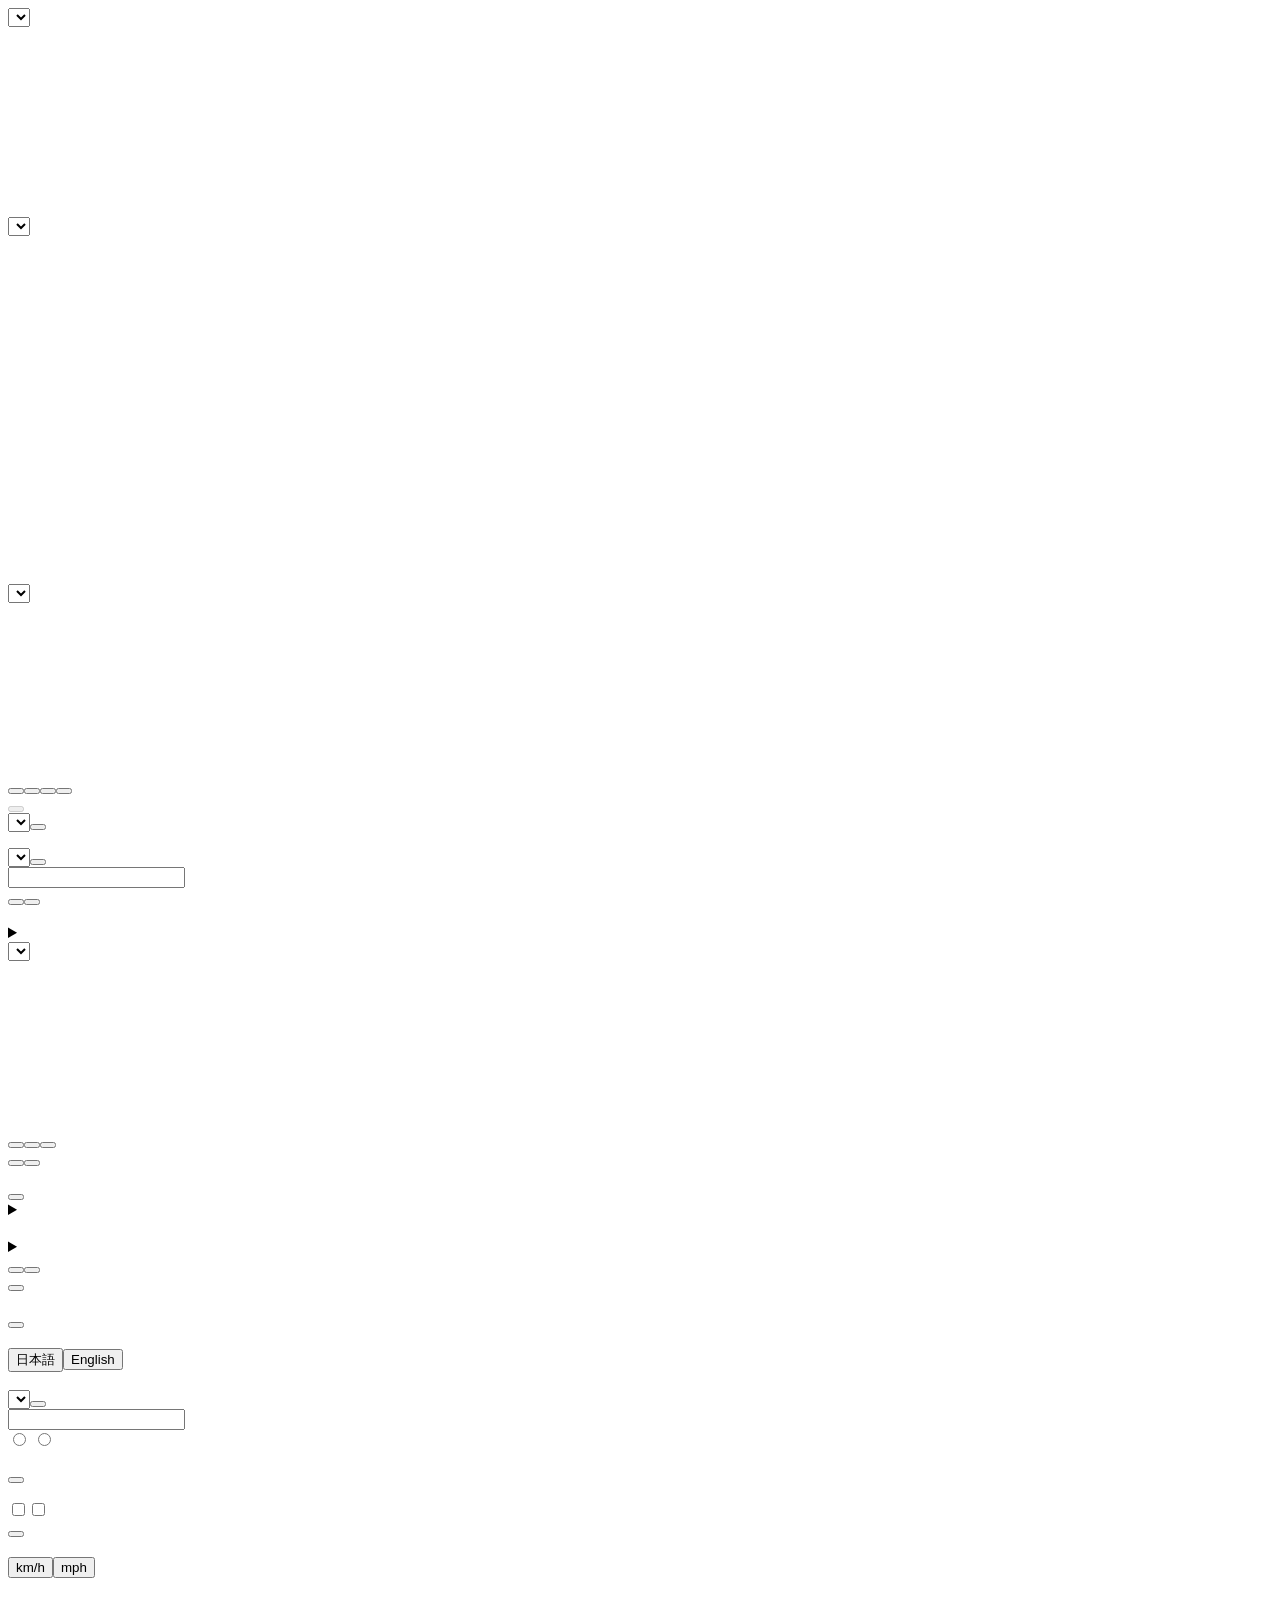
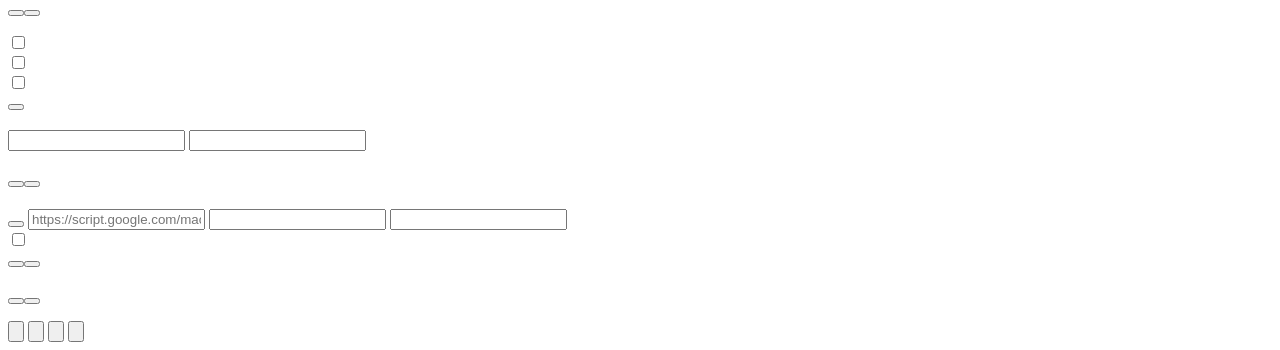
<file: src/index.template.html>
<!doctype html>
<html lang="ja">
<head>
<meta charset="utf-8">
<meta name="viewport" content="width=device-width, initial-scale=1, maximum-scale=1, user-scalable=no, viewport-fit=cover">
<meta name="theme-color" content="#0b0d10">
<!-- 外部との通信は、設定で「Googleに保存」を使うときの Apps Script だけを許す（それ以外はこの端末から出さない） -->
<meta http-equiv="Content-Security-Policy" content="default-src 'none'; script-src 'self' 'unsafe-inline'; style-src 'unsafe-inline'; img-src 'self' data: blob:; connect-src https://script.google.com https://script.googleusercontent.com; font-src 'none'; frame-src 'none'; worker-src 'self'; manifest-src 'self'; media-src 'none'; object-src 'none'; base-uri 'none'; form-action 'none'">
<link rel="manifest" href="manifest.webmanifest">
<link rel="icon" href="icon.svg" type="image/svg+xml">
<link rel="apple-touch-icon" href="icon-192.png">
<meta name="mobile-web-app-capable" content="yes">
<meta name="apple-mobile-web-app-capable" content="yes">
<meta name="apple-mobile-web-app-status-bar-style" content="black-translucent">
<meta name="referrer" content="no-referrer">
<title>Lap Logger</title>
<style>
/* @css */
</style>
</head>
<body>
<div id="banner" hidden></div>
<div id="lapFlash" hidden aria-live="assertive"><div class="lfN" id="lfN"></div><div class="lfD" id="lfD"></div><div class="lfT" id="lfT"></div></div>
<div id="shareBox" class="modal" hidden role="dialog" aria-modal="true" aria-labelledby="shareH"><div class="box">
  <h2 id="shareH" data-i18n="shareCourse"></h2><p id="shareName"></p>
  <canvas id="qrCv" role="img" aria-label="QR"></canvas><p class="note" id="qrMsg"></p>
  <button id="qrCopy" class="primary" data-i18n="copyLink"></button><button id="qrFile" data-i18n="shareFile"></button><button id="qrClose" data-i18n="qrClose"></button>
</div></div>
<div id="impBox" class="modal" hidden role="dialog" aria-modal="true" aria-labelledby="impH"><div class="box">
  <h2 id="impH" data-i18n="impTitle"></h2><p id="impInfo"></p>
  <button id="impAdd" class="primary" data-i18n="impAdd"></button><button id="impCopy" data-i18n="impCopy"></button>
  <p class="note" data-i18n="impIosNote"></p><button id="impCancel" data-i18n="impCancel"></button>
</div></div>
<div id="consent" hidden><div class="box"><h2 data-i18n="consentTitle"></h2><div data-i18n-html="consentBody"></div><button id="consentOk" class="primary" data-i18n="consentOk"></button></div></div>
<div id="updBar" hidden><span data-i18n="updateAvail"></span><button id="updBtn" class="primary" data-i18n="updateBtn"></button></div>

<section id="v-run" class="on">
  <div id="home" class="wrap">
    <div class="topbar"><span class="gpsPill" data-gps><span class="gtxt"></span></span><select id="selVeh" aria-label="vehicle"></select></div>
    <div class="dueBox" id="dueBox" hidden><span id="dueText"></span><button id="dueBtn" class="primary" data-i18n="backupNow"></button></div>
    <p class="note" id="homeNote" aria-live="polite"></p>
    <button id="homeFix" class="wide" hidden></button>
    <div class="carousel" id="carousel">
      <div class="mcard" data-mode="circuit">
        <canvas class="outline" id="olCircuit"></canvas>
        <div><h2 data-i18n="modeCircuit"></h2><p data-i18n="descCircuit"></p></div>
        <label class="fld"><span data-i18n="course"></span><select id="selCircuit"></select></label>
      </div>
      <div class="mcard" data-mode="drag">
        <canvas class="outline" id="olDrag"></canvas>
        <div><h2 data-i18n="modeDrag"></h2><p data-i18n="descDrag"></p></div>
        <div class="fld"><span data-i18n="dragDists"></span><div class="chips" id="dragChips"></div><span data-i18n="dragSpeeds"></span></div>
      </div>
      <div class="mcard" data-mode="segment">
        <canvas class="outline" id="olSegment"></canvas>
        <div><h2 data-i18n="modeSegment"></h2><p data-i18n="descSegment"></p></div>
        <label class="fld"><span data-i18n="course"></span><select id="selSegment"></select></label>
      </div>
      <div class="mcard" data-mode="free">
        <canvas class="outline" id="olFree"></canvas>
        <div><h2 data-i18n="modeFree"></h2><p data-i18n="descFree"></p></div>
      </div>
    </div>
    <div class="dots" id="dots"><button data-i="0" aria-label="1"></button><button data-i="1" aria-label="2"></button><button data-i="2" aria-label="3"></button><button data-i="3" aria-label="4"></button></div>
    <button id="startBtn" class="startBtn" disabled></button>
  </div>
  <div id="live" hidden>
    <div class="runHead"><span class="gpsPill" data-gps><span class="gtxt"></span></span><span id="wakeText" class="sub"></span><span id="runLabel" class="sub"></span></div>
    <div class="runMain"><div class="mainLbl" id="mainLbl"></div><div class="big" id="mainVal">-:--.-</div><div class="mainSub" id="mainSub"></div><div class="dragList" id="dragList"></div></div>
    <div class="cells">
      <div class="cell" id="cellCur"><div class="lbl" id="lapNo"></div><div class="val" id="curLap">-:--.-</div></div>
      <div class="cell" id="cellLast"><div class="lbl" id="lblLast"></div><div class="val" id="lastLap">--</div><div class="diff" id="lastDiff"></div></div>
      <div class="cell" id="cellBest"><div class="lbl" id="lblBest" data-i18n="pb"></div><div class="val" id="bestLap">--</div></div>
      <div class="cell" id="cellSec"><div class="lbl" id="secLbl"></div><div class="val" id="secTime">--</div><div class="diff" id="secDiff"></div></div>
    </div>
    <div class="gbox" id="gbox">
      <canvas id="gCanvas"></canvas>
      <div class="gvals"><div><span data-i18n="gLat"></span><b id="gLat">--</b></div><div><span data-i18n="gLon"></span><b id="gLon">--</b></div></div>
    </div>
    <div class="runBtns"><button id="stopBtn" class="danger hold"><span class="fill"></span><span data-i18n="holdStop"></span></button><button id="dimBtn"></button></div>
    <p class="note" id="runNote"></p>
  </div>
</section>

<section id="v-rec"><div class="wrap" style="max-width:1100px">
  <div id="recList">
    <div class="row"><select id="recVeh" aria-label="vehicle"></select><button id="impJson" data-i18n="importJson"></button></div>
    <div id="recCards"></div>
    <p class="note" data-i18n="iosNote"></p>
  </div>
  <div id="recSess" hidden>
    <div class="hdr"><button class="back" data-back aria-label="back">‹</button><div class="htitle" id="sTitle"></div></div>
    <div id="sBody"></div>
  </div>
  <div id="recLap" hidden>
    <div class="hdr"><button class="back" data-back aria-label="back">‹</button><div class="htitle" id="lTitle"></div></div>
    <div class="row" id="cmpRow"><select id="cmpSel" aria-label="compare"></select></div>
    <div class="player"><button id="playBtn" class="primary">▶</button><input type="range" id="seek" min="0" max="1000" step="100" value="0"><button id="rateBtn">×1</button></div>
    <div class="readout" id="readout"></div>
    <div class="lapGrid">
      <div>
        <div class="hrow"><h3 data-i18n="map"></h3>
          <select id="mapMode"><option value="v" data-i18n="mSpeed"></option><option value="lat" data-i18n="gLat"></option><option value="lon" data-i18n="gLon"></option><option value="sum" data-i18n="mSum"></option></select></div>
        <canvas id="lMap"></canvas>
        <div class="legend" id="lMapLegend"></div>
        <p class="note" data-i18n="tapHint"></p>
      </div>
      <div>
        <h3 data-i18n="speedGraph"></h3><canvas id="lSpd"></canvas><div class="legend" id="lSpdLegend"></div>
        <div id="deltaBox"><h3 data-i18n="deltaGraph"></h3><canvas id="lDelta"></canvas></div>
        <h3 data-i18n="gGraph"></h3><canvas id="lG"></canvas><div class="legend" id="lGLegend"></div>
        <h3 data-i18n="ggTitle"></h3><canvas id="lGG"></canvas>
      </div>
    </div>
    <div class="block" id="lStats"></div>
  </div>
  <input type="file" id="impFile" accept=".json,application/json" hidden>
</div></section>

<section id="v-course"><div class="wrap">
  <div class="row"><select id="cSel" aria-label="track"></select><button id="cNew" data-i18n="newBtn"></button></div>
  <label class="f"><span data-i18n="courseName"></span><input id="cName" autocomplete="off"></label>
  <div class="seg" id="cType"><button data-t="circuit" data-i18n="typeCircuit"></button><button data-t="segment" data-i18n="typeSegment"></button></div>
  <div class="block" id="cStatus" aria-live="polite"></div>
  <button id="cRound" class="wide" data-i18n="roundBtn" hidden></button>
  <h3 data-i18n="traceTitle"></h3>
  <details class="help"><summary data-i18n="helpMore"></summary><p class="note" data-i18n="traceNote"></p></details>
  <div class="row"><select id="cSessSel" aria-label="recording"></select></div>
  <p class="note" id="cTapHint" aria-live="polite"></p>
  <canvas id="cPreview"></canvas>
  <div class="row eq"><button id="cZin" data-i18n="zoomIn"></button><button id="cZout" data-i18n="zoomOut"></button><button id="cZfit" data-i18n="zoomFit"></button></div>
  <div class="row eq"><button id="cBuild" class="primary" data-i18n="autoBuild"></button><button id="cAuto" data-i18n="autoBtn"></button></div>
  <p class="note" data-i18n="pitNote"></p>
  <div id="cLines"></div>
  <button id="cAddLine" class="wide" data-i18n="addSector"></button>
  <details class="help"><summary data-i18n="helpMore"></summary><p class="note" data-i18n="howToPoint"></p></details>
  <h3 data-i18n="shareCourseTitle"></h3>
  <details class="help"><summary data-i18n="helpMore"></summary><p class="note" data-i18n="shareCourseNote"></p></details>
  <div class="row eq"><button id="cShare" class="primary" data-i18n="shareCourse"></button><button id="cImport" data-i18n="importCourse"></button></div>
  <button id="cPaste" class="wide" data-i18n="pasteCourse"></button>
  <h3 data-i18n="deleteCourse"></h3>
  <button id="cDel" class="danger wide" data-i18n="delCourseBtn"></button>
</div></section>

<section id="v-set"><div class="wrap">
  <h3 data-i18n="language"></h3>
  <div class="seg" id="langSeg"><button data-l="ja">日本語</button><button data-l="en">English</button></div>
  <h3 data-i18n="vehicle"></h3>
  <div class="row"><select id="vehSel" aria-label="vehicle"></select><button id="vehNew" data-i18n="newBtn"></button></div>
  <label class="f"><span data-i18n="vehName"></span><input id="vehName" autocomplete="off"></label>
  <div class="seg">
    <label><input type="radio" name="vehType" value="bike"><span data-i18n="bike"></span></label>
    <label><input type="radio" name="vehType" value="car"><span data-i18n="car"></span></label>
  </div>
  <p class="note" id="bikeBox" data-i18n="bikeNote"></p>
  <div id="carBox">
    <p class="note" data-i18n-html="carNote"></p>
    <button id="calBtn" class="wide" data-i18n="calBtn"></button>
    <p class="note" id="calInfo"></p>
    <p class="note" data-i18n="flipNote"></p>
    <div class="row"><label class="chk"><input type="checkbox" id="flipF"><span data-i18n="flipF"></span></label><label class="chk"><input type="checkbox" id="flipL"><span data-i18n="flipL"></span></label></div>
  </div>
  <button id="vehDel" class="danger wide" data-i18n="delVeh"></button>
  <h3 data-i18n="display"></h3>
  <div class="seg" id="unitSeg"><button data-u="kmh">km/h</button><button data-u="mph">mph</button></div>
  <h4 style="margin-top:14px" data-i18n="liveMainTitle"></h4>
  <div class="seg" id="mainSeg"><button data-m="last" data-i18n="mainLast"></button><button data-m="delta" data-i18n="mainDelta"></button></div>
  <p class="note" data-i18n="liveMainNote"></p>
  <div class="row"><label class="chk"><input type="checkbox" id="optLiveG"><span data-i18n="optLiveG"></span></label></div>
  <div class="row"><label class="chk"><input type="checkbox" id="optHc"><span data-i18n="optHc"></span></label></div>
  <div class="row"><label class="chk"><input type="checkbox" id="optCb"><span data-i18n="optCb"></span></label></div>
  <button id="showConsent" class="wide" data-i18n="showConsent"></button>
  <h3 data-i18n="judge"></h3>
  <label class="f"><span data-i18n="minLap"></span><input id="optMinLap" type="number" inputmode="decimal" min="5"></label>
  <label class="f"><span data-i18n="maxAcc"></span><input id="optAcc" type="number" inputmode="decimal" min="3"></label>
  <p class="note" data-i18n="minCross"></p>
  <h3 data-i18n="dataTitle"></h3>
  <p class="note" data-i18n="dataNote"></p>
  <p class="note" id="lastBackup"></p>
  <div class="row eq"><button id="backupBtn" class="primary" data-i18n="backupBtn"></button><button id="restoreBtn" data-i18n="restoreBtn"></button></div>
  <h4 style="margin-top:14px" data-i18n="autoBackupTitle"></h4>
  <div id="autoBackups"></div>
  <h3 data-i18n="gsTitle"></h3>
  <p class="note" data-i18n="gsNote"></p>
  <button id="gsGuide" class="wide" data-i18n="gsGuide"></button>
  <label class="f"><span data-i18n="gsUrl"></span><input id="gsUrl" type="url" inputmode="url" autocomplete="off" spellcheck="false" placeholder="https://script.google.com/macros/s/…/exec"></label>
  <label class="f"><span data-i18n="gsToken"></span><input id="gsToken" type="password" autocomplete="off" spellcheck="false"></label>
  <label class="f"><span data-i18n="gsName"></span><input id="gsName" autocomplete="off" maxlength="40"></label>
  <div class="row"><label class="chk"><input type="checkbox" id="gsAuto"><span data-i18n="gsAuto"></span></label></div>
  <div class="row eq"><button id="gsTest" data-i18n="gsTest"></button><button id="gsSendAll" data-i18n="gsSendAll"></button></div>
  <p class="note" id="gsStatus"></p>
  <h3 data-i18n="supportTitle"></h3>
  <p class="note" data-i18n="supportNote"></p>
  <div class="row eq"><button id="copyInfo" data-i18n="copyInfo"></button><button id="openIssues" data-i18n="openIssues"></button></div>
  <p class="note" id="verInfo"></p>
</div></section>

<nav>
  <button data-v="v-run" class="on"><svg viewBox="0 0 24 24"><circle cx="12" cy="13" r="8"/><path d="M12 13V9M9 2h6M12 2v3"/></svg><span data-i18n="tabRun"></span></button>
  <button data-v="v-rec"><svg viewBox="0 0 24 24"><path d="M8 6h13M8 12h13M8 18h13M3 6h.01M3 12h.01M3 18h.01"/></svg><span data-i18n="tabRec"></span></button>
  <button data-v="v-course"><svg viewBox="0 0 24 24"><circle cx="6" cy="19" r="2"/><circle cx="18" cy="5" r="2"/><path d="M8 19h6a4 4 0 0 0 0-8h-4a4 4 0 0 1 0-8h6"/></svg><span data-i18n="tabCourse"></span></button>
  <button data-v="v-set"><svg viewBox="0 0 24 24"><path d="M4 6h10M18 6h2M4 12h4M12 12h8M4 18h12M20 18h0"/><circle cx="16" cy="6" r="2"/><circle cx="10" cy="12" r="2"/><circle cx="18" cy="18" r="2"/></svg><span data-i18n="tabSet"></span></button>
</nav>

<script>
/* @js */
</script>
</body>
</html>
</file>
